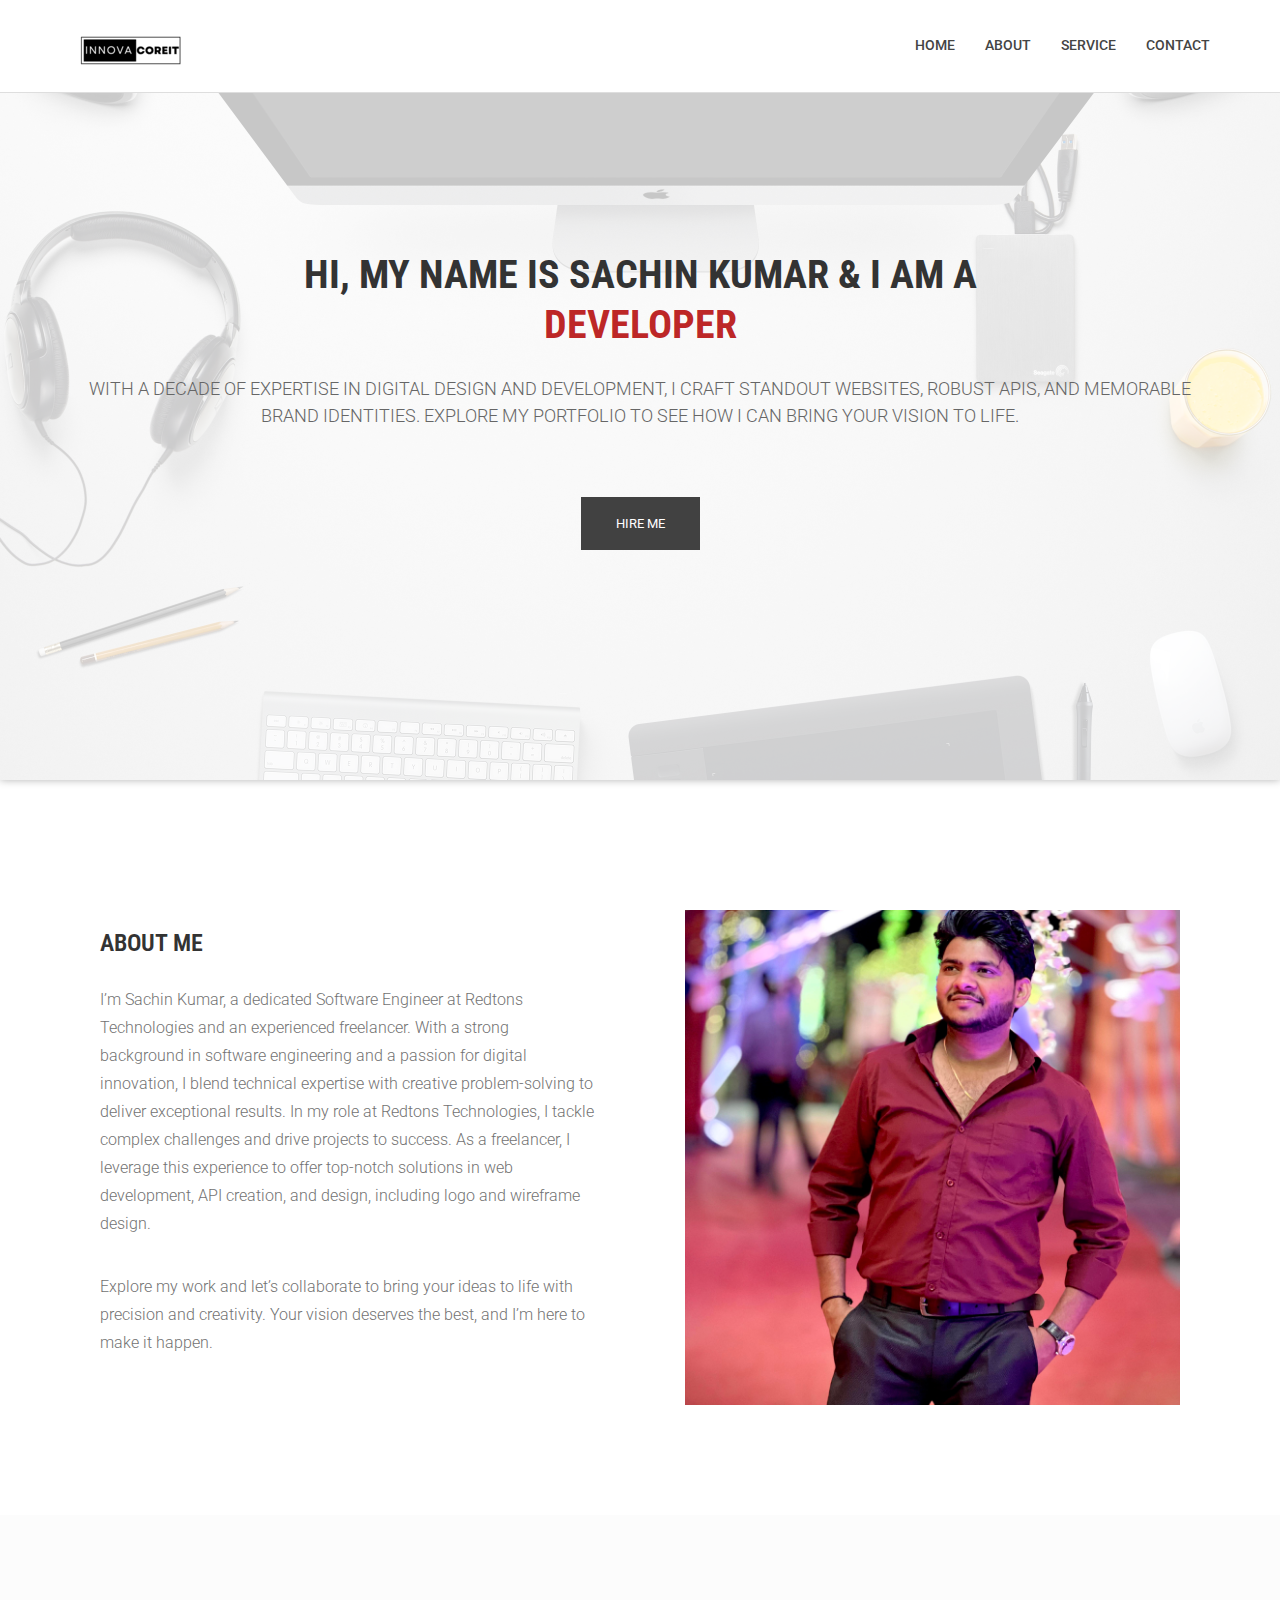
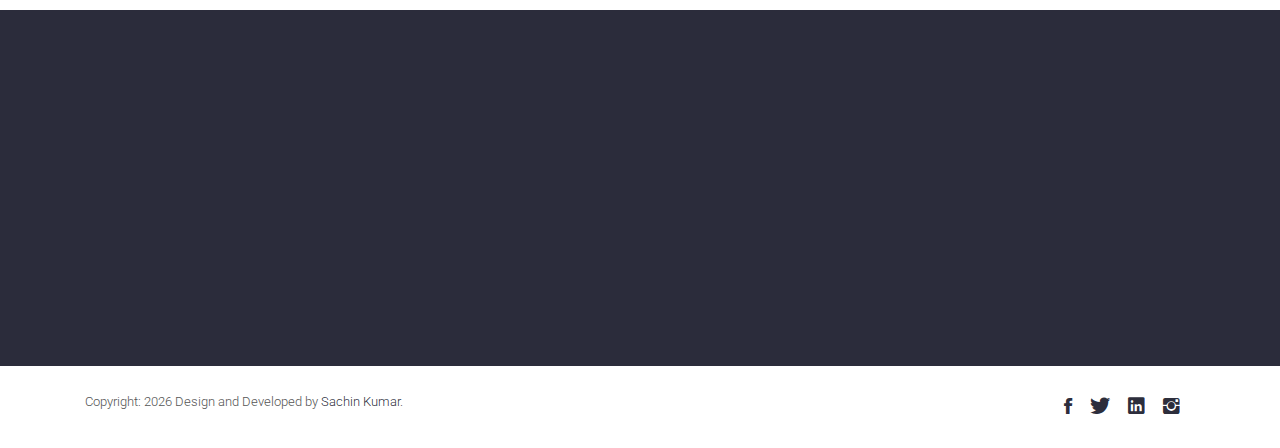
<file: index.html>
<!DOCTYPE html>
<html class="no-js">
    <head>
        <!-- Basic Page Needs
        ================================================== -->
        <meta charset="utf-8">
        <meta http-equiv="Content-Type" content="text/html; charset=utf-8">
        <link rel="icon" href="favicon.ico">
        <title>Innova Core IT</title>
        <meta name="description" content="">
        <meta name="keywords" content="">
        <meta name="author" content="">
        <!-- Mobile Specific Metas
        ================================================== -->
        <meta name="format-detection" content="telephone=no">
        <meta name="viewport" content="width=device-width, initial-scale=1">

        
        <!-- Template CSS Files
        ================================================== -->
        <!-- Twitter Bootstrs CSS -->
        <link rel="stylesheet" href="plugins/bootstrap/bootstrap.min.css">
        <!-- Ionicons Fonts Css -->
        <link rel="stylesheet" href="plugins/ionicons/ionicons.min.css">
        <!-- animate css -->
        <link rel="stylesheet" href="plugins/animate-css/animate.css">
        <!-- Hero area slider css-->
        <link rel="stylesheet" href="plugins/slider/slider.css">
        <!-- owl craousel css -->
        <link rel="stylesheet" href="plugins/owl-carousel/owl.carousel.css">
        <link rel="stylesheet" href="plugins/owl-carousel/owl.theme.css">
        <!-- Fancybox -->
        <link rel="stylesheet" href="plugins/facncybox/jquery.fancybox.css">
        <!-- template main css file -->
        <link rel="stylesheet" href="css/style.css">
    </head>
    <body>


        <!--
        ==================================================
        Header Section Start
        ================================================== -->
        <header id="top-bar" class="navbar-fixed-top animated-header">
            <div class="container">
                <div class="navbar-header">
                    <!-- responsive nav button -->
                    <button type="button" class="navbar-toggle" data-toggle="collapse" data-target=".navbar-collapse">
                    <span class="sr-only">Toggle navigation</span>
                    <span class="icon-bar"></span>
                    <span class="icon-bar"></span>
                    <span class="icon-bar"></span>
                    </button>
                    <!-- /responsive nav button -->
                    
                    <!-- logo -->
                    <div class="navbar-brand">
                        <a href="index.html" >
                            <img src="images/logo.png" alt="">
                        </a>
                    </div>
                    <!-- /logo -->
                </div>
                <!-- main menu -->
                <nav class="collapse navbar-collapse navbar-right" role="navigation">
                    <div class="main-menu">
                        <ul class="nav navbar-nav navbar-right">
                            <li>
                                <a href="index.html" >Home</a>
                            </li>
                            <li><a href="about.html">About</a></li>
                            <li><a href="service.html">Service</a></li>
                            <!-- <li class="dropdown">
                                <a href="#" class="dropdown-toggle" data-toggle="dropdown">Pages <span class="caret"></span></a>
                                <div class="dropdown-menu">
                                    <ul>
                                        <li><a href="404.html">404 Page</a></li>
                                        <li><a href="gallery.html">Gallery</a></li>
                                    </ul>
                                </div>
                            </li> -->
                            <!-- <li class="dropdown">
                                <a href="#" class="dropdown-toggle" data-toggle="dropdown">Blog <span class="caret"></span></a>
                                <div class="dropdown-menu">
                                    <ul>
                                        <li><a href="blog-fullwidth.html">Blog Full</a></li>
                                        <li><a href="blog-left-sidebar.html">Blog Left sidebar</a></li>
                                        <li><a href="blog-right-sidebar.html">Blog Right sidebar</a></li>
                                    </ul>
                                </div>
                            </li> -->
                            <li><a href="contact.html">Contact</a></li>
                        </ul>
                    </div>
                </nav>
                <!-- /main nav -->
            </div>
        </header>
        

<!--
==================================================
Slider Section Start
================================================== -->
<section id="hero-area" >
<div class="container">
    <div class="row">
        <div class="col-md-12 text-center">
            <div class="block wow fadeInUp" data-wow-delay=".3s">
                <!-- Slider -->
                <section class="cd-intro">
                    <h1 class="wow fadeInUp animated cd-headline slide" data-wow-delay=".4s" >
                    <span>HI, MY NAME IS SACHIN KUMAR & I AM A</span><br>
                    <span class="cd-words-wrapper">
                        <b class="is-visible">DEVELOPER</b>
                        <b>FREELANCER</b>
                        <b>SOFTWARE ENGINEER</b>
                    </span>
                    </h1>
                    </section> <!-- cd-intro -->
                    <!-- /.slider -->
                    <h2 class="wow fadeInUp animated" data-wow-delay=".6s" >
                        With a decade of expertise in digital design and development, I craft standout websites, robust APIs, and memorable brand identities. Explore my portfolio to see how I can bring your vision to life.
                    </h2>
                    <a class="btn-lines dark light wow fadeInUp animated btn btn-default btn-green" 
                    data-wow-delay=".9s" 
                    href="mailto:sachins.kumar11@gmail.com?subject=Hiring Inquiry&body=Hello Sachin,">
                    Hire Me
                 </a>
                 
                </div>
            </div>
        </div>
    </div>
</section><!--/#main-slider-->

<!--
==================================================
About Section Start
================================================== -->
<section id="about">
    <div class="container">
        <div class="row">
            <div class="col-md-6 col-sm-6">
                <div class="block wow fadeInLeft" data-wow-delay=".3s" data-wow-duration="500ms">
                    <h2>
                    ABOUT ME
                    </h2>
                    <p>
                        I’m Sachin Kumar, a dedicated Software Engineer at Redtons Technologies and an experienced freelancer. With a strong background in software engineering and a passion for digital innovation, I blend technical expertise with creative problem-solving to deliver exceptional results.
                        In my role at Redtons Technologies, I tackle complex challenges and drive projects to success. As a freelancer, I leverage this experience to offer top-notch solutions in web development, API creation, and design, including logo and wireframe design.                      
                    </p>
                    <p>
                        Explore my work and let’s collaborate to bring your ideas to life with precision and creativity. Your vision deserves the best, and I’m here to make it happen.
                    </p>
                </div>
                
            </div>
            <div class="col-md-6 col-sm-6">
                <div class="block wow fadeInRight" data-wow-delay=".3s" data-wow-duration="500ms">
                    <img src="images/about/about.jpg" alt="">
                </div>
            </div>
        </div>
    </div>
</section> <!-- /#about -->


<!--
==================================================
Portfolio Section Start
================================================== -->
<section id="works" class="works">
    <div class="container">
        <div class="section-heading">
            <h1 class="title wow fadeInDown" data-wow-delay=".3s">Latest Works</h1>
            <p class="wow fadeInDown" data-wow-delay=".5s">
                Work Done by Me
            </p>
        </div>
        <div class="row">
            <div class="col-sm-4 col-xs-12">
                <figure class="wow fadeInLeft animated portfolio-item" data-wow-duration="500ms" data-wow-delay="0ms">
                    <div class="img-wrapper">
                        <img src="images/portfolio/item-1.jpg" class="img-responsive" alt="this is a title" >
                        <div class="overlay">
                            <div class="buttons">
                                <a rel="gallery" class="fancybox" href="images/portfolio/item-1.jpg">Demo</a>
                                <a target="_blank" href="single-portfolio.html">Details</a>
                            </div>
                        </div>
                    </div>
                    <figcaption>
                    <h4>
                    <a href="#">
                        Customer Relationship Managment
                    </a>
                    </h4>
                    <!-- <p>
                        Redesigne UI Concept
                    </p> -->
                    </figcaption>
                </figure>
            </div>
            <div class="col-sm-4 col-xs-12">
                <figure class="wow fadeInLeft animated" data-wow-duration="500ms" data-wow-delay="300ms">
                    <div class="img-wrapper">
                        <img src="images/portfolio/item-2.jpg" class="img-responsive" alt="this is a title" >
                        <div class="overlay">
                            <div class="buttons">
                                <a rel="gallery" class="fancybox" href="images/portfolio/item-2.jpg">Demo</a>
                                <a target="_blank" href="404.html">Details</a>
                            </div>
                        </div>
                    </div>
                    <figcaption>
                    <h4>
                    <a href="#">
                        E-Commerce CMS
                    </a>
                    </h4>
                    <!-- <p>
                        Lorem ipsum dolor sit.
                    </p> -->
                    </figcaption>
                </figure>
            </div>
            <div class="col-sm-4 col-xs-12">
                <figure class="wow fadeInLeft animated" data-wow-duration="500ms" data-wow-delay="300ms">
                    <div class="img-wrapper">
                        <img src="images/portfolio/item-3.jpg" class="img-responsive" alt="" >
                        <div class="overlay">
                            <div class="buttons">
                                <a rel="gallery" class="fancybox" href="images/portfolio/item-3.jpg">Demo</a>
                                <a target="_blank" href="404.html">Details</a>
                            </div>
                        </div>
                    </div>
                    <figcaption>
                    <h4>
                    <a href="#">
                        Project Managment Api Development
                    </a>
                    </h4>
                    <!-- <p>
                        Lorem ipsum dolor sit amet.
                    </p> -->
                    </figcaption>
                </figure>
            </div>
            <div class="col-sm-4 col-xs-12">
                <figure class="wow fadeInLeft animated" data-wow-duration="500ms" data-wow-delay="600ms">
                    <div class="img-wrapper">
                        <img src="images/portfolio/item-4.jpg" class="img-responsive" alt="" >
                        <div class="overlay">
                            <div class="buttons">
                                <a rel="gallery" class="fancybox" href="images/portfolio/item-4.jpg">Demo</a>
                                <a target="_blank" href="404.html">Details</a>
                            </div>
                        </div>
                    </div>
                    <figcaption>
                    <h4>
                    <a href="#">
                        Dating App Api Development
                    </a>
                    </h4>
                    <!-- <p>
                        Lorem ipsum dolor.
                    </p> -->
                    </figcaption>
                </figure>
            </div>
            <div class="col-sm-4 col-xs-12">
                <figure class="wow fadeInLeft animated" data-wow-duration="500ms" data-wow-delay="900ms">
                    <div class="img-wrapper">
                        <img src="images/portfolio/item-5.jpg" class="img-responsive" alt="" >
                        <div class="overlay">
                            <div class="buttons">
                                <a rel="gallery" class="fancybox" href="images/portfolio/item-5.jpg">Demo</a>
                                <a target="_blank" href="404.html">Details</a>
                            </div>
                        </div>
                    </div>
                    <figcaption>
                    <h4>
                    <a href="#">
                        Cloud Telephony System
                    </a>
                    </h4>
                    <!-- <p>
                        Lorem ipsum dolor.
                    </p> -->
                    </figcaption>
                </figure>
            </div>
            <div class="col-sm-4 col-xs-12">
                <figure class="wow fadeInLeft animated" data-wow-duration="500ms" data-wow-delay="1200ms">
                    <div class="img-wrapper">
                        <img src="images/portfolio/item-6.jpg" class="img-responsive" alt="" >
                        <div class="overlay">
                            <div class="buttons">
                                <a rel="gallery" class="fancybox" href="images/portfolio/item-6.jpg">Demo</a>
                                <a target="_blank" href="404.html">Details</a>
                            </div>
                        </div>
                    </div>
                    <figcaption>
                    <h4>
                    <a href="#">
                        Astrology Api Development
                    </a>
                    </h4>
                    <!-- <p>
                        Lorem ipsum dolor.
                    </p> -->
                    </figcaption>
                </figure>
            </div>
        </div>
    </div>
</section> <!-- #works -->
<!--
==================================================
Portfolio Section Start
================================================== -->
<section id="feature">
    <div class="container">
        <div class="section-heading">
            <h1 class="title wow fadeInDown" data-wow-delay=".3s">Offer From Me</h1>
            <!-- <p class="wow fadeInDown" data-wow-delay=".5s">
                Lorem ipsum dolor sit amet, consectetur adipisicing elit. Sed,<br> quasi dolores numquam dolor vero ex, tempora commodi repellendus quod laborum.
            </p> -->
        </div>
        <div class="row">
            <div class="col-md-4 col-lg-4 col-xs-12">
                <div class="media wow fadeInUp animated" data-wow-duration="500ms" data-wow-delay="300ms">
                    <div class="media-left">
                        <div class="icon">
                            <i class="ion-ios-flask-outline"></i>
                        </div>
                    </div>
                    <div class="media-body">
                        <h4 class="media-heading">Comprehensive Solutions</h4>
                        <p>Transform your digital presence with tailored services that cater to your unique needs, from web development to design.                        </p>
                    </div>
                </div>
            </div>
            <div class="col-md-4 col-lg-4 col-xs-12">
                <div class="media wow fadeInDown animated" data-wow-duration="500ms" data-wow-delay="600ms">
                    <div class="media-left">
                        <div class="icon">
                            <i class="ion-ios-lightbulb-outline"></i>
                        </div>
                    </div>
                    <div class="media-body">
                        <h4 class="media-heading">Media Expertise</h4>
                        <p>Delivering high-quality media solutions that enhance your brand’s visibility and impact across various platforms.</p>
                    </div>
                </div>
            </div>
            <div class="col-md-4 col-lg-4 col-xs-12">
                <div class="media wow fadeInDown animated" data-wow-duration="500ms" data-wow-delay="900ms">
                    <div class="media-left">
                        <div class="icon">
                            <i class="ion-ios-lightbulb-outline"></i>
                        </div>
                    </div>
                    <div class="media-body">
                        <h4 class="media-heading">Well-Documented Projects</h4>
                        <p>Benefit from clear, detailed documentation that ensures transparency and smooth project execution.
                        </p>
                    </div>
                </div>
            </div>
            <div class="col-md-4 col-lg-4 col-xs-12">
                <div class="media wow fadeInDown animated" data-wow-duration="500ms" data-wow-delay="1200ms">
                    <div class="media-left">
                        <div class="icon">
                            <i class="ion-ios-americanfootball-outline"></i>
                        </div>
                    </div>
                    <div class="media-body">
                        <h4 class="media-heading">Free Updates</h4>
                        <p>Enjoy complimentary updates and enhancements to keep your project current and effective.
                        </p>
                    </div>
                </div>
            </div>
            <div class="col-md-4 col-lg-4 col-xs-12">
                <div class="media wow fadeInDown animated" data-wow-duration="500ms" data-wow-delay="1500ms">
                    <div class="media-left">
                        <div class="icon">
                            <i class="ion-ios-keypad-outline"></i>
                        </div>
                    </div>
                    <div class="media-body">
                        <h4 class="media-heading">Solid Support</h4>
                        <p>Count on dedicated support to address any issues and provide ongoing assistance throughout our collaboration.</p>
                    </div>
                </div>
            </div>
            <div class="col-md-4 col-lg-4 col-xs-12">
                <div class="media wow fadeInDown animated" data-wow-duration="500ms" data-wow-delay="1800ms">
                    <div class="media-left">
                        <div class="icon">
                            <i class="ion-ios-barcode-outline"></i>
                        </div>
                    </div>
                    <div class="media-body">
                        <h4 class="media-heading">Simple Installation</h4>
                        <p>Experience effortless implementation with user-friendly setups and straightforward integration.
                        </p>
                    </div>
                </div>
            </div>
        </div>
    </div>
</section> <!-- /#feature -->


            <!--
            ==================================================
            Call To Action Section Start
            ================================================== -->
            <section id="call-to-action">
                <div class="container">
                    <div class="row">
                        <div class="col-md-12">
                            <div class="block">
                                <h2 class="title wow fadeInDown" data-wow-delay=".3s" data-wow-duration="500ms">Ready to Transform Your Vision?                              </h1>
                                <p class="wow fadeInDown" data-wow-delay=".5s" data-wow-duration="500ms">Let’s turn your ideas into reality. <br>Contact me today to bring your digital projects to life with creativity and precision.</p>
                                <a href="contact.html" class="btn btn-default btn-contact wow fadeInDown" data-wow-delay=".7s" data-wow-duration="500ms">Contact With Me</a>
                            </div>
                        </div>
                        
                    </div>
                </div>
            </section>

            <!--
            ==================================================
            Footer Section Start
            ================================================== -->
            <footer id="footer">
                <div class="container">
                    <div class="col-md-8">
                        <p class="copyright">Copyright: <span><script>document.write(new Date().getFullYear())</script></span> Design and Developed by <a href="http://www.linkedin.com/in/sachinkumar79/" target="_blank">Sachin Kumar</a>. <br> 
                            <!-- Get More 
                            <a href="https://themefisher.com/free-bootstrap-templates/" target="_blank">
                                Free Bootstrap Templates
                            </a> -->
                        </p>
                    </div>
                    <div class="col-md-4">
                        <!-- Social Media -->
                        <ul class="social">
                            <li>
                                <a href="https://www.facebook.com/sachu7906" class="Facebook">
                                    <i class="ion-social-facebook"></i>
                                </a>
                            </li>
                            <li>
                                <a href="https://x.com/Sachurajput7906" class="Twitter">
                                    <i class="ion-social-twitter"></i>
                                </a>
                            </li>
                            <li>
                                <a href="https://www.linkedin.com/in/sachinkumar79/" class="Linkedin">
                                    <i class="ion-social-linkedin"></i>
                                </a>
                            </li>
                            <li>
                                <a href="https://www.instagram.com/rajputsachin_79/" class="Google Plus">
                                    <i class="ion-social-instagram"></i>

                                </a>
                            </li>
                        </ul>
                    </div>
                </div>
            </footer> <!-- /#footer -->

	<!-- Template Javascript Files
	================================================== -->
	<!-- jquery -->
	<script src="plugins/jQurey/jquery.min.js"></script>
	<!-- Form Validation -->
    <script src="plugins/form-validation/jquery.form.js"></script> 
    <script src="plugins/form-validation/jquery.validate.min.js"></script>
	<!-- owl carouserl js -->
	<script src="plugins/owl-carousel/owl.carousel.min.js"></script>
	<!-- bootstrap js -->
	<script src="plugins/bootstrap/bootstrap.min.js"></script>
	<!-- wow js -->
	<script src="plugins/wow-js/wow.min.js"></script>
	<!-- slider js -->
	<script src="plugins/slider/slider.js"></script>
	<!-- Fancybox -->
	<script src="plugins/facncybox/jquery.fancybox.js"></script>
	<!-- template main js -->
	<script src="js/main.js"></script>
 	</body>
</html>
</file>
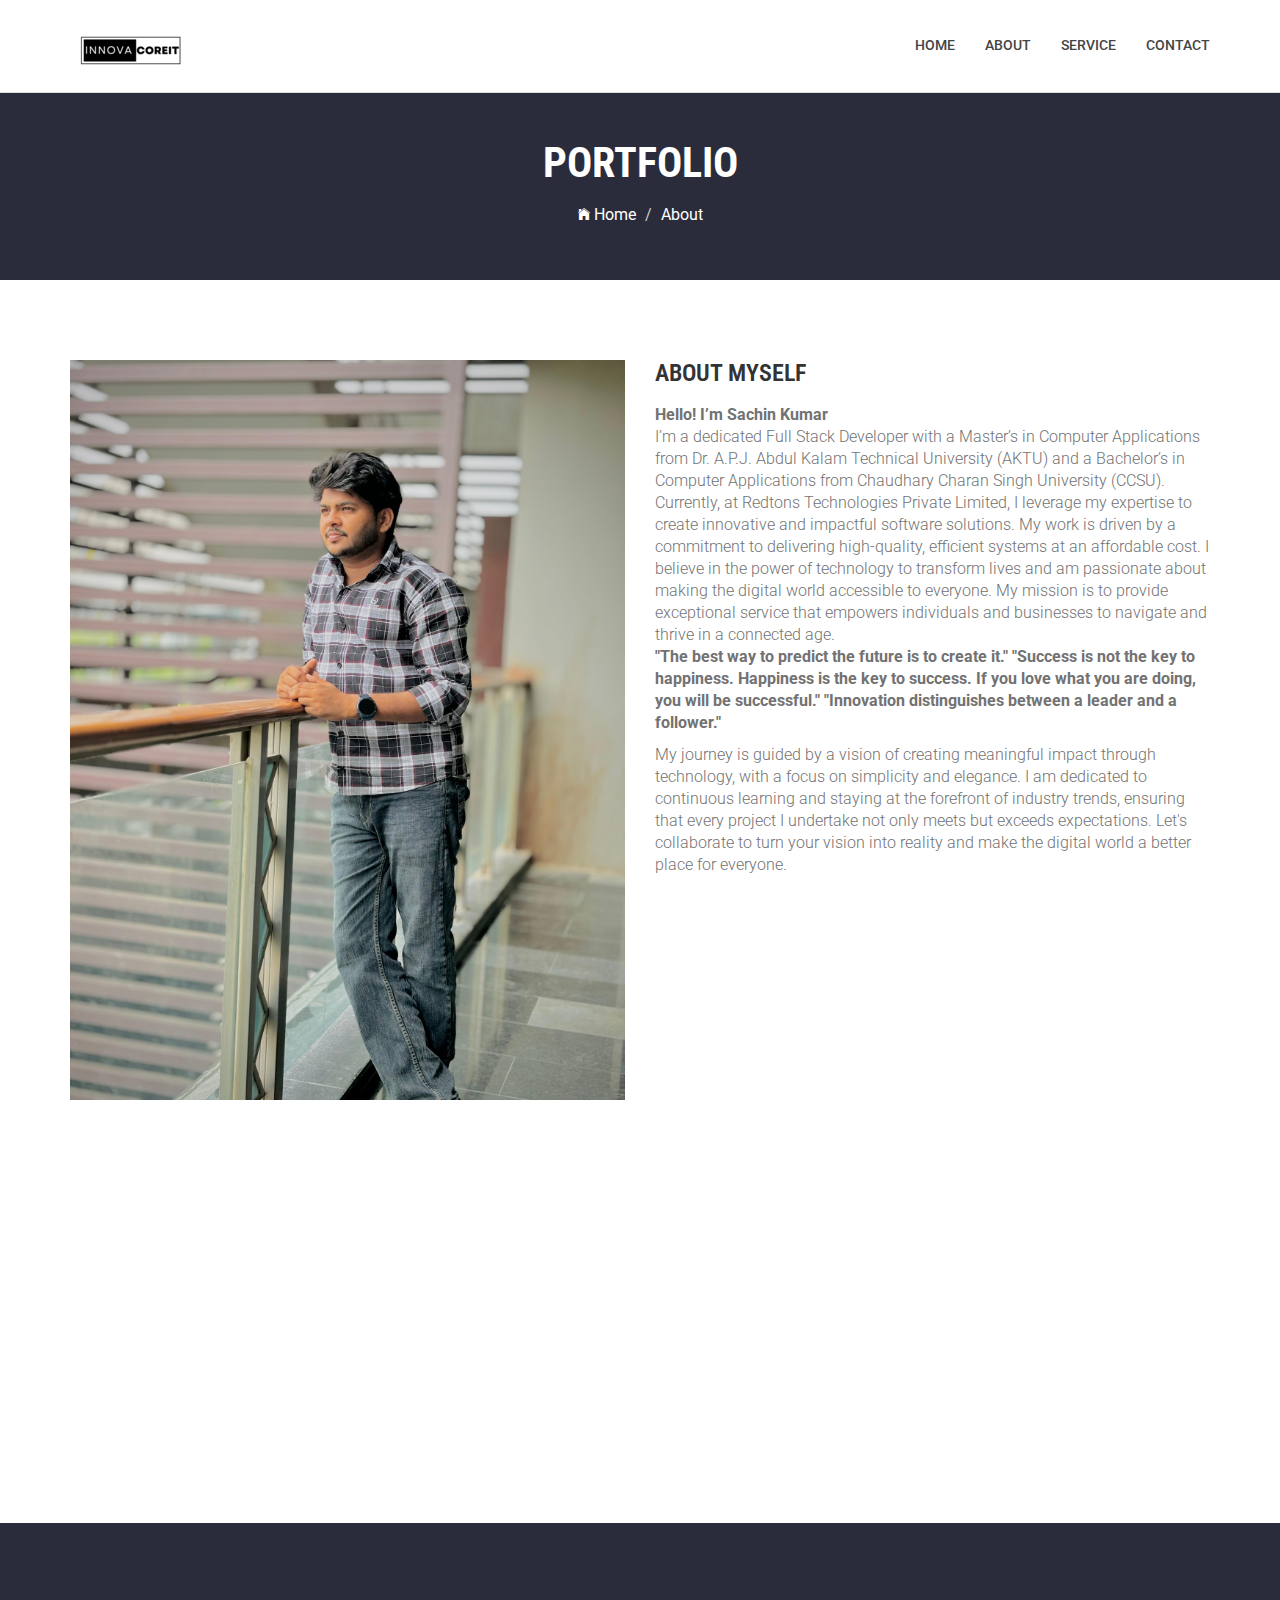
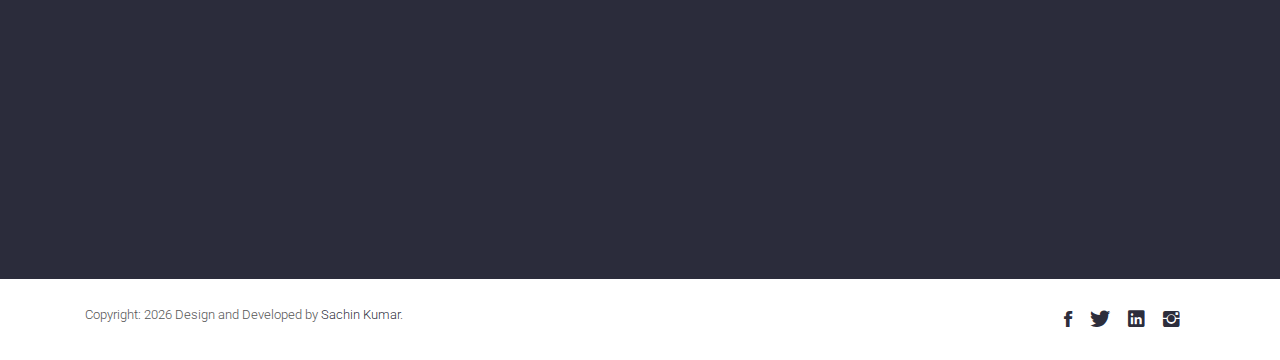
<file: about.html>
<!DOCTYPE html>
<html class="no-js">

<head>
    <!-- Basic Page Needs
        ================================================== -->
    <meta charset="utf-8">
    <meta http-equiv="Content-Type" content="text/html; charset=utf-8">
    <link rel="icon" href="favicon.ico">
    <title>Innova Core IT SOLUTION</title>
    <meta name="description" content="">
    <meta name="keywords" content="">
    <meta name="author" content="">
    <!-- Mobile Specific Metas
        ================================================== -->
    <meta name="format-detection" content="telephone=no">
    <meta name="viewport" content="width=device-width, initial-scale=1">


    <!-- Template CSS Files
        ================================================== -->
    <!-- Twitter Bootstrs CSS -->
    <link rel="stylesheet" href="plugins/bootstrap/bootstrap.min.css">
    <!-- Ionicons Fonts Css -->
    <link rel="stylesheet" href="plugins/ionicons/ionicons.min.css">
    <!-- animate css -->
    <link rel="stylesheet" href="plugins/animate-css/animate.css">
    <!-- Hero area slider css-->
    <link rel="stylesheet" href="plugins/slider/slider.css">
    <!-- owl craousel css -->
    <link rel="stylesheet" href="plugins/owl-carousel/owl.carousel.css">
    <link rel="stylesheet" href="plugins/owl-carousel/owl.theme.css">
    <!-- Fancybox -->
    <link rel="stylesheet" href="plugins/facncybox/jquery.fancybox.css">
    <!-- template main css file -->
    <link rel="stylesheet" href="css/style.css">
</head>

<body>


    <!--
        ==================================================
        Header Section Start
        ================================================== -->
    <header id="top-bar" class="navbar-fixed-top animated-header">
        <div class="container">
            <div class="navbar-header">
                <!-- responsive nav button -->
                <button type="button" class="navbar-toggle" data-toggle="collapse" data-target=".navbar-collapse">
                    <span class="sr-only">Toggle navigation</span>
                    <span class="icon-bar"></span>
                    <span class="icon-bar"></span>
                    <span class="icon-bar"></span>
                </button>
                <!-- /responsive nav button -->

                <!-- logo -->
                <div class="navbar-brand">
                    <a href="index.html">
                        <img src="images/logo.png" alt="">
                    </a>
                </div>
                <!-- /logo -->
            </div>
            <!-- main menu -->
            <nav class="collapse navbar-collapse navbar-right" role="navigation">
                <div class="main-menu">
                    <ul class="nav navbar-nav navbar-right">
                        <li>
                            <a href="index.html">Home</a>
                        </li>
                        <li><a href="about.html">About</a></li>
                        <li><a href="service.html">Service</a></li>
                        <!-- <li class="dropdown">
                            <a href="#" class="dropdown-toggle" data-toggle="dropdown">Pages <span
                                    class="caret"></span></a>
                            <div class="dropdown-menu">
                                <ul>
                                    <li><a href="404.html">404 Page</a></li>
                                    <li><a href="gallery.html">Gallery</a></li>
                                </ul>
                            </div>
                        </li> -->
                        <!-- <li class="dropdown">
                            <a href="#" class="dropdown-toggle" data-toggle="dropdown">Blog <span
                                    class="caret"></span></a>
                            <div class="dropdown-menu">
                                <ul>
                                    <li><a href="blog-fullwidth.html">Blog Full</a></li>
                                    <li><a href="blog-left-sidebar.html">Blog Left sidebar</a></li>
                                    <li><a href="blog-right-sidebar.html">Blog Right sidebar</a></li>
                                </ul>
                            </div>
                        </li> -->
                        <li><a href="contact.html">Contact</a></li>
                    </ul>
                </div>
            </nav>
            <!-- /main nav -->
        </div>
    </header>


    <!-- 
        ================================================== 
            Global Page Section Start
        ================================================== -->
    <section class="global-page-header">
        <div class="container">
            <div class="row">
                <div class="col-md-12">
                    <div class="block">
                        <h2>Portfolio</h2>
                        <ol class="breadcrumb">
                            <li>
                                <a href="index.html">
                                    <i class="ion-ios-home"></i>
                                    Home
                                </a>
                            </li>
                            <li class="active">About</li>
                        </ol>
                    </div>
                </div>
            </div>
        </div>
    </section>


    <!-- 
================================================== 
    Company Description Section Start
================================================== -->
    <section class="company-description">
        <div class="container">
            <div class="row">
                <div class="col-md-6 wow fadeInLeft" data-wow-delay=".3s">
                    <img src="images/about/about-company.jpg" alt="" class="img-responsive">
                </div>
                <div class="col-md-6">
                    <div class="block">
                        <h3 class="subtitle wow fadeInUp" data-wow-delay=".3s" data-wow-duration="500ms">About Myself
                        </h3>
                        <p class="wow fadeInUp" data-wow-delay=".5s" data-wow-duration="500ms">
                            <strong> Hello! I’m Sachin Kumar</strong>
                            <br>
                            I’m a dedicated Full Stack Developer with a Master’s in Computer Applications from Dr.
                            A.P.J. Abdul Kalam Technical University (AKTU) and a Bachelor’s in Computer Applications
                            from Chaudhary Charan Singh University (CCSU). Currently, at Redtons Technologies Private
                            Limited, I leverage my expertise to create innovative and impactful software solutions.

                            My work is driven by a commitment to delivering high-quality, efficient systems at an
                            affordable cost. I believe in the power of technology to transform lives and am passionate
                            about making the digital world accessible to everyone. My mission is to provide exceptional
                            service that empowers individuals and businesses to navigate and thrive in a connected age.
                            <br><strong> 
                            "The best way to predict the future is to create it."
                            "Success is not the key to happiness. Happiness is the key to success. If you love what you
                            are doing, you will be successful."
                            "Innovation distinguishes between a leader and a follower."
                       </strong>



                        </p>
                        <p class="wow fadeInUp" data-wow-delay=".7s" data-wow-duration="500ms">

                            My journey is guided by a vision of creating meaningful impact through technology, with a
                            focus on simplicity and elegance. I am dedicated to continuous learning and staying at the
                            forefront of industry trends, ensuring that every project I undertake not only meets but
                            exceeds expectations. Let's collaborate to turn your vision into reality and make the
                            digital world a better place for everyone.

                        </p>

                    </div>
                </div>
            </div>
        </div>
    </section>


    <!-- 
================================================== 
    Company Feature Section Start
================================================== -->
    <section class="about-feature clearfix">
        <div class="container-fluid">
            <div class="row">
                <div class="block about-feature-1 wow fadeInDown" data-wow-duration="500ms" data-wow-delay=".3s">
                    <h2>
                        Why Choose Me
                    </h2>
                    <p>
                        Choosing my services means getting a tailored, end-to-end approach. From initial concept to
                        final delivery, I leverage the latest technologies and best practices. Expect clear
                        communication, meticulous attention to detail, and results that surpass expectations.
                    </p>
                </div>
                <div class="block about-feature-2 wow fadeInDown" data-wow-duration="500ms" data-wow-delay=".5s">
                    <h2 class="item_title">
                        What You Get
                    </h2>
                    <p>
                        By choosing my services, you receive a tailored approach with end-to-end solutions. From concept
                        to delivery, I ensure your project benefits from the latest technologies and best practices.
                        Expect clear communication, meticulous attention to detail, and results that exceed
                        expectations.

                    </p>
                </div>
                <div class="block about-feature-3 wow fadeInDown" data-wow-duration="500ms" data-wow-delay=".7s">
                    <h2 class="item_title">
                        Meet Me

                    </h2>
                    <p>
                        As a solo freelancer, I offer a personal touch and a commitment to excellence. My passion drives
                        me to stay current with industry trends, ensuring a seamless experience. Work directly with me
                        to bring your vision to life with creativity and expertise.
                    </p>
                </div>
            </div>
        </div>
    </section>


    <!-- 
================================================== 
    Team Section Start
================================================== -->
    <!-- <section id="team">
        <div class="container">
            <div class="row">
                <h2 class="subtitle text-center">Meet The Team</h2>
                <div class="col-md-3">
                    <div class="team-member wow fadeInLeft" data-wow-duration="500ms" data-wow-delay=".3s">
                        <div class="team-img">
                            <img src="images/team/team-1.jpg" class="team-pic" alt="">
                        </div>
                        <h3 class="team_name">Jonathon Andrew</h3>
                        <p class="team_designation">CEO, Project Manager</p>
                        <p class="team_text">Lorem ipsum dolor sit amet, consectetur adipisicing elit, sed do eiusmod
                            tempor incididunt ut labore et dolore </p>
                        <p class="social-icons">
                            <a href="#" class="facebook" target="_blank"><i class="ion-social-facebook-outline"></i></a>
                            <a href="#" target="_blank"><i class="ion-social-twitter-outline"></i></a>
                            <a href="#" target="_blank"><i class="ion-social-linkedin-outline"></i></a>
                            <a href="#" target="_blank"><i class="ion-social-googleplus-outline"></i></a>
                        </p>
                    </div>
                </div>
                <div class="col-md-3">
                    <div class="team-member wow fadeInLeft" data-wow-duration="500ms" data-wow-delay=".5s">
                        <div class="team-img">
                            <img src="images/team/team-2.jpg" class="team-pic" alt="">
                        </div>
                        <h3 class="team_name">Jesmin Martina</h3>
                        <p class="team_designation">CEO, Project Manager</p>
                        <p class="team_text">Lorem ipsum dolor sit amet, consectetur adipisicing elit, sed do eiusmod
                            tempor incididunt ut labore et dolore .</p>
                        <p class="social-icons">
                            <a href="#" class="facebook" target="_blank"><i class="ion-social-facebook-outline"></i></a>
                            <a href="#" target="_blank"><i class="ion-social-twitter-outline"></i></a>
                            <a href="#" target="_blank"><i class="ion-social-linkedin-outline"></i></a>
                            <a href="#" target="_blank"><i class="ion-social-googleplus-outline"></i></a>
                        </p>
                    </div>
                </div>
                <div class="col-md-3">
                    <div class="team-member wow fadeInLeft" data-wow-duration="500ms" data-wow-delay=".7s">
                        <div class="team-img">
                            <img src="images/team/team-3.jpg" class="team-pic" alt="">
                        </div>
                        <h3 class="team_name">Deu John</h3>
                        <p class="team_designation">CEO, Project Manager</p>
                        <p class="team_text">Lorem ipsum dolor sit amet, consectetur adipisicing elit, sed do eiusmod
                            tempor incididunt ut labore et dolore .</p>
                        <p class="social-icons">
                            <a href="#" class="facebook" target="_blank"><i class="ion-social-facebook-outline"></i></a>
                            <a href="#" target="_blank"><i class="ion-social-twitter-outline"></i></a>
                            <a href="#" target="_blank"><i class="ion-social-linkedin-outline"></i></a>
                            <a href="#" target="_blank"><i class="ion-social-googleplus-outline"></i></a>
                        </p>
                    </div>
                </div>
                <div class="col-md-3">
                    <div class="team-member wow fadeInLeft" data-wow-duration="500ms" data-wow-delay=".9s">
                        <div class="team-img">
                            <img src="images/team/team-4.jpg" class="team-pic" alt="">
                        </div>
                        <h3 class="team_name">Anderson Martin</h3>
                        <p class="team_designation">CEO, Project Manager</p>
                        <p class="team_text">Lorem ipsum dolor sit amet, consectetur adipisicing elit, sed do eiusmod
                            tempor incididunt ut labore et dolore .</p>
                        <p class="social-icons">
                            <a href="#" class="facebook" target="_blank"><i class="ion-social-facebook-outline"></i></a>
                            <a href="#" target="_blank"><i class="ion-social-twitter-outline"></i></a>
                            <a href="#" target="_blank"><i class="ion-social-linkedin-outline"></i></a>
                            <a href="#" target="_blank"><i class="ion-social-googleplus-outline"></i></a>
                        </p>
                    </div>
                </div>
            </div>
        </div>
    </section> -->

    <!-- 
        ================================================== 
            Clients Section Start
        ================================================== -->
    <!-- <section id="clients">
        <div class="container">
            <div class="row">
                <div class="col-md-12">
                    <h2 class="subtitle text-center wow fadeInUp animated" data-wow-duration="500ms"
                        data-wow-delay=".3s">Our Happy Clinets</h2>
                    <p class="subtitle-des text-center wow fadeInUp animated" data-wow-duration="500ms"
                        data-wow-delay=".5s">Lorem ipsum dolor sit amet, consectetur adipisicing elit. Labore, error.
                    </p>
                    <div id="clients-logo" class="owl-carousel">
                        <div>
                            <img src="images/clients/logo-1.jpg" alt="">
                        </div>
                        <div>
                            <img src="images/clients/logo-2.jpg" alt="">
                        </div>
                        <div>
                            <img src="images/clients/logo-3.jpg" alt="">
                        </div>
                        <div>
                            <img src="images/clients/logo-4.jpg" alt="">
                        </div>
                        <div>
                            <img src="images/clients/logo-5.jpg" alt="">
                        </div>
                        <div>
                            <img src="images/clients/logo-1.jpg" alt="">
                        </div>
                        <div>
                            <img src="images/clients/logo-2.jpg" alt="">
                        </div>
                        <div>
                            <img src="images/clients/logo-3.jpg" alt="">
                        </div>
                        <div>
                            <img src="images/clients/logo-4.jpg" alt="">
                        </div>
                        <div>
                            <img src="images/clients/logo-5.jpg" alt="">
                        </div>
                    </div>
                </div>
            </div>
        </div>
    </section> -->





    <!--
            ==================================================
            Call To Action Section Start
            ================================================== -->
    <section id="call-to-action">
        <div class="container">
            <div class="row">
                <div class="col-md-12">
                    <div class="block">
                        <h2 class="title wow fadeInDown" data-wow-delay=".3s" data-wow-duration="500ms">Ready to
                            Transform Your Vision?</h1>
                            <p class="wow fadeInDown" data-wow-delay=".5s" data-wow-duration="500ms">Let’s turn your
                                ideas into reality. <br>Contact me today to bring your digital projects to life with
                                creativity and precision.</p>
                            <a href="mailto:sachins.kumar11@gmail.com?subject=Hiring Inquiry&body=Hello Sachin," class="btn btn-default btn-contact wow fadeInDown"
                                data-wow-delay=".7s" data-wow-duration="500ms">Contact With Me</a>
                    </div>
                </div>

            </div>
        </div>
    </section>
    <!--
            ==================================================
            Footer Section Start
            ================================================== -->
    <footer id="footer">
        <div class="container">
            <div class="col-md-8">
                <p class="copyright">Copyright: <span>
                        <script>document.write(new Date().getFullYear())</script>
                    </span> Design and Developed by <a href="http://www.linkedin.com/in/sachinkumar79/"
                        target="_blank">Sachin Kumar</a>. <br>
                    <!-- Get More 
                            <a href="https://themefisher.com/free-bootstrap-templates/" target="_blank">
                                Free Bootstrap Templates
                            </a> -->
                </p>
            </div>
            <div class="col-md-4">
                <!-- Social Media -->
                <ul class="social">
                    <li>
                        <a href="https://www.facebook.com/sachu7906" class="Facebook">
                            <i class="ion-social-facebook"></i>
                        </a>
                    </li>
                    <li>
                        <a href="https://x.com/Sachurajput7906" class="Twitter">
                            <i class="ion-social-twitter"></i>
                        </a>
                    </li>
                    <li>
                        <a href="https://www.linkedin.com/in/sachinkumar79/" class="Linkedin">
                            <i class="ion-social-linkedin"></i>
                        </a>
                    </li>
                    <li>
                        <a href="https://www.instagram.com/rajputsachin_79/" class="Google Plus">
                            <i class="ion-social-instagram"></i>

                        </a>
                    </li>
                </ul>
            </div>
        </div>
    </footer> <!-- /#footer -->

    <!-- Template Javascript Files
	================================================== -->
    <!-- jquery -->
    <script src="plugins/jQurey/jquery.min.js"></script>
    <!-- Form Validation -->
    <script src="plugins/form-validation/jquery.form.js"></script>
    <script src="plugins/form-validation/jquery.validate.min.js"></script>
    <!-- owl carouserl js -->
    <script src="plugins/owl-carousel/owl.carousel.min.js"></script>
    <!-- bootstrap js -->
    <script src="plugins/bootstrap/bootstrap.min.js"></script>
    <!-- wow js -->
    <script src="plugins/wow-js/wow.min.js"></script>
    <!-- slider js -->
    <script src="plugins/slider/slider.js"></script>
    <!-- Fancybox -->
    <script src="plugins/facncybox/jquery.fancybox.js"></script>
    <!-- template main js -->
    <script src="js/main.js"></script>
</body>

</html>
</file>
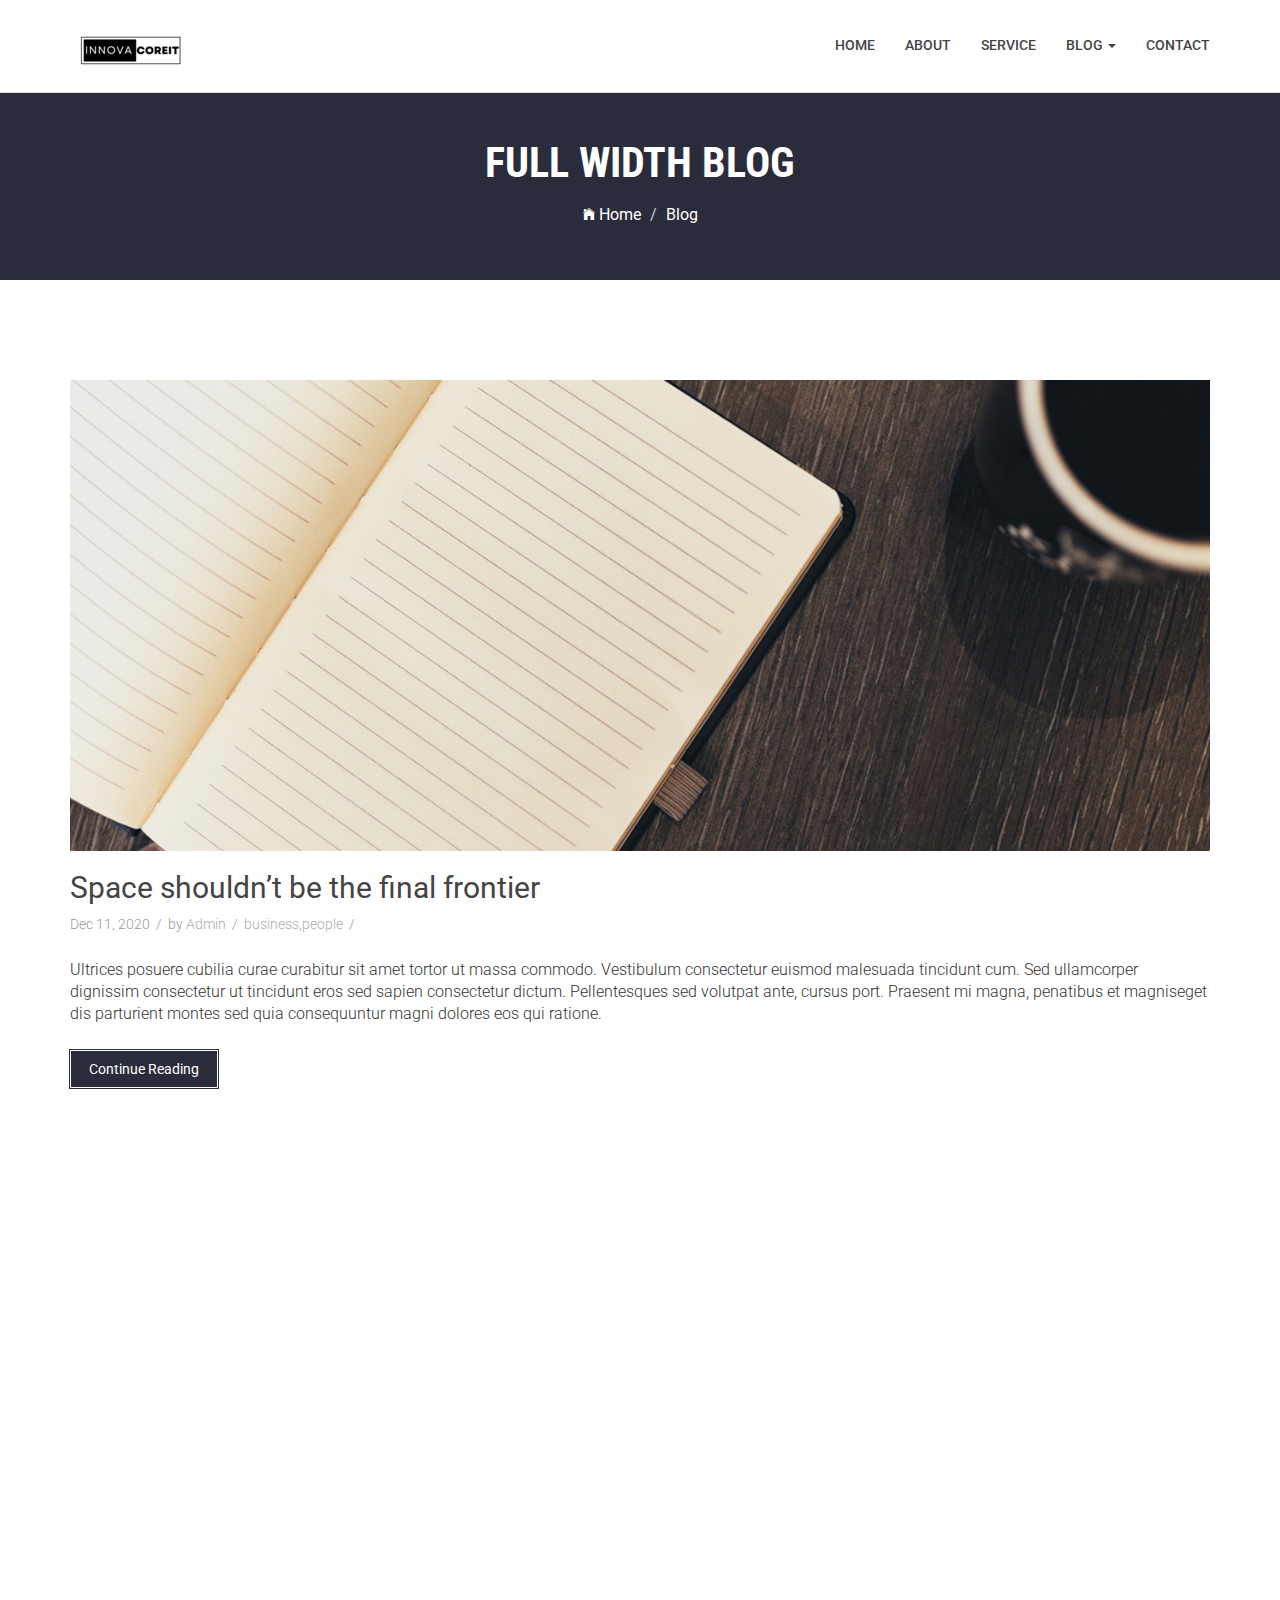
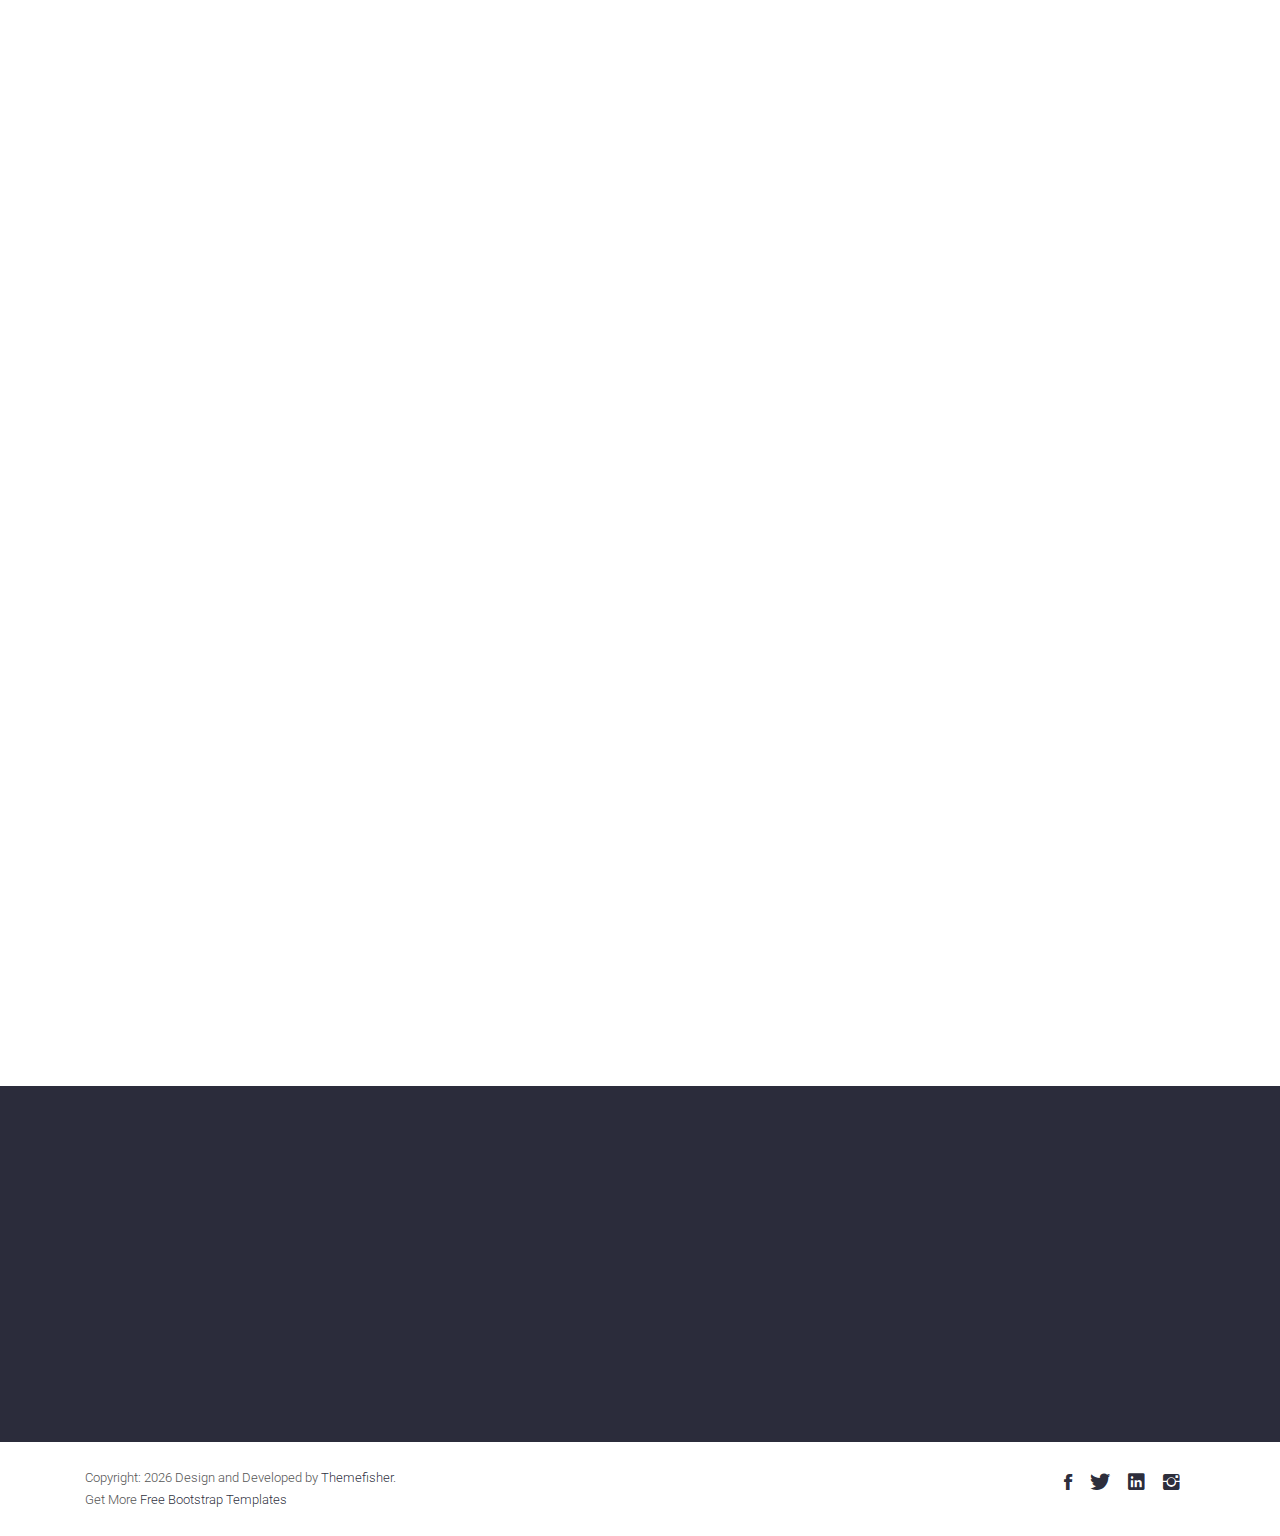
<file: blog-fullwidth.html>
<!DOCTYPE html>
<html class="no-js">
    <head>
        <!-- Basic Page Needs
        ================================================== -->
        <meta charset="utf-8">
        <meta http-equiv="Content-Type" content="text/html; charset=utf-8">
        <link rel="icon" href="favicon.ico">
        <title>Innova Core IT</title>
        <meta name="description" content="">
        <meta name="keywords" content="">
        <meta name="author" content="">
        <!-- Mobile Specific Metas
        ================================================== -->
        <meta name="format-detection" content="telephone=no">
        <meta name="viewport" content="width=device-width, initial-scale=1">

        
        <!-- Template CSS Files
        ================================================== -->
        <!-- Twitter Bootstrs CSS -->
        <link rel="stylesheet" href="plugins/bootstrap/bootstrap.min.css">
        <!-- Ionicons Fonts Css -->
        <link rel="stylesheet" href="plugins/ionicons/ionicons.min.css">
        <!-- animate css -->
        <link rel="stylesheet" href="plugins/animate-css/animate.css">
        <!-- Hero area slider css-->
        <link rel="stylesheet" href="plugins/slider/slider.css">
        <!-- owl craousel css -->
        <link rel="stylesheet" href="plugins/owl-carousel/owl.carousel.css">
        <link rel="stylesheet" href="plugins/owl-carousel/owl.theme.css">
        <!-- Fancybox -->
        <link rel="stylesheet" href="plugins/facncybox/jquery.fancybox.css">
        <!-- template main css file -->
        <link rel="stylesheet" href="css/style.css">
    </head>
    <body>


        <!--
        ==================================================
        Header Section Start
        ================================================== -->
        <header id="top-bar" class="navbar-fixed-top animated-header">
            <div class="container">
                <div class="navbar-header">
                    <!-- responsive nav button -->
                    <button type="button" class="navbar-toggle" data-toggle="collapse" data-target=".navbar-collapse">
                    <span class="sr-only">Toggle navigation</span>
                    <span class="icon-bar"></span>
                    <span class="icon-bar"></span>
                    <span class="icon-bar"></span>
                    </button>
                    <!-- /responsive nav button -->
                    
                    <!-- logo -->
                    <div class="navbar-brand">
                        <a href="index.html" >
                            <img src="images/logo.png" alt="">
                        </a>
                    </div>
                    <!-- /logo -->
                </div>
                <!-- main menu -->
                <nav class="collapse navbar-collapse navbar-right" role="navigation">
                    <div class="main-menu">
                        <ul class="nav navbar-nav navbar-right">
                            <li>
                                <a href="index.html" >Home</a>
                            </li>
                            <li><a href="about.html">About</a></li>
                            <li><a href="service.html">Service</a></li>
                            <!-- <li class="dropdown">
                                <a href="#" class="dropdown-toggle" data-toggle="dropdown">Pages <span class="caret"></span></a>
                                <div class="dropdown-menu">
                                    <ul>
                                        <li><a href="404.html">404 Page</a></li>
                                        <li><a href="gallery.html">Gallery</a></li>
                                    </ul>
                                </div>
                            </li> -->
                            <li class="dropdown">
                                <a href="#" class="dropdown-toggle" data-toggle="dropdown">Blog <span class="caret"></span></a>
                                <div class="dropdown-menu">
                                    <ul>
                                        <li><a href="blog-fullwidth.html">Blog Full</a></li>
                                        <li><a href="blog-left-sidebar.html">Blog Left sidebar</a></li>
                                        <li><a href="blog-right-sidebar.html">Blog Right sidebar</a></li>
                                    </ul>
                                </div>
                            </li>
                            <li><a href="contact.html">Contact</a></li>
                        </ul>
                    </div>
                </nav>
                <!-- /main nav -->
            </div>
        </header>
        

        <!-- 
        ================================================== 
            Global Page Section Start
        ================================================== -->
        <section class="global-page-header">
            <div class="container">
                <div class="row">
                    <div class="col-md-12">
                        <div class="block">
                            <h2>Full width blog</h2>
                            <ol class="breadcrumb">
                                <li>
                                    <a href="index.html">
                                        <i class="ion-ios-home"></i>
                                        Home
                                    </a>
                                </li>
                                <li class="active">Blog</li>
                            </ol>
                        </div>
                    </div>
                </div>
            </div>
        </section>


<!--=====================================
=            Full Width Blog            =
======================================-->
<section id="blog-full-width">
    <div class="container">
        <div class="row">
            <div class="col-md-12">
                <article class="wow fadeInDown" data-wow-delay=".3s" data-wow-duration="500ms">
                    <div class="blog-post-image">
                        <a href="post-fullwidth.html"><img class="img-responsive" src="images/blog/post-1.jpg" alt="" /></a>
                    </div>
                    <div class="blog-content">
                        <h2 class="blogpost-title">
                        <a href="post-fullwidth.html">Space shouldn’t be the final frontier</a>
                        </h2>
                        <div class="blog-meta">
                            <span>Dec 11, 2020</span>
                            <span>by <a href="">Admin</a></span>
                            <span><a href="">business</a>,<a href="">people</a></span>
                        </div>
                        <p>Ultrices posuere cubilia curae curabitur sit amet tortor ut massa commodo. Vestibulum consectetur euismod malesuada tincidunt cum. Sed ullamcorper dignissim consectetur ut tincidunt eros sed sapien consectetur dictum. Pellentesques sed volutpat ante, cursus port. Praesent mi magna, penatibus et magniseget dis parturient montes sed quia consequuntur magni dolores eos qui ratione.
                        </p>
                        <a href="single-post.html" class="btn btn-dafault btn-details">Continue Reading</a>
                    </div>
                    
                </article>
                <article class="wow fadeInDown" data-wow-delay=".5s" data-wow-duration="500ms">
                    <div class="blog-post-image">
                        <a href="post-fullwidth.html"><img class="img-responsive" src="images/blog/post-2.jpg" alt="" /></a>
                    </div>
                    <div class="blog-content">
                        <h2 class="blogpost-title">
                        <a href="post-fullwidth.html">Space shouldn’t be the final frontier</a>
                        </h2>
                        <div class="blog-meta">
                            <span>Dec 11, 2020</span>
                            <span>by <a href="">Admin</a></span>
                            <span><a href="">business</a>,<a href="">people</a></span>
                        </div>
                        <p>Ultrices posuere cubilia curae curabitur sit amet tortor ut massa commodo. Vestibulum consectetur euismod malesuada tincidunt cum. Sed ullamcorper dignissim consectetur ut tincidunt eros sed sapien consectetur dictum. Pellentesques sed volutpat ante, cursus port. Praesent mi magna, penatibus et magniseget dis parturient montes sed quia consequuntur magni dolores eos qui ratione.
                        </p>
                        <a href="single-post.html" class="btn btn-dafault btn-details">Continue Reading</a>
                    </div>
                    
                </article>
                <article class="wow fadeInDown" data-wow-delay=".7s" data-wow-duration="500ms">
                    <div class="blog-post-image">
                        <a href="post-fullwidth.html"><img class="img-responsive" src="images/blog/post-3.jpg" alt="" /></a>
                    </div>
                    <div class="blog-content">
                        <h2 class="blogpost-title">
                        <a href="post-fullwidth.html">Space shouldn’t be the final frontier</a>
                        </h2>
                        <div class="blog-meta">
                            <span>Dec 11, 2020</span>
                            <span>by <a href="">Admin</a></span>
                            <span><a href="">business</a>,<a href="">people</a></span>
                        </div>
                        <p>Ultrices posuere cubilia curae curabitur sit amet tortor ut massa commodo. Vestibulum consectetur euismod malesuada tincidunt cum. Sed ullamcorper dignissim consectetur ut tincidunt eros sed sapien consectetur dictum. Pellentesques sed volutpat ante, cursus port. Praesent mi magna, penatibus et magniseget dis parturient montes sed quia consequuntur magni dolores eos qui ratione.
                        </p>
                        <a href="single-post.html" class="btn btn-dafault btn-details">Continue Reading</a>
                    </div>
                    
                </article>
            </div>
        </div>
    </div>
</section>




            <!--
            ==================================================
            Call To Action Section Start
            ================================================== -->
            <section id="call-to-action">
                <div class="container">
                    <div class="row">
                        <div class="col-md-12">
                            <div class="block">
                                <h2 class="title wow fadeInDown" data-wow-delay=".3s" data-wow-duration="500ms">SO WHAT YOU THINK ?</h1>
                                <p class="wow fadeInDown" data-wow-delay=".5s" data-wow-duration="500ms">Lorem ipsum dolor sit amet, consectetur adipisicing elit. Nobis,<br>possimus commodi, fugiat magnam temporibus vero magni recusandae? Dolore, maxime praesentium.</p>
                                <a href="contact.html" class="btn btn-default btn-contact wow fadeInDown" data-wow-delay=".7s" data-wow-duration="500ms">Contact With Me</a>
                            </div>
                        </div>
                        
                    </div>
                </div>
            </section>

            <!--
            ==================================================
            Footer Section Start
            ================================================== -->
            <footer id="footer">
                <div class="container">
                    <div class="col-md-8">
                        <p class="copyright">Copyright: <span><script>document.write(new Date().getFullYear())</script></span> Design and Developed by <a href="http://www.Themefisher.com" target="_blank">Themefisher</a>. <br> 
                            Get More 
                            <a href="https://themefisher.com/free-bootstrap-templates/" target="_blank">
                                Free Bootstrap Templates
                            </a>
                        </p>
                    </div>
                    <div class="col-md-4">
                        <!-- Social Media -->
                        <ul class="social">
                            <li>
                                <a href="https://www.facebook.com/sachu7906" class="Facebook">
                                    <i class="ion-social-facebook"></i>
                                </a>
                            </li>
                            <li>
                                <a href="https://x.com/Sachurajput7906" class="Twitter">
                                    <i class="ion-social-twitter"></i>
                                </a>
                            </li>
                            <li>
                                <a href="https://www.linkedin.com/in/sachinkumar79/" class="Linkedin">
                                    <i class="ion-social-linkedin"></i>
                                </a>
                            </li>
                            <li>
                                <a href="https://www.instagram.com/rajputsachin_79/" class="Google Plus">
                                    <i class="ion-social-instagram"></i>

                                </a>
                            </li>
                        </ul>
                    </div>
                </div>
            </footer> <!-- /#footer -->

	<!-- Template Javascript Files
	================================================== -->
	<!-- jquery -->
	<script src="plugins/jQurey/jquery.min.js"></script>
	<!-- Form Validation -->
    <script src="plugins/form-validation/jquery.form.js"></script> 
    <script src="plugins/form-validation/jquery.validate.min.js"></script>
	<!-- owl carouserl js -->
	<script src="plugins/owl-carousel/owl.carousel.min.js"></script>
	<!-- bootstrap js -->
	<script src="plugins/bootstrap/bootstrap.min.js"></script>
	<!-- wow js -->
	<script src="plugins/wow-js/wow.min.js"></script>
	<!-- slider js -->
	<script src="plugins/slider/slider.js"></script>
	<!-- Fancybox -->
	<script src="plugins/facncybox/jquery.fancybox.js"></script>
	<!-- template main js -->
	<script src="js/main.js"></script>
 	</body>
</html>
</file>
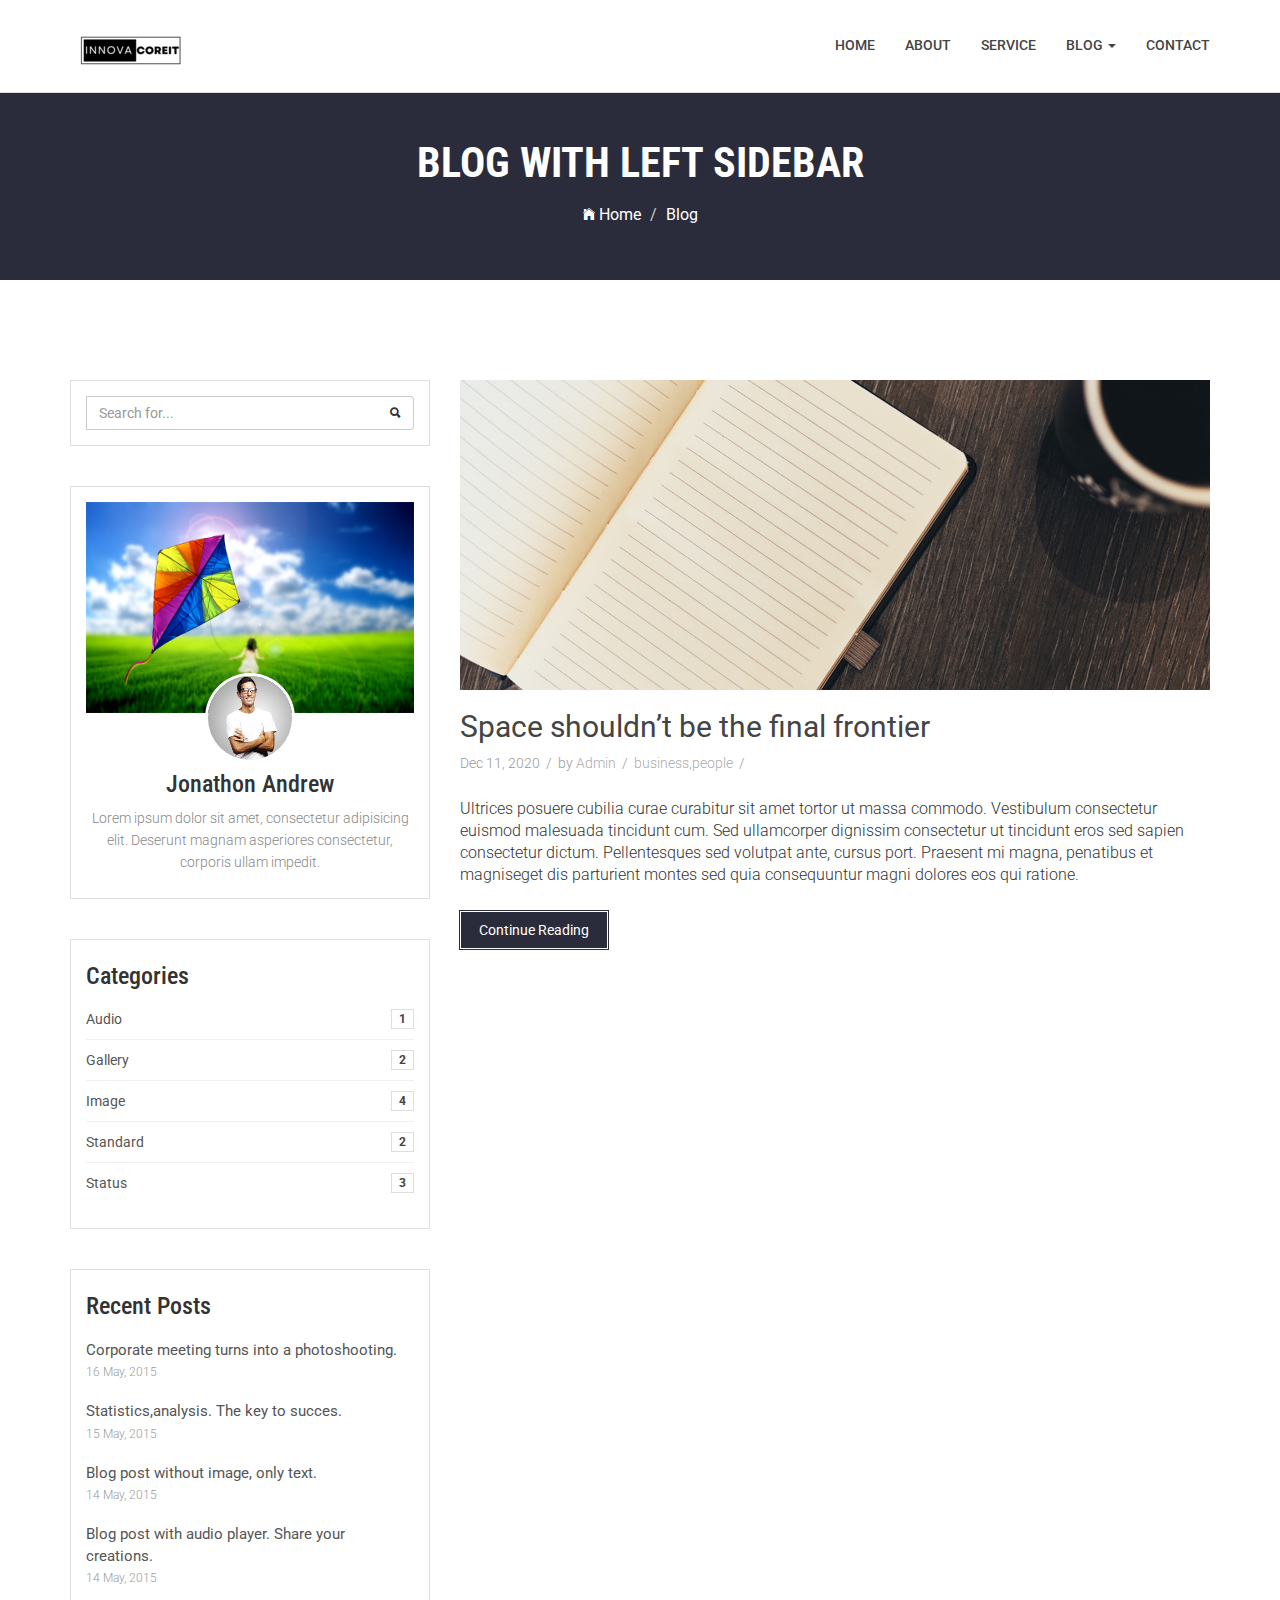
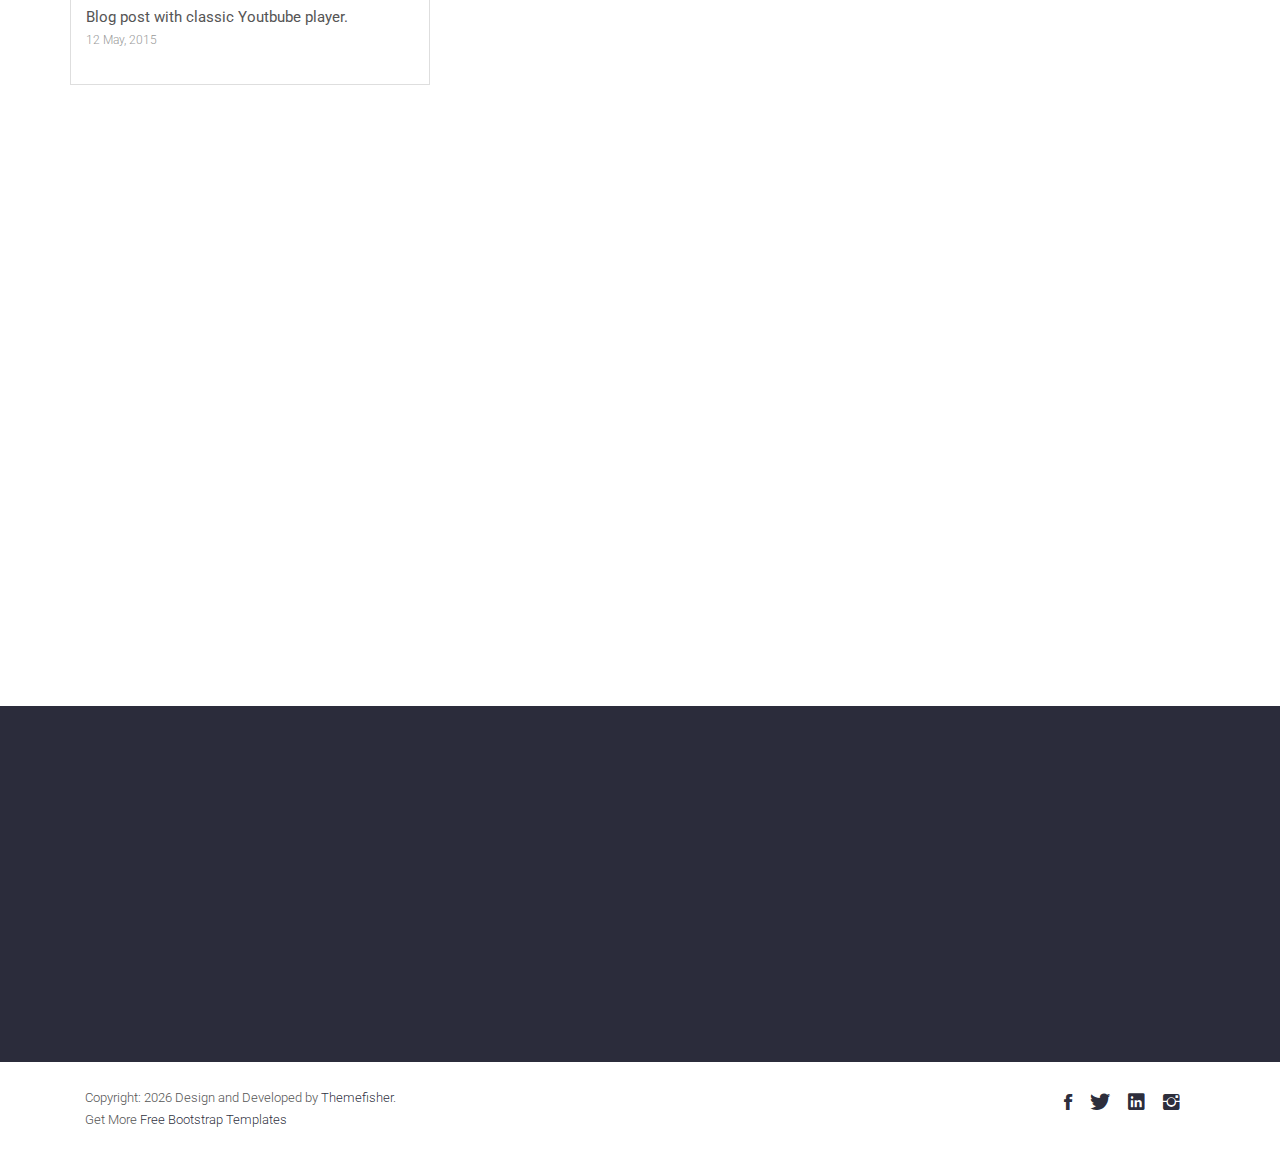
<file: blog-left-sidebar.html>
<!DOCTYPE html>
<html class="no-js">
    <head>
        <!-- Basic Page Needs
        ================================================== -->
        <meta charset="utf-8">
        <meta http-equiv="Content-Type" content="text/html; charset=utf-8">
        <link rel="icon" href="favicon.ico">
        <title>Innova Core IT</title>
        <meta name="description" content="">
        <meta name="keywords" content="">
        <meta name="author" content="">
        <!-- Mobile Specific Metas
        ================================================== -->
        <meta name="format-detection" content="telephone=no">
        <meta name="viewport" content="width=device-width, initial-scale=1">

        
        <!-- Template CSS Files
        ================================================== -->
        <!-- Twitter Bootstrs CSS -->
        <link rel="stylesheet" href="plugins/bootstrap/bootstrap.min.css">
        <!-- Ionicons Fonts Css -->
        <link rel="stylesheet" href="plugins/ionicons/ionicons.min.css">
        <!-- animate css -->
        <link rel="stylesheet" href="plugins/animate-css/animate.css">
        <!-- Hero area slider css-->
        <link rel="stylesheet" href="plugins/slider/slider.css">
        <!-- owl craousel css -->
        <link rel="stylesheet" href="plugins/owl-carousel/owl.carousel.css">
        <link rel="stylesheet" href="plugins/owl-carousel/owl.theme.css">
        <!-- Fancybox -->
        <link rel="stylesheet" href="plugins/facncybox/jquery.fancybox.css">
        <!-- template main css file -->
        <link rel="stylesheet" href="css/style.css">
    </head>
    <body>


        <!--
        ==================================================
        Header Section Start
        ================================================== -->
        <header id="top-bar" class="navbar-fixed-top animated-header">
            <div class="container">
                <div class="navbar-header">
                    <!-- responsive nav button -->
                    <button type="button" class="navbar-toggle" data-toggle="collapse" data-target=".navbar-collapse">
                    <span class="sr-only">Toggle navigation</span>
                    <span class="icon-bar"></span>
                    <span class="icon-bar"></span>
                    <span class="icon-bar"></span>
                    </button>
                    <!-- /responsive nav button -->
                    
                    <!-- logo -->
                    <div class="navbar-brand">
                        <a href="index.html" >
                            <img src="images/logo.png" alt="">
                        </a>
                    </div>
                    <!-- /logo -->
                </div>
                <!-- main menu -->
                <nav class="collapse navbar-collapse navbar-right" role="navigation">
                    <div class="main-menu">
                        <ul class="nav navbar-nav navbar-right">
                            <li>
                                <a href="index.html" >Home</a>
                            </li>
                            <li><a href="about.html">About</a></li>
                            <li><a href="service.html">Service</a></li>
                            <!-- <li class="dropdown">
                                <a href="#" class="dropdown-toggle" data-toggle="dropdown">Pages <span class="caret"></span></a>
                                <div class="dropdown-menu">
                                    <ul>
                                        <li><a href="404.html">404 Page</a></li>
                                        <li><a href="gallery.html">Gallery</a></li>
                                    </ul>
                                </div>
                            </li> -->
                            <li class="dropdown">
                                <a href="#" class="dropdown-toggle" data-toggle="dropdown">Blog <span class="caret"></span></a>
                                <div class="dropdown-menu">
                                    <ul>
                                        <li><a href="blog-fullwidth.html">Blog Full</a></li>
                                        <li><a href="blog-left-sidebar.html">Blog Left sidebar</a></li>
                                        <li><a href="blog-right-sidebar.html">Blog Right sidebar</a></li>
                                    </ul>
                                </div>
                            </li>
                            <li><a href="contact.html">Contact</a></li>
                        </ul>
                    </div>
                </nav>
                <!-- /main nav -->
            </div>
        </header>
        

        <!-- 
        ================================================== 
            Global Page Section Start
        ================================================== -->
        <section class="global-page-header">
            <div class="container">
                <div class="row">
                    <div class="col-md-12">
                        <div class="block">
                            <h2>Blog with left sidebar</h2>
                            <ol class="breadcrumb">
                                <li>
                                    <a href="index.html">
                                        <i class="ion-ios-home"></i>
                                        Home
                                    </a>
                                </li>
                                <li class="active">Blog</li>
                            </ol>
                        </div>
                    </div>
                </div>
            </div>
        </section>


<!--=======================================
=            Blog Left sidebar            =
========================================-->

<section id="blog-full-width">
    <div class="container">
        <div class="row">
            <div class="col-md-4">
                <div class="sidebar">
                    <div class="search widget">
                        <form action="" method="get" class="searchform" role="search">
                            <div class="input-group">
                                <input type="text" class="form-control" placeholder="Search for...">
                                <span class="input-group-btn">
                                    <button class="btn btn-default" type="button"> <i class="ion-search"></i> </button>
                                </span>
                                </div><!-- /input-group -->
                            </form>
                        </div>
                        <div class="author widget">
                            <img class="img-responsive" src="images/author/author-bg.jpg">
                            <div class="author-body text-center">
                                <div class="author-img">
                                    <img src="images/author/author.jpg">
                                </div>
                                <div class="author-bio">
                                    <h3>Jonathon Andrew</h3>
                                    <p>Lorem ipsum dolor sit amet, consectetur adipisicing elit. Deserunt magnam asperiores consectetur, corporis ullam impedit.</p>
                                </div>
                            </div>
                        </div>
                        <div class="categories widget">
                            <h3 class="widget-head">Categories</h3>
                            <ul>
                                <li>
                                    <a href="">Audio</a> <span class="badge">1</span>
                                </li>
                                <li>
                                    <a href="">Gallery</a> <span class="badge">2</span>
                                </li>
                                <li>
                                    <a href="">Image</a> <span class="badge">4</span>
                                </li>
                                <li>
                                    <a href="">Standard</a> <span class="badge">2</span>
                                </li>
                                <li>
                                    <a href="">Status</a> <span class="badge">3</span>
                                </li>
                            </ul>
                        </div>
                        
                        <div class="recent-post widget">
                            <h3>Recent Posts</h3>
                            <ul>
                                <li>
                                    <a href="#">Corporate meeting turns into a photoshooting.</a><br>
                                    <time>16 May, 2015</time>
                                </li>
                                <li>
                                    <a href="#">Statistics,analysis. The key to succes.</a><br>
                                    <time>15 May, 2015</time>
                                </li>
                                <li>
                                    <a href="#">Blog post without image, only text.</a><br>
                                    <time>14 May, 2015</time>
                                </li>
                                <li>
                                    <a href="#">Blog post with audio player. Share your creations.</a><br>
                                    <time>14 May, 2015</time>
                                </li>
                                <li>
                                    <a href="#">Blog post with classic Youtbube player.</a><br>
                                    <time>12 May, 2015</time>
                                </li>
                            </ul>
                        </div>
                    </div>
                </div>
                <div class="col-md-8">
                    <article class="wow fadeInDown" data-wow-delay=".3s" data-wow-duration="500ms">
                        <div class="blog-post-image">
                            <a href="post-fullwidth.html"><img class="img-responsive" src="images/blog/post-1.jpg" alt="" /></a>
                        </div>
                        <div class="blog-content">
                            <h2 class="blogpost-title">
                            <a href="post-fullwidth.html">Space shouldn’t be the final frontier</a>
                            </h2>
                            <div class="blog-meta">
                                <span>Dec 11, 2020</span>
                                <span>by <a href="">Admin</a></span>
                                <span><a href="">business</a>,<a href="">people</a></span>
                            </div>
                            <p>Ultrices posuere cubilia curae curabitur sit amet tortor ut massa commodo. Vestibulum consectetur euismod malesuada tincidunt cum. Sed ullamcorper dignissim consectetur ut tincidunt eros sed sapien consectetur dictum. Pellentesques sed volutpat ante, cursus port. Praesent mi magna, penatibus et magniseget dis parturient montes sed quia consequuntur magni dolores eos qui ratione.
                            </p>
                            <a href="single-post.html" class="btn btn-dafault btn-details">Continue Reading</a>
                        </div>
                    </article>
                    <article class="wow fadeInDown" data-wow-delay=".5s" data-wow-duration="500ms">
                        <div class="blog-post-image">
                            <a href="post-fullwidth.html"><img class="img-responsive" src="images/blog/post-2.jpg" alt="" /></a>
                        </div>
                        <div class="blog-content">
                            <h2 class="blogpost-title">
                            <a href="post-fullwidth.html">Space shouldn’t be the final frontier</a>
                            </h2>
                            <div class="blog-meta">
                                <span>Dec 11, 2020</span>
                                <span>by <a href="">Admin</a></span>
                                <span><a href="">business</a>,<a href="">people</a></span>
                            </div>
                            <p>Ultrices posuere cubilia curae curabitur sit amet tortor ut massa commodo. Vestibulum consectetur euismod malesuada tincidunt cum. Sed ullamcorper dignissim consectetur ut tincidunt eros sed sapien consectetur dictum. Pellentesques sed volutpat ante, cursus port. Praesent mi magna, penatibus et magniseget dis parturient montes sed quia consequuntur magni dolores eos qui ratione.
                            </p>
                            <a href="single-post.html" class="btn btn-dafault btn-details">Continue Reading</a>
                        </div>
                    </article>
                    <article class="wow fadeInDown" data-wow-delay=".7s" data-wow-duration="500ms">
                        <div class="blog-post-image">
                            <a href="post-fullwidth.html"><img class="img-responsive" src="images/blog/post-3.jpg" alt="" /></a>
                        </div>
                        <div class="blog-content">
                            <h2 class="blogpost-title">
                            <a href="post-fullwidth.html">Space shouldn’t be the final frontier</a>
                            </h2>
                            <div class="blog-meta">
                                <span>Dec 11, 2020</span>
                                <span>by <a href="">Admin</a></span>
                                <span><a href="">business</a>,<a href="">people</a></span>
                            </div>
                            <p>Ultrices posuere cubilia curae curabitur sit amet tortor ut massa commodo. Vestibulum consectetur euismod malesuada tincidunt cum. Sed ullamcorper dignissim consectetur ut tincidunt eros sed sapien consectetur dictum. Pellentesques sed volutpat ante, cursus port. Praesent mi magna, penatibus et magniseget dis parturient montes sed quia consequuntur magni dolores eos qui ratione.
                            </p>
                            <a href="single-post.html" class="btn btn-dafault btn-details">Continue Reading</a>
                        </div>
                    </article>
                </div>
            </div>
        </div>
</section>

<!--====  End of Blog Left sidebar  ====--> 





            <!--
            ==================================================
            Call To Action Section Start
            ================================================== -->
            <section id="call-to-action">
                <div class="container">
                    <div class="row">
                        <div class="col-md-12">
                            <div class="block">
                                <h2 class="title wow fadeInDown" data-wow-delay=".3s" data-wow-duration="500ms">SO WHAT YOU THINK ?</h1>
                                <p class="wow fadeInDown" data-wow-delay=".5s" data-wow-duration="500ms">Lorem ipsum dolor sit amet, consectetur adipisicing elit. Nobis,<br>possimus commodi, fugiat magnam temporibus vero magni recusandae? Dolore, maxime praesentium.</p>
                                <a href="contact.html" class="btn btn-default btn-contact wow fadeInDown" data-wow-delay=".7s" data-wow-duration="500ms">Contact With Me</a>
                            </div>
                        </div>
                        
                    </div>
                </div>
            </section>

            <!--
            ==================================================
            Footer Section Start
            ================================================== -->
            <footer id="footer">
                <div class="container">
                    <div class="col-md-8">
                        <p class="copyright">Copyright: <span><script>document.write(new Date().getFullYear())</script></span> Design and Developed by <a href="http://www.Themefisher.com" target="_blank">Themefisher</a>. <br> 
                            Get More 
                            <a href="https://themefisher.com/free-bootstrap-templates/" target="_blank">
                                Free Bootstrap Templates
                            </a>
                        </p>
                    </div>
                    <div class="col-md-4">
                        <!-- Social Media -->
                        <ul class="social">
                            <li>
                                <a href="https://www.facebook.com/sachu7906" class="Facebook">
                                    <i class="ion-social-facebook"></i>
                                </a>
                            </li>
                            <li>
                                <a href="https://x.com/Sachurajput7906" class="Twitter">
                                    <i class="ion-social-twitter"></i>
                                </a>
                            </li>
                            <li>
                                <a href="https://www.linkedin.com/in/sachinkumar79/" class="Linkedin">
                                    <i class="ion-social-linkedin"></i>
                                </a>
                            </li>
                            <li>
                                <a href="https://www.instagram.com/rajputsachin_79/" class="Google Plus">
                                    <i class="ion-social-instagram"></i>

                                </a>
                            </li>
                        </ul>
                    </div>
                </div>
            </footer> <!-- /#footer -->

	<!-- Template Javascript Files
	================================================== -->
	<!-- jquery -->
	<script src="plugins/jQurey/jquery.min.js"></script>
	<!-- Form Validation -->
    <script src="plugins/form-validation/jquery.form.js"></script> 
    <script src="plugins/form-validation/jquery.validate.min.js"></script>
	<!-- owl carouserl js -->
	<script src="plugins/owl-carousel/owl.carousel.min.js"></script>
	<!-- bootstrap js -->
	<script src="plugins/bootstrap/bootstrap.min.js"></script>
	<!-- wow js -->
	<script src="plugins/wow-js/wow.min.js"></script>
	<!-- slider js -->
	<script src="plugins/slider/slider.js"></script>
	<!-- Fancybox -->
	<script src="plugins/facncybox/jquery.fancybox.js"></script>
	<!-- template main js -->
	<script src="js/main.js"></script>
 	</body>
</html>
</file>
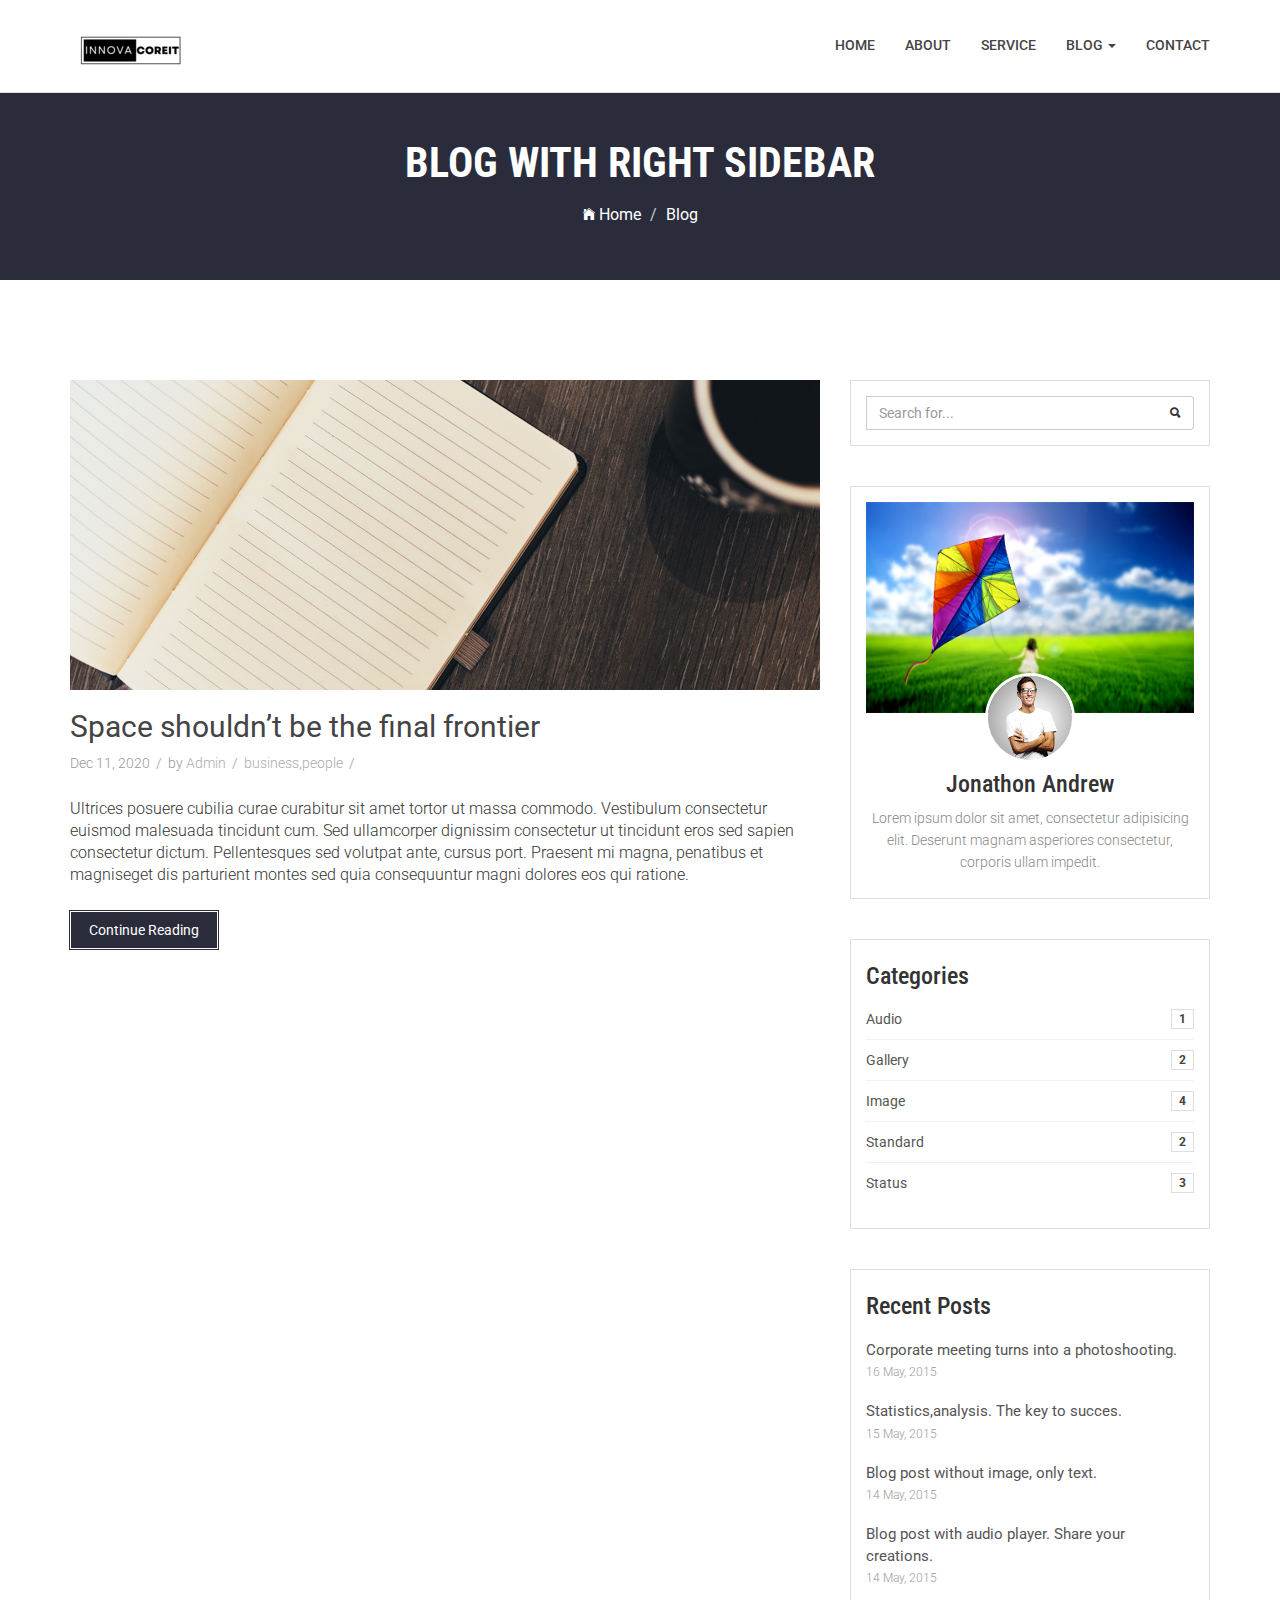
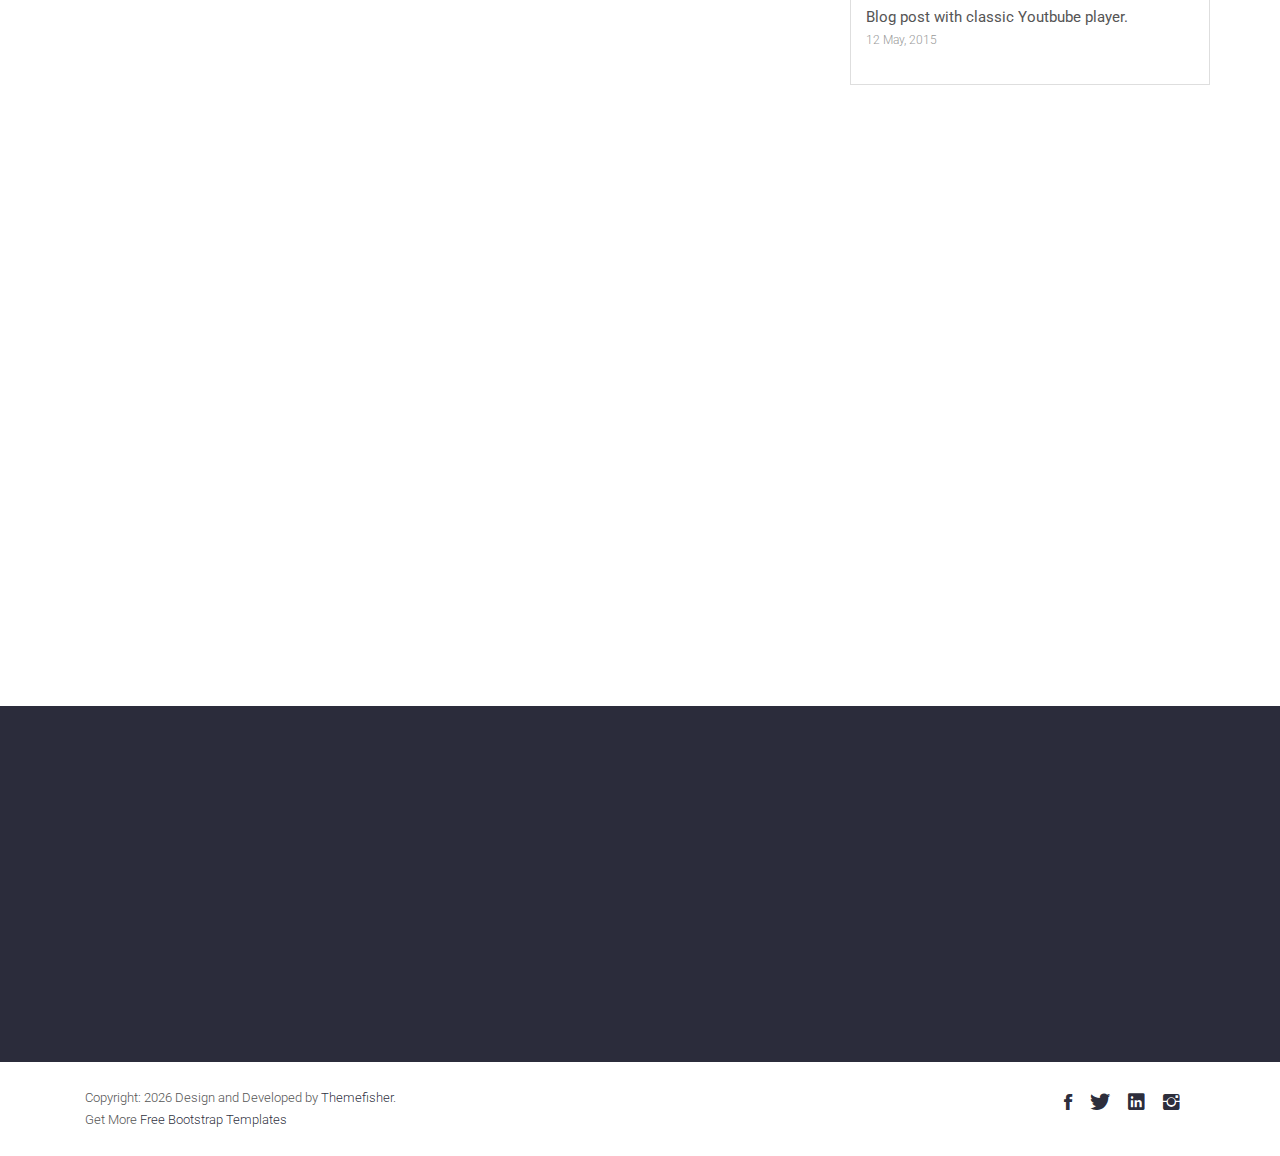
<file: blog-right-sidebar.html>
<!DOCTYPE html>
<html class="no-js">
    <head>
        <!-- Basic Page Needs
        ================================================== -->
        <meta charset="utf-8">
        <meta http-equiv="Content-Type" content="text/html; charset=utf-8">
        <link rel="icon" href="favicon.ico">
        <title>Innova Core IT</title>
        <meta name="description" content="">
        <meta name="keywords" content="">
        <meta name="author" content="">
        <!-- Mobile Specific Metas
        ================================================== -->
        <meta name="format-detection" content="telephone=no">
        <meta name="viewport" content="width=device-width, initial-scale=1">

        
        <!-- Template CSS Files
        ================================================== -->
        <!-- Twitter Bootstrs CSS -->
        <link rel="stylesheet" href="plugins/bootstrap/bootstrap.min.css">
        <!-- Ionicons Fonts Css -->
        <link rel="stylesheet" href="plugins/ionicons/ionicons.min.css">
        <!-- animate css -->
        <link rel="stylesheet" href="plugins/animate-css/animate.css">
        <!-- Hero area slider css-->
        <link rel="stylesheet" href="plugins/slider/slider.css">
        <!-- owl craousel css -->
        <link rel="stylesheet" href="plugins/owl-carousel/owl.carousel.css">
        <link rel="stylesheet" href="plugins/owl-carousel/owl.theme.css">
        <!-- Fancybox -->
        <link rel="stylesheet" href="plugins/facncybox/jquery.fancybox.css">
        <!-- template main css file -->
        <link rel="stylesheet" href="css/style.css">
    </head>
    <body>


        <!--
        ==================================================
        Header Section Start
        ================================================== -->
        <header id="top-bar" class="navbar-fixed-top animated-header">
            <div class="container">
                <div class="navbar-header">
                    <!-- responsive nav button -->
                    <button type="button" class="navbar-toggle" data-toggle="collapse" data-target=".navbar-collapse">
                    <span class="sr-only">Toggle navigation</span>
                    <span class="icon-bar"></span>
                    <span class="icon-bar"></span>
                    <span class="icon-bar"></span>
                    </button>
                    <!-- /responsive nav button -->
                    
                    <!-- logo -->
                    <div class="navbar-brand">
                        <a href="index.html" >
                            <img src="images/logo.png" alt="">
                        </a>
                    </div>
                    <!-- /logo -->
                </div>
                <!-- main menu -->
                <nav class="collapse navbar-collapse navbar-right" role="navigation">
                    <div class="main-menu">
                        <ul class="nav navbar-nav navbar-right">
                            <li>
                                <a href="index.html" >Home</a>
                            </li>
                            <li><a href="about.html">About</a></li>
                            <li><a href="service.html">Service</a></li>
                            <!-- <li class="dropdown">
                                <a href="#" class="dropdown-toggle" data-toggle="dropdown">Pages <span class="caret"></span></a>
                                <div class="dropdown-menu">
                                    <ul>
                                        <li><a href="404.html">404 Page</a></li>
                                        <li><a href="gallery.html">Gallery</a></li>
                                    </ul>
                                </div>
                            </li> -->
                            <li class="dropdown">
                                <a href="#" class="dropdown-toggle" data-toggle="dropdown">Blog <span class="caret"></span></a>
                                <div class="dropdown-menu">
                                    <ul>
                                        <li><a href="blog-fullwidth.html">Blog Full</a></li>
                                        <li><a href="blog-left-sidebar.html">Blog Left sidebar</a></li>
                                        <li><a href="blog-right-sidebar.html">Blog Right sidebar</a></li>
                                    </ul>
                                </div>
                            </li>
                            <li><a href="contact.html">Contact</a></li>
                        </ul>
                    </div>
                </nav>
                <!-- /main nav -->
            </div>
        </header>
        

        <!-- 
        ================================================== 
            Global Page Section Start
        ================================================== -->
        <section class="global-page-header">
            <div class="container">
                <div class="row">
                    <div class="col-md-12">
                        <div class="block">
                            <h2>Blog with right sidebar</h2>
                            <ol class="breadcrumb">
                                <li>
                                    <a href="index.html">
                                        <i class="ion-ios-home"></i>
                                        Home
                                    </a>
                                </li>
                                <li class="active">Blog</li>
                            </ol>
                        </div>
                    </div>
                </div>
            </div>
        </section>


<!--=============================================
=            Blog With Right Sidebar            =
==============================================-->
<section id="blog-full-width">
    <div class="container">
        <div class="row">
            <div class="col-md-8">
                <article class="wow fadeInDown" data-wow-delay=".3s" data-wow-duration="500ms">
                    <div class="blog-post-image">
                        <a href="post-fullwidth.html"><img class="img-responsive" src="images/blog/post-1.jpg" alt="" /></a>
                    </div>
                    <div class="blog-content">
                        <h2 class="blogpost-title">
                        <a href="post-fullwidth.html">Space shouldn’t be the final frontier</a>
                        </h2>
                        <div class="blog-meta">
                            <span>Dec 11, 2020</span>
                            <span>by <a href="">Admin</a></span>
                            <span><a href="">business</a>,<a href="">people</a></span>
                        </div>
                        <p>Ultrices posuere cubilia curae curabitur sit amet tortor ut massa commodo. Vestibulum consectetur euismod malesuada tincidunt cum. Sed ullamcorper dignissim consectetur ut tincidunt eros sed sapien consectetur dictum. Pellentesques sed volutpat ante, cursus port. Praesent mi magna, penatibus et magniseget dis parturient montes sed quia consequuntur magni dolores eos qui ratione.
                        </p>
                        <a href="single-post.html" class="btn btn-dafault btn-details">Continue Reading</a>
                    </div>
                    
                </article>
                <article class="wow fadeInDown" data-wow-delay=".5s" data-wow-duration="500ms">
                    <div class="blog-post-image">
                        <a href="post-fullwidth.html"><img class="img-responsive" src="images/blog/post-2.jpg" alt="" /></a>
                    </div>
                    <div class="blog-content">
                        <h2 class="blogpost-title">
                        <a href="post-fullwidth.html">Space shouldn’t be the final frontier</a>
                        </h2>
                        <div class="blog-meta">
                            <span>Dec 11, 2020</span>
                            <span>by <a href="">Admin</a></span>
                            <span><a href="">business</a>,<a href="">people</a></span>
                        </div>
                        <p>Ultrices posuere cubilia curae curabitur sit amet tortor ut massa commodo. Vestibulum consectetur euismod malesuada tincidunt cum. Sed ullamcorper dignissim consectetur ut tincidunt eros sed sapien consectetur dictum. Pellentesques sed volutpat ante, cursus port. Praesent mi magna, penatibus et magniseget dis parturient montes sed quia consequuntur magni dolores eos qui ratione.
                        </p>
                        <a href="single-post.html" class="btn btn-dafault btn-details">Continue Reading</a>
                    </div>
                    
                </article>
                <article class="wow fadeInDown" data-wow-delay=".7s" data-wow-duration="500ms">
                    <div class="blog-post-image">
                        <a href="post-fullwidth.html"><img class="img-responsive" src="images/blog/post-3.jpg" alt="" /></a>
                    </div>
                    <div class="blog-content">
                        <h2 class="blogpost-title">
                        <a href="post-fullwidth.html">Space shouldn’t be the final frontier</a>
                        </h2>
                        <div class="blog-meta">
                            <span>Dec 11, 2020</span>
                            <span>by <a href="">Admin</a></span>
                            <span><a href="">business</a>,<a href="">people</a></span>
                        </div>
                        <p>Ultrices posuere cubilia curae curabitur sit amet tortor ut massa commodo. Vestibulum consectetur euismod malesuada tincidunt cum. Sed ullamcorper dignissim consectetur ut tincidunt eros sed sapien consectetur dictum. Pellentesques sed volutpat ante, cursus port. Praesent mi magna, penatibus et magniseget dis parturient montes sed quia consequuntur magni dolores eos qui ratione.
                        </p>
                        <a href="single-post.html" class="btn btn-dafault btn-details">Continue Reading</a>
                    </div>
                    
                </article>
            </div>
            <!-- Sidebar -->
            <div class="col-md-4">
                <div class="sidebar">
                    <div class="search widget">
                        <form action="" method="get" class="searchform" role="search">
                            <div class="input-group">
                                <input type="text" class="form-control" placeholder="Search for...">
                                <span class="input-group-btn">
                                    <button class="btn btn-default" type="button"> <i class="ion-search"></i> </button>
                                </span>
                                </div><!-- /input-group -->
                            </form>
                        </div>
                        <div class="author widget">
                            <img class="img-responsive" src="images/author/author-bg.jpg">
                            <div class="author-body text-center">
                                <div class="author-img">
                                    <img src="images/author/author.jpg">
                                </div>
                                <div class="author-bio">
                                    <h3>Jonathon Andrew</h3>
                                    <p>Lorem ipsum dolor sit amet, consectetur adipisicing elit. Deserunt magnam asperiores consectetur, corporis ullam impedit.</p>
                                </div>
                            </div>
                        </div>
                        <div class="categories widget">
                            <h3 class="widget-head">Categories</h3>
                            <ul>
                                <li>
                                    <a href="">Audio</a> <span class="badge">1</span>
                                </li>
                                <li>
                                    <a href="">Gallery</a> <span class="badge">2</span>
                                </li>
                                <li>
                                    <a href="">Image</a> <span class="badge">4</span>
                                </li>
                                <li>
                                    <a href="">Standard</a> <span class="badge">2</span>
                                </li>
                                <li>
                                    <a href="">Status</a> <span class="badge">3</span>
                                </li>
                            </ul>
                        </div>
                        
                        <div class="recent-post widget">
                            <h3>Recent Posts</h3>
                            
                            <ul>
                                <li>
                                    <a href="#">Corporate meeting turns into a photoshooting.</a><br>
                                    <time>16 May, 2015</time>
                                </li>
                                <li>
                                    <a href="#">Statistics,analysis. The key to succes.</a><br>
                                    <time>15 May, 2015</time>
                                </li>
                                <li>
                                    <a href="#">Blog post without image, only text.</a><br>
                                    <time>14 May, 2015</time>
                                </li>
                                <li>
                                    <a href="#">Blog post with audio player. Share your creations.</a><br>
                                    <time>14 May, 2015</time>
                                </li>
                                <li>
                                    <a href="#">Blog post with classic Youtbube player.</a><br>
                                    <time>12 May, 2015</time>
                                </li>
                            </ul>
                            
                        </div>
                        
                    </div>
                </div>
            </div>
        </div>
</section>    




            <!--
            ==================================================
            Call To Action Section Start
            ================================================== -->
            <section id="call-to-action">
                <div class="container">
                    <div class="row">
                        <div class="col-md-12">
                            <div class="block">
                                <h2 class="title wow fadeInDown" data-wow-delay=".3s" data-wow-duration="500ms">SO WHAT YOU THINK ?</h1>
                                <p class="wow fadeInDown" data-wow-delay=".5s" data-wow-duration="500ms">Lorem ipsum dolor sit amet, consectetur adipisicing elit. Nobis,<br>possimus commodi, fugiat magnam temporibus vero magni recusandae? Dolore, maxime praesentium.</p>
                                <a href="contact.html" class="btn btn-default btn-contact wow fadeInDown" data-wow-delay=".7s" data-wow-duration="500ms">Contact With Me</a>
                            </div>
                        </div>
                        
                    </div>
                </div>
            </section>

            <!--
            ==================================================
            Footer Section Start
            ================================================== -->
            <footer id="footer">
                <div class="container">
                    <div class="col-md-8">
                        <p class="copyright">Copyright: <span><script>document.write(new Date().getFullYear())</script></span> Design and Developed by <a href="http://www.Themefisher.com" target="_blank">Themefisher</a>. <br> 
                            Get More 
                            <a href="https://themefisher.com/free-bootstrap-templates/" target="_blank">
                                Free Bootstrap Templates
                            </a>
                        </p>
                    </div>
                    <div class="col-md-4">
                        <!-- Social Media -->
                        <ul class="social">
                            <li>
                                <a href="https://www.facebook.com/sachu7906" class="Facebook">
                                    <i class="ion-social-facebook"></i>
                                </a>
                            </li>
                            <li>
                                <a href="https://x.com/Sachurajput7906" class="Twitter">
                                    <i class="ion-social-twitter"></i>
                                </a>
                            </li>
                            <li>
                                <a href="https://www.linkedin.com/in/sachinkumar79/" class="Linkedin">
                                    <i class="ion-social-linkedin"></i>
                                </a>
                            </li>
                            <li>
                                <a href="https://www.instagram.com/rajputsachin_79/" class="Google Plus">
                                    <i class="ion-social-instagram"></i>

                                </a>
                            </li>
                        </ul>
                    </div>
                </div>
            </footer> <!-- /#footer -->

	<!-- Template Javascript Files
	================================================== -->
	<!-- jquery -->
	<script src="plugins/jQurey/jquery.min.js"></script>
	<!-- Form Validation -->
    <script src="plugins/form-validation/jquery.form.js"></script> 
    <script src="plugins/form-validation/jquery.validate.min.js"></script>
	<!-- owl carouserl js -->
	<script src="plugins/owl-carousel/owl.carousel.min.js"></script>
	<!-- bootstrap js -->
	<script src="plugins/bootstrap/bootstrap.min.js"></script>
	<!-- wow js -->
	<script src="plugins/wow-js/wow.min.js"></script>
	<!-- slider js -->
	<script src="plugins/slider/slider.js"></script>
	<!-- Fancybox -->
	<script src="plugins/facncybox/jquery.fancybox.js"></script>
	<!-- template main js -->
	<script src="js/main.js"></script>
 	</body>
</html>
</file>
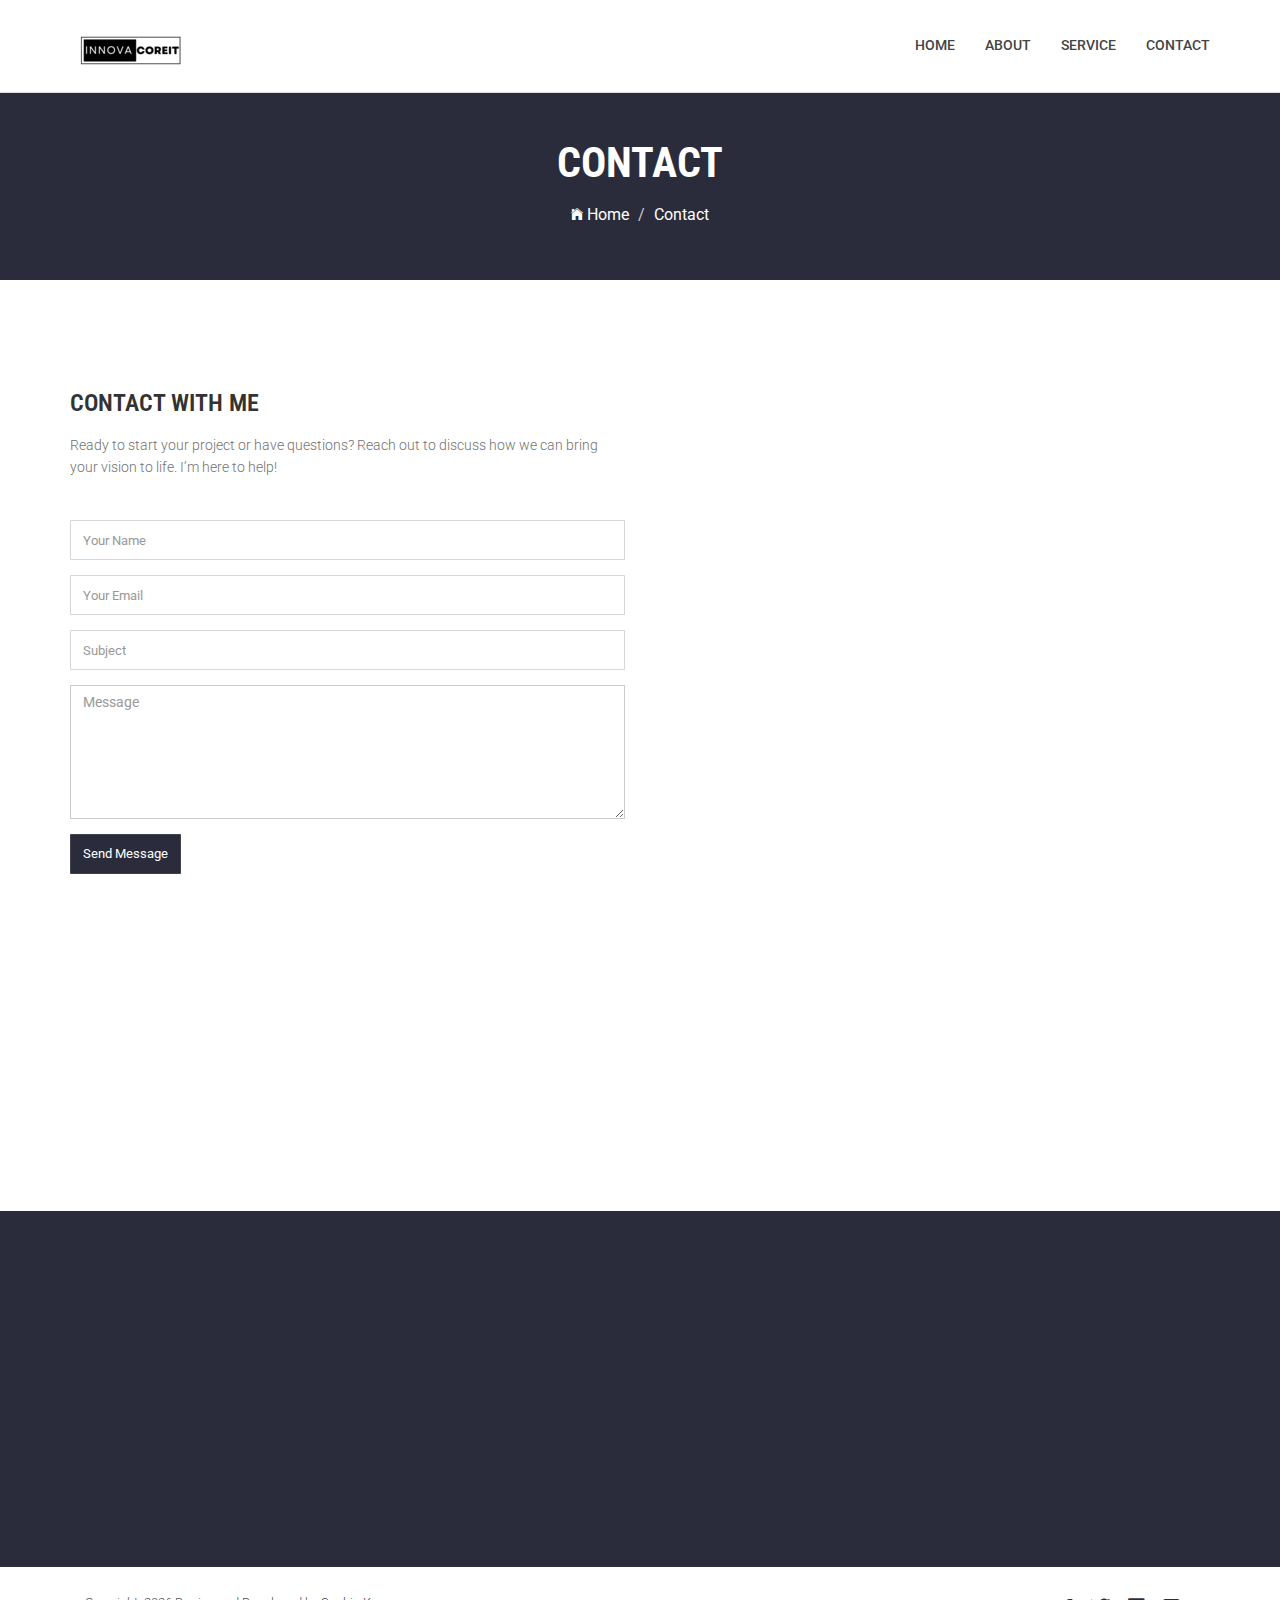
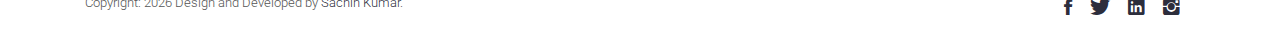
<file: contact.html>
<!DOCTYPE html>
<html class="no-js">
    <head>
        <!-- Basic Page Needs
        ================================================== -->
        <meta charset="utf-8">
        <meta http-equiv="Content-Type" content="text/html; charset=utf-8">
        <link rel="icon" href="favicon.ico">
        <title>Innova Core IT</title>
        <meta name="description" content="">
        <meta name="keywords" content="">
        <meta name="author" content="">
        <!-- Mobile Specific Metas
        ================================================== -->
        <meta name="format-detection" content="telephone=no">
        <meta name="viewport" content="width=device-width, initial-scale=1">

        
        <!-- Template CSS Files
        ================================================== -->
        <!-- Twitter Bootstrs CSS -->
        <link rel="stylesheet" href="plugins/bootstrap/bootstrap.min.css">
        <!-- Ionicons Fonts Css -->
        <link rel="stylesheet" href="plugins/ionicons/ionicons.min.css">
        <!-- animate css -->
        <link rel="stylesheet" href="plugins/animate-css/animate.css">
        <!-- Hero area slider css-->
        <link rel="stylesheet" href="plugins/slider/slider.css">
        <!-- owl craousel css -->
        <link rel="stylesheet" href="plugins/owl-carousel/owl.carousel.css">
        <link rel="stylesheet" href="plugins/owl-carousel/owl.theme.css">
        <!-- Fancybox -->
        <link rel="stylesheet" href="plugins/facncybox/jquery.fancybox.css">
        <!-- template main css file -->
        <link rel="stylesheet" href="css/style.css">
    </head>
    <body>


        <!--
        ==================================================
        Header Section Start
        ================================================== -->
        <header id="top-bar" class="navbar-fixed-top animated-header">
            <div class="container">
                <div class="navbar-header">
                    <!-- responsive nav button -->
                    <button type="button" class="navbar-toggle" data-toggle="collapse" data-target=".navbar-collapse">
                    <span class="sr-only">Toggle navigation</span>
                    <span class="icon-bar"></span>
                    <span class="icon-bar"></span>
                    <span class="icon-bar"></span>
                    </button>
                    <!-- /responsive nav button -->
                    
                    <!-- logo -->
                    <div class="navbar-brand">
                        <a href="index.html" >
                            <img src="images/logo.png" alt="">
                        </a>
                    </div>
                    <!-- /logo -->
                </div>
                <!-- main menu -->
                <nav class="collapse navbar-collapse navbar-right" role="navigation">
                    <div class="main-menu">
                        <ul class="nav navbar-nav navbar-right">
                            <li>
                                <a href="index.html" >Home</a>
                            </li>
                            <li><a href="about.html">About</a></li>
                            <li><a href="service.html">Service</a></li>
                            <!-- <li class="dropdown">
                                <a href="#" class="dropdown-toggle" data-toggle="dropdown">Pages <span class="caret"></span></a>
                                <div class="dropdown-menu">
                                    <ul>
                                        <li><a href="404.html">404 Page</a></li>
                                        <li><a href="gallery.html">Gallery</a></li>
                                    </ul>
                                </div>
                            </li> -->
                            <!-- <li class="dropdown">
                                <a href="#" class="dropdown-toggle" data-toggle="dropdown">Blog <span class="caret"></span></a>
                                <div class="dropdown-menu">
                                    <ul>
                                        <li><a href="blog-fullwidth.html">Blog Full</a></li>
                                        <li><a href="blog-left-sidebar.html">Blog Left sidebar</a></li>
                                        <li><a href="blog-right-sidebar.html">Blog Right sidebar</a></li>
                                    </ul>
                                </div>
                            </li> -->
                            <li><a href="contact.html">Contact</a></li>
                        </ul>
                    </div>
                </nav>
                <!-- /main nav -->
            </div>
        </header>
        

        <!-- 
        ================================================== 
            Global Page Section Start
        ================================================== -->
        <section class="global-page-header">
            <div class="container">
                <div class="row">
                    <div class="col-md-12">
                        <div class="block">
                            <h2>Contact</h2>
                            <ol class="breadcrumb">
                                <li>
                                    <a href="index.html">
                                        <i class="ion-ios-home"></i>
                                        Home
                                    </a>
                                </li>
                                <li class="active">Contact</li>
                            </ol>
                        </div>
                    </div>
                </div>
            </div>
        </section>


<!-- 
================================================== 
    Contact Section Start
================================================== -->
<section id="contact-section">
    <div class="container">
        <div class="row">
            <div class="col-md-6">
                <div class="block">
                    <h2 class="subtitle wow fadeInDown" data-wow-duration="500ms" data-wow-delay=".3s">Contact With Me</h2>
                    <p class="subtitle-des wow fadeInDown" data-wow-duration="500ms" data-wow-delay=".5s">
                        Ready to start your project or have questions? Reach out to discuss how we can bring your vision to life. I’m here to help!
                    </p>
                    <div class="contact-form">
                        <form id="contact-form" method="POST" action="send-email.php" role="form">
                
                            <div class="form-group wow fadeInDown" data-wow-duration="500ms" data-wow-delay=".6s">
                                <input type="text" placeholder="Your Name" class="form-control" name="name" id="name">
                            </div>
                            
                            <div class="form-group wow fadeInDown" data-wow-duration="500ms" data-wow-delay=".8s">
                                <input type="email" placeholder="Your Email" class="form-control" name="email" id="email" >
                            </div>
                            
                            <div class="form-group wow fadeInDown" data-wow-duration="500ms" data-wow-delay="1s">
                                <input type="text" placeholder="Subject" class="form-control" name="subject" id="subject">
                            </div>
                            
                            <div class="form-group wow fadeInDown" data-wow-duration="500ms" data-wow-delay="1.2s">
                                <textarea rows="6" placeholder="Message" class="form-control" name="message" id="message"></textarea>    
                            </div>
                            
                            <div id="success" class="success">
                                Thank you. The Mailman is on His Way :)
                            </div>
                            
                            <div id="error" class="error">
                                Sorry, don't know what happened. Try later :(
                            </div>
                            
                            <div id="submit" class="wow fadeInDown" data-wow-duration="500ms" data-wow-delay="1.4s">
                                <input type="submit" id="contact-submit" class="btn btn-default btn-send" value="Send Message">
                            </div>                      
                        </form>
                    </div>
                </div>
            </div>
            <!-- <div class="col-md-6">
                 <div class="map-area">
                    <h2 class="subtitle  wow fadeInDown" data-wow-duration="500ms" data-wow-delay=".3s">Find Us</h2>
                    <p class="subtitle-des wow fadeInDown" data-wow-duration="500ms" data-wow-delay=".5s">
                        Si aute quis eu proident o cupidatat ne anim nescius, et est praesentibus, o quorum vidisse expetendis, nostrud eram quibusdam ad nam nostrud ubi.
                        
                    </p>
                    <div class="map">
                        <iframe src="https://www.google.com/maps/embed?pb=!1m18!1m12!1m3!1d3651.277552998015!2d90.3678744!3d23.773128800000002!2m3!1f0!2f0!3f0!3m2!1i1024!2i768!4f13.1!3m3!1m2!1s0x3755c0ae4adf3cb9%3A0x7f2cf443b764e4a4!2sShishu+Mela!5e0!3m2!1sen!2s!4v1435516022247" width="100%" height="400" frameborder="0" style="border:0" allowfullscreen></iframe>
                        
                    </div>
                </div>
            </div> -->
        </div>
        <div class="row address-details">
            <!-- <div class="col-md-3">
                <div class="address wow fadeInLeft" data-wow-duration="500ms" data-wow-delay=".3s">
                    <i class="ion-ios-location-outline"></i>
                    <h5>125 , Kings Street,Melbourne <br>United Kingdom,600562</h5>
                </div>
            </div>
            <div class="col-md-3">
                <div class="address wow fadeInLeft" data-wow-duration="500ms" data-wow-delay=".5s">
                    <i class="ion-ios-location-outline"></i>
                    <h5>125 , Kings Street,Melbourne <br>United Kingdom,600562</h5>
                </div>
            </div> -->
            <div class="col-md-3">
                <div class="email wow fadeInLeft" data-wow-duration="500ms" data-wow-delay=".7s">
                    <i class="ion-ios-email-outline"></i>
                    <p>sachins.kumar11@gmail.com</p>
                </div>
            </div>
            <div class="col-md-3">
                <div class="phone wow fadeInLeft" data-wow-duration="500ms" data-wow-delay=".9s">
                    <i class="ion-ios-telephone-outline"></i>
                    <p>+917906716594</p>
                </div>
            </div>
        </div>
    </div>
</section>  




            <!--
            ==================================================
            Call To Action Section Start
            ================================================== -->
            <section id="call-to-action">
                <div class="container">
                    <div class="row">
                        <div class="col-md-12">
                            <div class="block">
                                <h2 class="title wow fadeInDown" data-wow-delay=".3s" data-wow-duration="500ms">Ready to Transform Your Vision?</h1>
                                <p class="wow fadeInDown" data-wow-delay=".5s" data-wow-duration="500ms">Let’s turn your ideas into reality. <br>Contact me today to bring your digital projects to life with creativity and precision.</p>
                                <a href="contact.html" class="btn btn-default btn-contact wow fadeInDown" data-wow-delay=".7s" data-wow-duration="500ms">Contact With Me</a>
                            </div>
                        </div>
                        
                    </div>
                </div>
            </section>

            <!--
            ==================================================
            Footer Section Start
            ================================================== -->
            <footer id="footer">
                <div class="container">
                    <div class="col-md-8">
                        <p class="copyright">Copyright: <span><script>document.write(new Date().getFullYear())</script></span> Design and Developed by <a href="http://www.linkedin.com/in/sachinkumar79/" target="_blank">Sachin Kumar</a>. <br> 
                            <!-- Get More 
                            <a href="https://themefisher.com/free-bootstrap-templates/" target="_blank">
                                Free Bootstrap Templates
                            </a> -->
                        </p>
                    </div>
                    <div class="col-md-4">
                        <!-- Social Media -->
                        <ul class="social">
                            <li>
                                <a href="https://www.facebook.com/sachu7906" class="Facebook">
                                    <i class="ion-social-facebook"></i>
                                </a>
                            </li>
                            <li>
                                <a href="https://x.com/Sachurajput7906" class="Twitter">
                                    <i class="ion-social-twitter"></i>
                                </a>
                            </li>
                            <li>
                                <a href="https://www.linkedin.com/in/sachinkumar79/" class="Linkedin">
                                    <i class="ion-social-linkedin"></i>
                                </a>
                            </li>
                            <li>
                                <a href="https://www.instagram.com/rajputsachin_79/" class="Google Plus">
                                    <i class="ion-social-instagram"></i>

                                </a>
                            </li>
                        </ul>
                    </div>
                </div>
            </footer> <!-- /#footer -->

	<!-- Template Javascript Files
	================================================== -->
	<!-- jquery -->
	<script src="plugins/jQurey/jquery.min.js"></script>
	<!-- Form Validation -->
    <script src="plugins/form-validation/jquery.form.js"></script> 
    <script src="plugins/form-validation/jquery.validate.min.js"></script>
	<!-- owl carouserl js -->
	<script src="plugins/owl-carousel/owl.carousel.min.js"></script>
	<!-- bootstrap js -->
	<script src="plugins/bootstrap/bootstrap.min.js"></script>
	<!-- wow js -->
	<script src="plugins/wow-js/wow.min.js"></script>
	<!-- slider js -->
	<script src="plugins/slider/slider.js"></script>
	<!-- Fancybox -->
	<script src="plugins/facncybox/jquery.fancybox.js"></script>
	<!-- template main js -->
	<script src="js/main.js"></script>
 	</body>
</html>
</file>
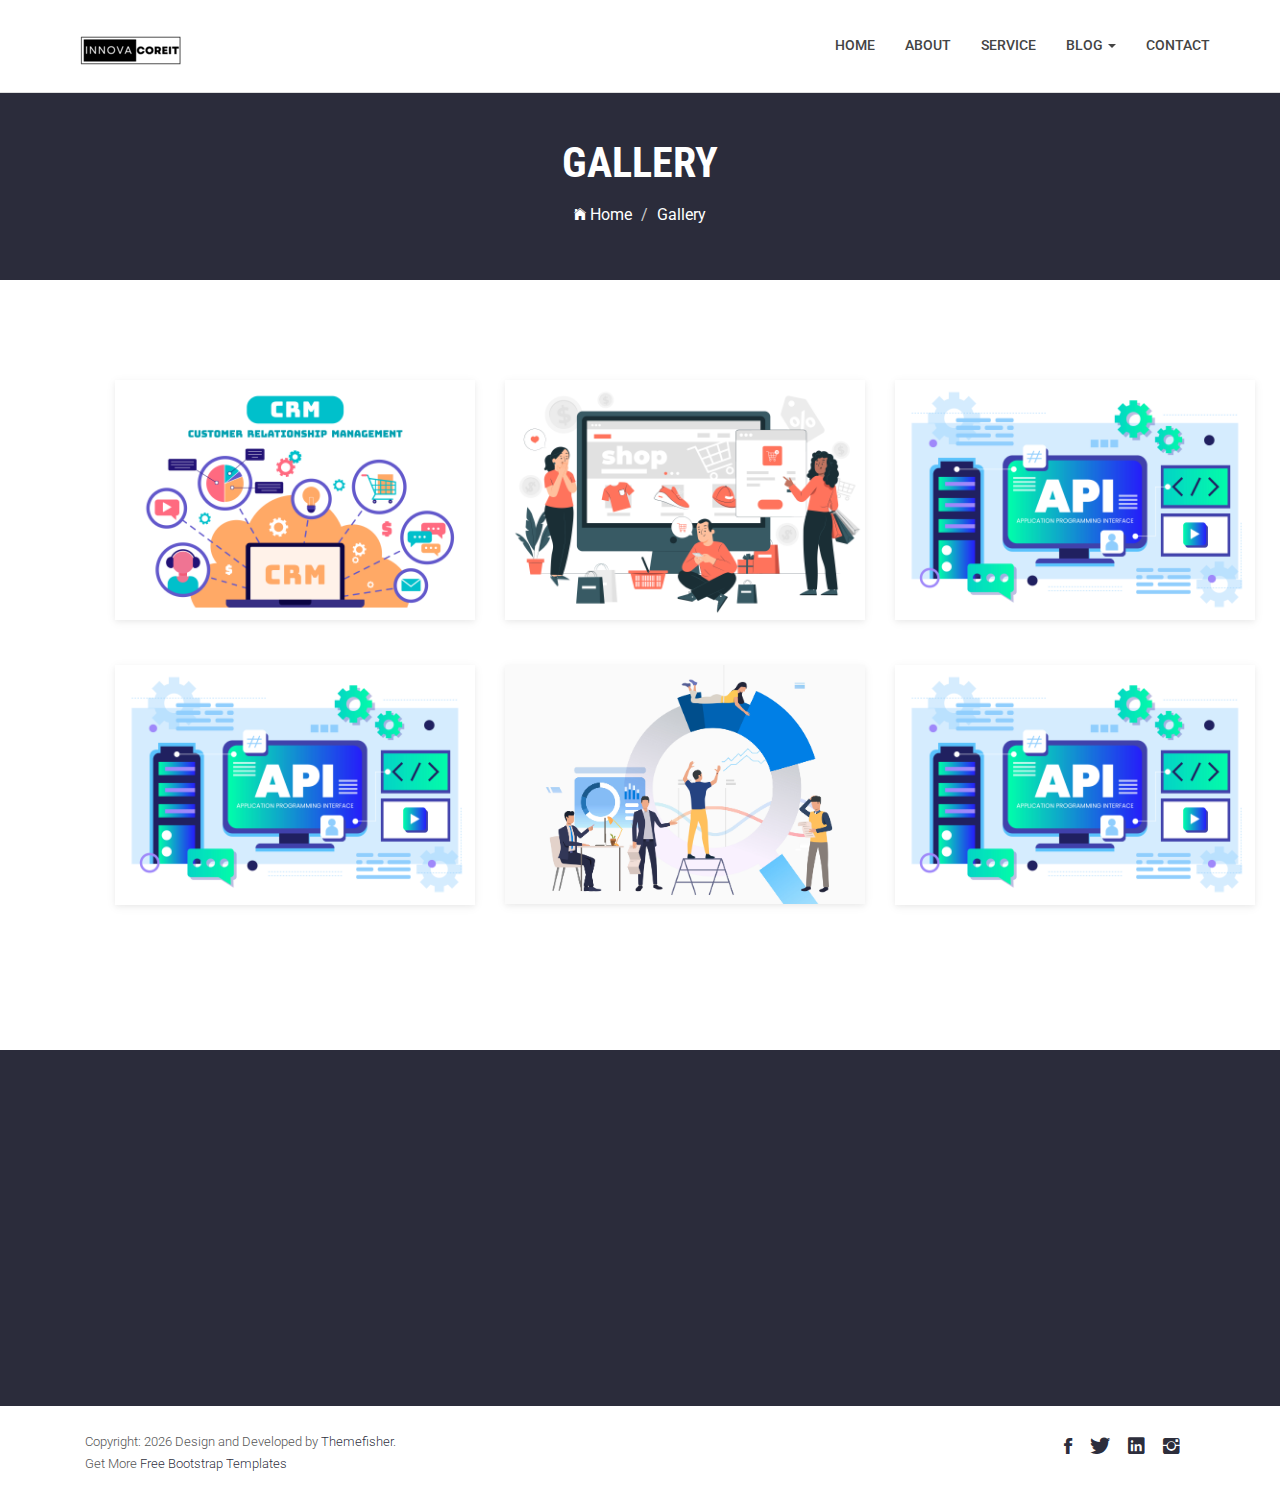
<file: gallery.html>
<!DOCTYPE html>
<html class="no-js">
    <head>
        <!-- Basic Page Needs
        ================================================== -->
        <meta charset="utf-8">
        <meta http-equiv="Content-Type" content="text/html; charset=utf-8">
        <link rel="icon" href="favicon.ico">
        <title>Innova Core IT</title>
        <meta name="description" content="">
        <meta name="keywords" content="">
        <meta name="author" content="">
        <!-- Mobile Specific Metas
        ================================================== -->
        <meta name="format-detection" content="telephone=no">
        <meta name="viewport" content="width=device-width, initial-scale=1">

        
        <!-- Template CSS Files
        ================================================== -->
        <!-- Twitter Bootstrs CSS -->
        <link rel="stylesheet" href="plugins/bootstrap/bootstrap.min.css">
        <!-- Ionicons Fonts Css -->
        <link rel="stylesheet" href="plugins/ionicons/ionicons.min.css">
        <!-- animate css -->
        <link rel="stylesheet" href="plugins/animate-css/animate.css">
        <!-- Hero area slider css-->
        <link rel="stylesheet" href="plugins/slider/slider.css">
        <!-- owl craousel css -->
        <link rel="stylesheet" href="plugins/owl-carousel/owl.carousel.css">
        <link rel="stylesheet" href="plugins/owl-carousel/owl.theme.css">
        <!-- Fancybox -->
        <link rel="stylesheet" href="plugins/facncybox/jquery.fancybox.css">
        <!-- template main css file -->
        <link rel="stylesheet" href="css/style.css">
    </head>
    <body>


        <!--
        ==================================================
        Header Section Start
        ================================================== -->
        <header id="top-bar" class="navbar-fixed-top animated-header">
            <div class="container">
                <div class="navbar-header">
                    <!-- responsive nav button -->
                    <button type="button" class="navbar-toggle" data-toggle="collapse" data-target=".navbar-collapse">
                    <span class="sr-only">Toggle navigation</span>
                    <span class="icon-bar"></span>
                    <span class="icon-bar"></span>
                    <span class="icon-bar"></span>
                    </button>
                    <!-- /responsive nav button -->
                    
                    <!-- logo -->
                    <div class="navbar-brand">
                        <a href="index.html" >
                            <img src="images/logo.png" alt="">
                        </a>
                    </div>
                    <!-- /logo -->
                </div>
                <!-- main menu -->
                <nav class="collapse navbar-collapse navbar-right" role="navigation">
                    <div class="main-menu">
                        <ul class="nav navbar-nav navbar-right">
                            <li>
                                <a href="index.html" >Home</a>
                            </li>
                            <li><a href="about.html">About</a></li>
                            <li><a href="service.html">Service</a></li>
                            <!-- <li class="dropdown">
                                <a href="#" class="dropdown-toggle" data-toggle="dropdown">Pages <span class="caret"></span></a>
                                <div class="dropdown-menu">
                                    <ul>
                                        <li><a href="404.html">404 Page</a></li>
                                        <li><a href="gallery.html">Gallery</a></li>
                                    </ul>
                                </div>
                            </li> -->
                            <li class="dropdown">
                                <a href="#" class="dropdown-toggle" data-toggle="dropdown">Blog <span class="caret"></span></a>
                                <div class="dropdown-menu">
                                    <ul>
                                        <li><a href="blog-fullwidth.html">Blog Full</a></li>
                                        <li><a href="blog-left-sidebar.html">Blog Left sidebar</a></li>
                                        <li><a href="blog-right-sidebar.html">Blog Right sidebar</a></li>
                                    </ul>
                                </div>
                            </li>
                            <li><a href="contact.html">Contact</a></li>
                        </ul>
                    </div>
                </nav>
                <!-- /main nav -->
            </div>
        </header>
        

        <!-- 
        ================================================== 
            Global Page Section Start
        ================================================== -->
        <section class="global-page-header">
            <div class="container">
                <div class="row">
                    <div class="col-md-12">
                        <div class="block">
                            <h2>Gallery</h2>
                            <ol class="breadcrumb">
                                <li>
                                    <a href="index.html">
                                        <i class="ion-ios-home"></i>
                                        Home
                                    </a>
                                </li>
                                <li class="active">Gallery</li>
                            </ol>
                        </div>
                    </div>
                </div>
            </div>
        </section>


<!--=============================
=            Gallery            =
==============================-->
<section id="gallery" class="gallery">
    <div class="container">
        <div class="row">
            <div class="col-sm-4 col-xs-12">
                <figure class="wow fadeInLeft animated portfolio-item animated" data-wow-duration="500ms" data-wow-delay="0ms" style="visibility: visible; animation-duration: 300ms; -webkit-animation-duration: 300ms; animation-delay: 0ms; -webkit-animation-delay: 0ms; animation-name: fadeInLeft; -webkit-animation-name: fadeInLeft;">
                    <div class="img-wrapper">
                        <img src="images/portfolio/item-1.jpg" class="img-responsive" alt="this is a title">
                        <div class="overlay">
                            <div class="buttons">
                                <a rel="gallery" class="fancybox" href="images/portfolio/item-1.jpg">Demo</a>
                            </div>
                        </div>
                    </div>
                </figure>
            </div>
            <div class="col-sm-4 col-xs-12">
                <figure class="wow fadeInLeft animated animated" data-wow-duration="500ms" data-wow-delay="300ms" style="visibility: visible; animation-duration: 300ms; -webkit-animation-duration: 300ms; animation-delay: 300ms; -webkit-animation-delay: 300ms; animation-name: fadeInLeft; -webkit-animation-name: fadeInLeft;">
                    <div class="img-wrapper">
                        <img src="images/portfolio/item-2.jpg" class="img-responsive" alt="this is a title">
                        <div class="overlay">
                            <div class="buttons">
                                <a rel="gallery" class="fancybox" href="images/portfolio/item-2.jpg">Demo</a>
                            </div>
                        </div>
                    </div>
                </figure>
            </div>
            <div class="col-sm-4 col-xs-12">
                <figure class="wow fadeInLeft animated animated" data-wow-duration="500ms" data-wow-delay="500ms" style="visibility: visible; animation-duration: 300ms; -webkit-animation-duration: 300ms; animation-delay: 300ms; -webkit-animation-delay: 300ms; animation-name: fadeInLeft; -webkit-animation-name: fadeInLeft;">
                    <div class="img-wrapper">
                        <img src="images/portfolio/item-3.jpg" class="img-responsive" alt="">
                        <div class="overlay">
                            <div class="buttons">
                                <a rel="gallery" class="fancybox" href="images/portfolio/item-3.jpg">Demo</a>
                            </div>
                        </div>
                    </div>
                </figure>
            </div>
            <div class="col-sm-4 col-xs-12">
                <figure class="wow fadeInLeft animated" data-wow-duration="500ms" data-wow-delay="700ms" style="visibility: hidden; animation-duration: 300ms; -webkit-animation-duration: 300ms; animation-delay: 600ms; -webkit-animation-delay: 600ms; animation-name: none; -webkit-animation-name: none;">
                    <div class="img-wrapper">
                        <img src="images/portfolio/item-4.jpg" class="img-responsive" alt="">
                        <div class="overlay">
                            <div class="buttons">
                                <a rel="gallery" class="fancybox" href="images/portfolio/item-4.jpg">Demo</a>
                            </div>
                        </div>
                    </div>
                </figure>
            </div>
            <div class="col-sm-4 col-xs-12">
                <figure class="wow fadeInLeft animated" data-wow-duration="500ms" data-wow-delay="900ms" style="visibility: hidden; animation-duration: 300ms; -webkit-animation-duration: 300ms; animation-delay: 900ms; -webkit-animation-delay: 900ms; animation-name: none; -webkit-animation-name: none;">
                    <div class="img-wrapper">
                        <img src="images/portfolio/item-5.jpg" class="img-responsive" alt="">
                        <div class="overlay">
                            <div class="buttons">
                                <a rel="gallery" class="fancybox" href="images/portfolio/item-5.jpg">Demo</a>
                            </div>
                        </div>
                    </div>
                </figure>
            </div>
            <div class="col-sm-4 col-xs-12">
                <figure class="wow fadeInLeft animated" data-wow-duration="500ms" data-wow-delay="1100ms" style="visibility: hidden; animation-duration: 300ms; -webkit-animation-duration: 300ms; animation-delay: 1200ms; -webkit-animation-delay: 1200ms; animation-name: none; -webkit-animation-name: none;">
                    <div class="img-wrapper">
                        <img src="images/portfolio/item-6.jpg" class="img-responsive" alt="">
                        <div class="overlay">
                            <div class="buttons">
                                <a rel="gallery" class="fancybox" href="images/portfolio/item-6.jpg">Demo</a>
                            </div>
                        </div>
                    </div>
                </figure>
            </div>
        </div>
    </div>
</section>   



            
            <!--
            ==================================================
            Call To Action Section Start
            ================================================== -->
            <section id="call-to-action">
                <div class="container">
                    <div class="row">
                        <div class="col-md-12">
                            <div class="block">
                                <h2 class="title wow fadeInDown" data-wow-delay=".3s" data-wow-duration="500ms">SO WHAT YOU THINK ?</h1>
                                <p class="wow fadeInDown" data-wow-delay=".5s" data-wow-duration="500ms">Lorem ipsum dolor sit amet, consectetur adipisicing elit. Nobis,<br>possimus commodi, fugiat magnam temporibus vero magni recusandae? Dolore, maxime praesentium.</p>
                                <a href="contact.html" class="btn btn-default btn-contact wow fadeInDown" data-wow-delay=".7s" data-wow-duration="500ms">Contact With Me</a>
                            </div>
                        </div>
                        
                    </div>
                </div>
            </section>

            <!--
            ==================================================
            Footer Section Start
            ================================================== -->
            <footer id="footer">
                <div class="container">
                    <div class="col-md-8">
                        <p class="copyright">Copyright: <span><script>document.write(new Date().getFullYear())</script></span> Design and Developed by <a href="http://www.Themefisher.com" target="_blank">Themefisher</a>. <br> 
                            Get More 
                            <a href="https://themefisher.com/free-bootstrap-templates/" target="_blank">
                                Free Bootstrap Templates
                            </a>
                        </p>
                    </div>
                    <div class="col-md-4">
                        <!-- Social Media -->
                        <ul class="social">
                            <li>
                                <a href="https://www.facebook.com/sachu7906" class="Facebook">
                                    <i class="ion-social-facebook"></i>
                                </a>
                            </li>
                            <li>
                                <a href="https://x.com/Sachurajput7906" class="Twitter">
                                    <i class="ion-social-twitter"></i>
                                </a>
                            </li>
                            <li>
                                <a href="https://www.linkedin.com/in/sachinkumar79/" class="Linkedin">
                                    <i class="ion-social-linkedin"></i>
                                </a>
                            </li>
                            <li>
                                <a href="https://www.instagram.com/rajputsachin_79/" class="Google Plus">
                                    <i class="ion-social-instagram"></i>

                                </a>
                            </li>
                        </ul>
                    </div>
                </div>
            </footer> <!-- /#footer -->

	<!-- Template Javascript Files
	================================================== -->
	<!-- jquery -->
	<script src="plugins/jQurey/jquery.min.js"></script>
	<!-- Form Validation -->
    <script src="plugins/form-validation/jquery.form.js"></script> 
    <script src="plugins/form-validation/jquery.validate.min.js"></script>
	<!-- owl carouserl js -->
	<script src="plugins/owl-carousel/owl.carousel.min.js"></script>
	<!-- bootstrap js -->
	<script src="plugins/bootstrap/bootstrap.min.js"></script>
	<!-- wow js -->
	<script src="plugins/wow-js/wow.min.js"></script>
	<!-- slider js -->
	<script src="plugins/slider/slider.js"></script>
	<!-- Fancybox -->
	<script src="plugins/facncybox/jquery.fancybox.js"></script>
	<!-- template main js -->
	<script src="js/main.js"></script>
 	</body>
</html>
</file>
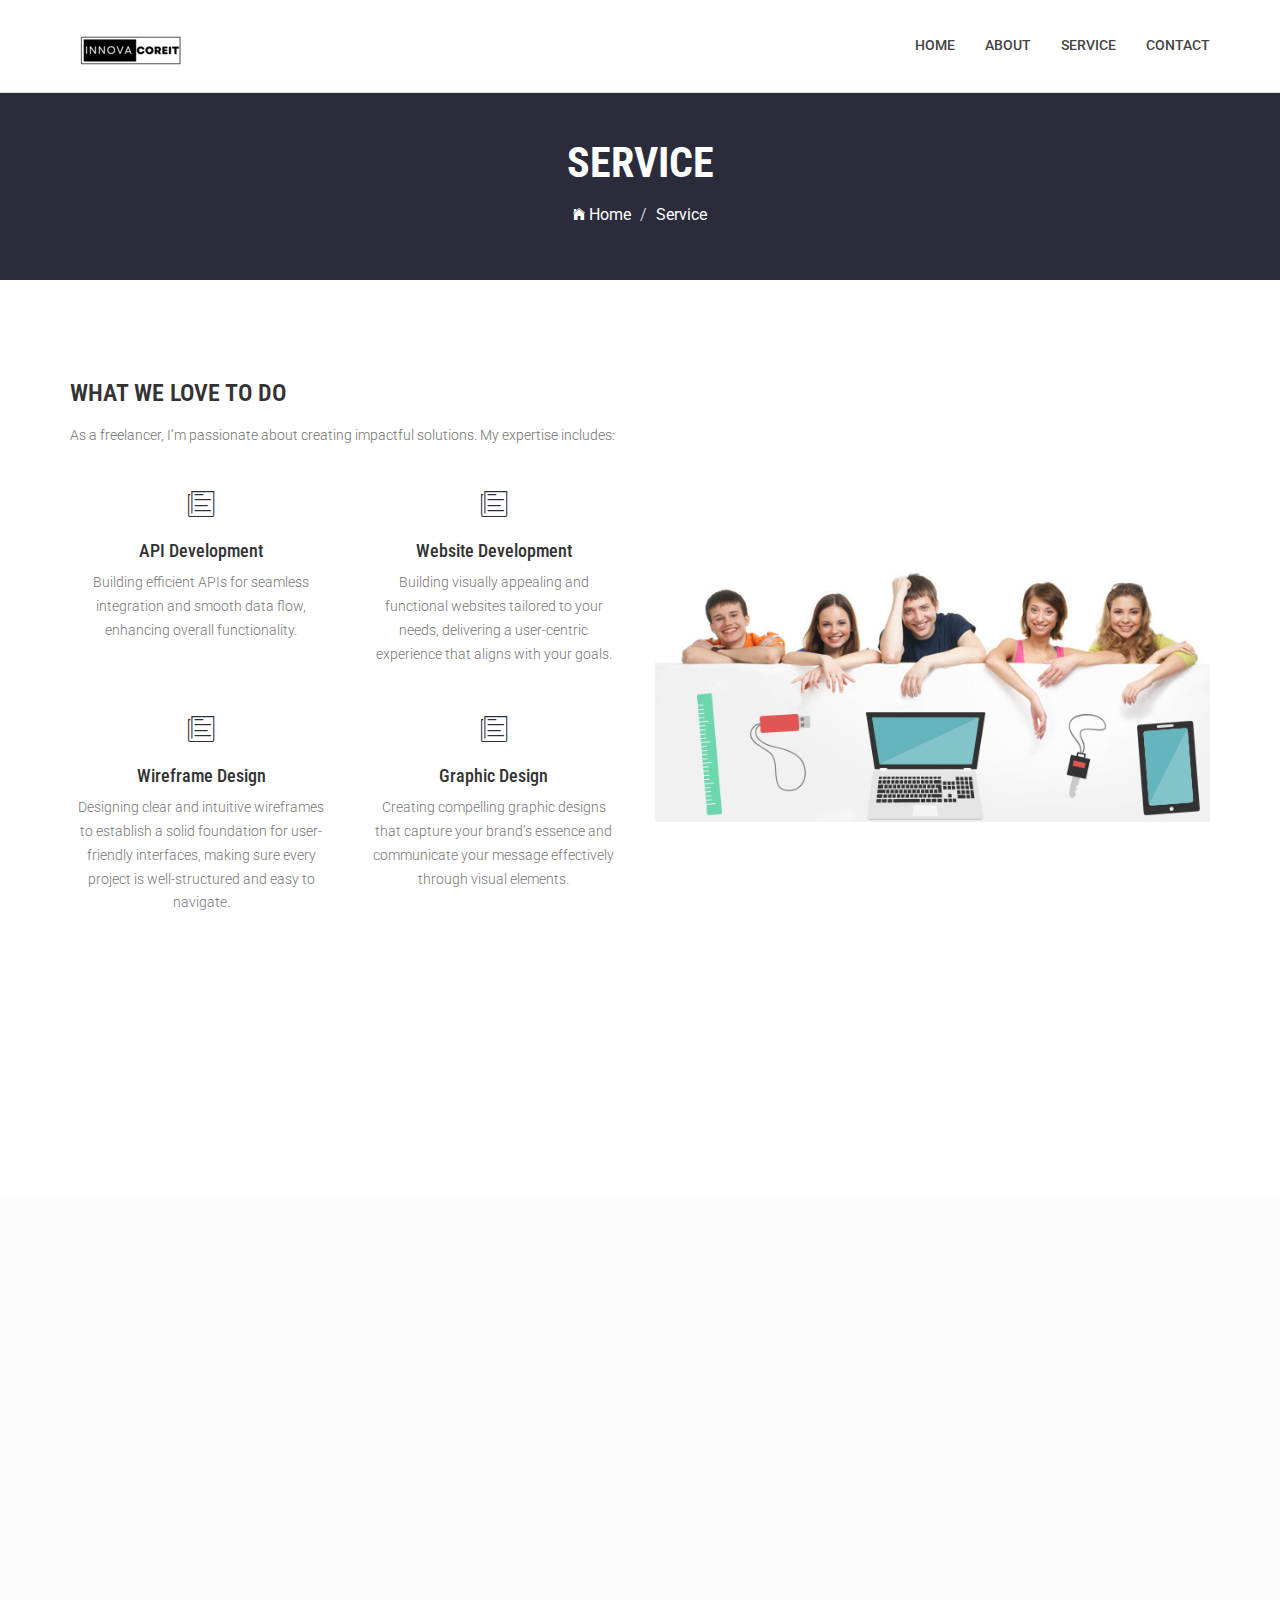
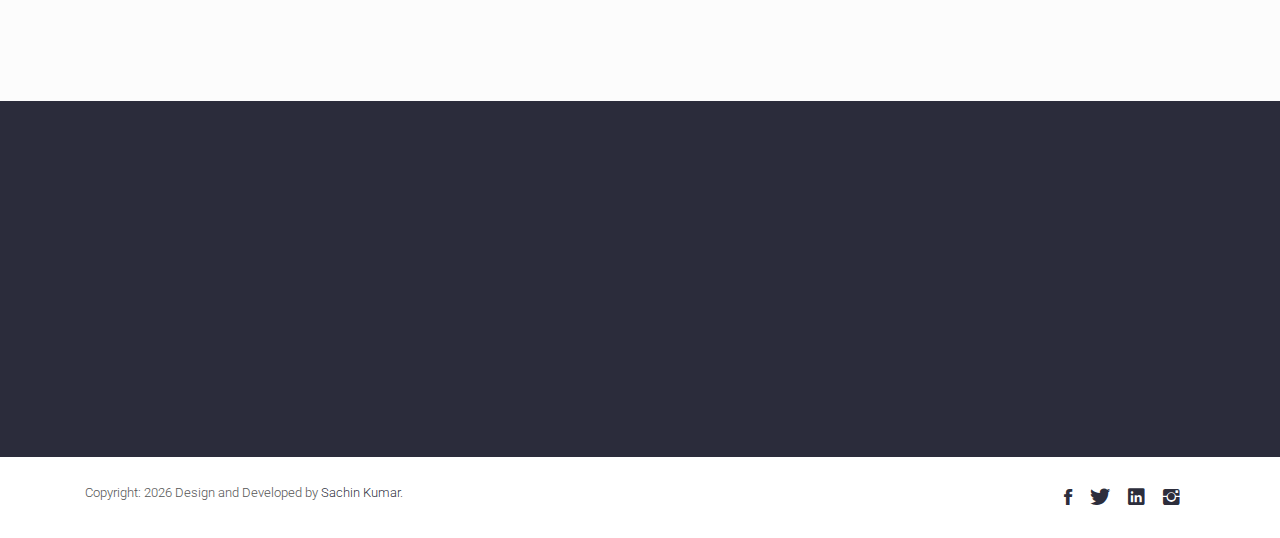
<file: service.html>
<!DOCTYPE html>
<html class="no-js">

<head>
    <!-- Basic Page Needs
        ================================================== -->
    <meta charset="utf-8">
    <meta http-equiv="Content-Type" content="text/html; charset=utf-8">
    <link rel="icon" href="favicon.ico">
    <title>Innova Core IT</title>
    <meta name="description" content="">
    <meta name="keywords" content="">
    <meta name="author" content="">
    <!-- Mobile Specific Metas
        ================================================== -->
    <meta name="format-detection" content="telephone=no">
    <meta name="viewport" content="width=device-width, initial-scale=1">


    <!-- Template CSS Files
        ================================================== -->
    <!-- Twitter Bootstrs CSS -->
    <link rel="stylesheet" href="plugins/bootstrap/bootstrap.min.css">
    <!-- Ionicons Fonts Css -->
    <link rel="stylesheet" href="plugins/ionicons/ionicons.min.css">
    <!-- animate css -->
    <link rel="stylesheet" href="plugins/animate-css/animate.css">
    <!-- Hero area slider css-->
    <link rel="stylesheet" href="plugins/slider/slider.css">
    <!-- owl craousel css -->
    <link rel="stylesheet" href="plugins/owl-carousel/owl.carousel.css">
    <link rel="stylesheet" href="plugins/owl-carousel/owl.theme.css">
    <!-- Fancybox -->
    <link rel="stylesheet" href="plugins/facncybox/jquery.fancybox.css">
    <!-- template main css file -->
    <link rel="stylesheet" href="css/style.css">
</head>

<body>


    <!--
        ==================================================
        Header Section Start
        ================================================== -->
    <header id="top-bar" class="navbar-fixed-top animated-header">
        <div class="container">
            <div class="navbar-header">
                <!-- responsive nav button -->
                <button type="button" class="navbar-toggle" data-toggle="collapse" data-target=".navbar-collapse">
                    <span class="sr-only">Toggle navigation</span>
                    <span class="icon-bar"></span>
                    <span class="icon-bar"></span>
                    <span class="icon-bar"></span>
                </button>
                <!-- /responsive nav button -->

                <!-- logo -->
                <div class="navbar-brand">
                    <a href="index.html">
                        <img src="images/logo.png" alt="">
                    </a>
                </div>
                <!-- /logo -->
            </div>
            <!-- main menu -->
            <nav class="collapse navbar-collapse navbar-right" role="navigation">
                <div class="main-menu">
                    <ul class="nav navbar-nav navbar-right">
                        <li>
                            <a href="index.html">Home</a>
                        </li>
                        <li><a href="about.html">About</a></li>
                        <li><a href="service.html">Service</a></li>
                        <!-- <li class="dropdown">
                            <a href="#" class="dropdown-toggle" data-toggle="dropdown">Pages <span
                                    class="caret"></span></a>
                            <div class="dropdown-menu">
                                <ul>
                                    <li><a href="404.html">404 Page</a></li>
                                    <li><a href="gallery.html">Gallery</a></li>
                                </ul>
                            </div>
                        </li> -->
                        <!-- <li class="dropdown">
                            <a href="#" class="dropdown-toggle" data-toggle="dropdown">Blog <span
                                    class="caret"></span></a>
                            <div class="dropdown-menu">
                                <ul>
                                    <li><a href="blog-fullwidth.html">Blog Full</a></li>
                                    <li><a href="blog-left-sidebar.html">Blog Left sidebar</a></li>
                                    <li><a href="blog-right-sidebar.html">Blog Right sidebar</a></li>
                                </ul>
                            </div>
                        </li> -->
                        <li><a href="contact.html">Contact</a></li>
                    </ul>
                </div>
            </nav>
            <!-- /main nav -->
        </div>
    </header>


    <!-- 
        ================================================== 
            Global Page Section Start
        ================================================== -->
    <section class="global-page-header">
        <div class="container">
            <div class="row">
                <div class="col-md-12">
                    <div class="block">
                        <h2>Service</h2>
                        <ol class="breadcrumb">
                            <li>
                                <a href="index.html">
                                    <i class="ion-ios-home"></i>
                                    Home
                                </a>
                            </li>
                            <li class="active">Service</li>
                        </ol>
                    </div>
                </div>
            </div>
        </div>
    </section>


    <!-- 
================================================== 
    Service Page Section  Start
================================================== -->
    <section id="service-page" class="pages service-page">
        <div class="container">
            <div class="row">
                <div class="col-md-6">
                    <div class="block">
                        <h2 class="subtitle wow fadeInUp animated" data-wow-delay=".3s" data-wow-duration="500ms">What
                            We Love To Do</h2>
                        <p class="subtitle-des wow fadeInUp animated" data-wow-delay=".5s" data-wow-duration="500ms">As
                            a freelancer, I’m passionate about creating impactful solutions. My expertise includes:</p>
                        <div class="row service-parts">
                            <div class="col-md-6">
                                <div class="block wow fadeInUp animated" data-wow-duration="400ms"
                                    data-wow-delay="600ms">
                                    <i class="ion-ios-paper-outline"></i>
                                    <h4>API Development</h4>
                                    <p>Building efficient APIs for seamless integration and smooth data flow, enhancing
                                        overall functionality.

                                    </p>
                                </div>
                            </div>
                            <div class="col-md-6">
                                <div class="block wow fadeInUp animated" data-wow-duration="400ms"
                                    data-wow-delay="800ms">
                                    <i class="ion-ios-paper-outline"></i>
                                    <h4>Website Development</h4>
                                    <p>Building visually appealing and functional websites tailored to your needs,
                                        delivering a user-centric experience that aligns with your goals.
                                    </p>
                                </div>
                            </div>
                            <div class="col-md-6">
                                <div class="block wow fadeInUp animated" data-wow-duration="400ms" data-wow-delay="1s">
                                    <i class="ion-ios-paper-outline"></i>
                                    <h4>Wireframe Design
                                    </h4>
                                    <p>Designing clear and intuitive wireframes to establish a solid foundation for
                                        user-friendly interfaces, making sure every project is well-structured and easy
                                        to navigate.
                                    </p>
                                </div>
                            </div>
                            <div class="col-md-6">
                                <div class="block wow fadeInUp animated" data-wow-duration="400ms"
                                    data-wow-delay="1.1s">
                                    <i class="ion-ios-paper-outline"></i>
                                    <h4>Graphic Design
                                    </h4>
                                    <p>Creating compelling graphic designs that capture your brand’s essence and
                                        communicate your message effectively through visual elements.
                                    </p>
                                </div>
                            </div>
                            <div class="col-md-6">
                                <div class="block wow fadeInUp animated" data-wow-duration="400ms" data-wow-delay="1s">
                                    <i class="ion-ios-paper-outline"></i>
                                    <h4>Digital Marketing/Advertising

                                    </h4>
                                    <p>Developing strategies and campaigns to boost your online presence and drive
                                        targeted traffic, maximizing your brand’s reach and impact.
                                    </p>
                                </div>
                            </div>
                        </div>
                    </div>
                </div>
                <div class="col-md-6">
                    <div class="block">
                        <img class="img-responsive" src="images/team.jpg" alt="">
                    </div>
                </div>
            </div>
        </div>
    </section>


    <!-- 
================================================== 
    Works Section Start
================================================== -->
    <section class="works service-page">
        <div class="container">
            <h2 class="subtitle wow fadeInUp animated" data-wow-delay=".3s" data-wow-duration="500ms">Latest Projects</h2>
            <!-- <p class="subtitle-des wow fadeInUp animated" data-wow-delay=".5s" data-wow-duration="500ms">
                Aliquam lobortis. Maecenas vestibulum mollis diam. Pellentesque auctor neque nec urna. Nulla sit amet
                est. Aenean posuere <br> tortor sed cursus feugiat, nunc augue blandit nunc, eu sollicitudin urna dolor
                sagittis lacus.
            </p> -->
            <div class="row">
                <div class="col-sm-3">
                    <figure class="wow fadeInLeft animated portfolio-item" data-wow-duration="500ms"
                        data-wow-delay="0ms">
                        <div class="img-wrapper">
                            <img src="images/portfolio/item-1.jpg" class="img-responsive" alt="this is a title">
                            <div class="overlay">
                                <div class="buttons">
                                    <a rel="gallery" class="fancybox" href="images/portfolio/item-1.jpg">Demo</a>
                                    <a target="_blank" href="">Details</a>
                                </div>
                            </div>
                        </div>
                        <figcaption>
                            <h4>
                                <a href="#">
                                    CRM API DEVELOPMENT
                                </a>
                            </h4>
                            <!-- <p>
                                Redesigne UI Concept
                            </p> -->
                        </figcaption>
                    </figure>
                </div>

                <div class="col-sm-3">
                    <figure class="wow fadeInLeft animated" data-wow-duration="500ms" data-wow-delay="300ms">
                        <div class="img-wrapper">
                            <img src="images/portfolio/item-2.jpg" class="img-responsive" alt="this is a title">
                            <div class="overlay">
                                <div class="buttons">
                                    <a rel="gallery" class="fancybox" href="images/portfolio/item-2.jpg">Demo</a>
                                    <a target="_blank" href="">Details</a>
                                </div>
                            </div>
                        </div>
                        <figcaption>
                            <h4>
                                <a href="#">
                                    E-COMMERCE CMS
                                </a>
                            </h4>
                            <!-- <p>
                                Lorem ipsum dolor sit.
                            </p> -->
                        </figcaption>
                    </figure>
                </div>

                <div class="col-sm-3">
                    <figure class="wow fadeInLeft animated" data-wow-duration="500ms" data-wow-delay="300ms">
                        <div class="img-wrapper">
                            <img src="images/portfolio/item-3.jpg" class="img-responsive" alt="">
                            <div class="overlay">
                                <div class="buttons">
                                    <a rel="gallery" class="fancybox" href="images/portfolio/item-3.jpg">Demo</a>
                                    <a target="_blank" href="">Details</a>
                                </div>
                            </div>
                        </div>
                        <figcaption>
                            <h4>
                                <a href="#">
                                    CLOUD TELEPHONY SYSTEM
                                </a>
                            </h4>
                            <!-- <p>
                                Lorem ipsum dolor sit amet.
                            </p> -->
                        </figcaption>
                    </figure>
                </div>

                <div class="col-sm-3">
                    <figure class="wow fadeInLeft animated" data-wow-duration="500ms" data-wow-delay="600ms">
                        <div class="img-wrapper">
                            <img src="images/portfolio/item-4.jpg" class="img-responsive" alt="">
                            <div class="overlay">
                                <div class="buttons">
                                    <a rel="gallery" class="fancybox" href="images/portfolio/item-4.jpg">Demo</a>
                                    <a target="_blank" href="">Details</a>
                                </div>
                            </div>
                        </div>
                        <figcaption>
                            <h4>
                                <a href="#">
                                    PROJECT MANAGEMENT
                                </a>
                            </h4>
                            <!-- <p>
                                Lorem ipsum dolor.
                            </p> -->
                        </figcaption>
                    </figure>
                </div>
            </div>
        </div>
    </section>

    <!-- 
        ================================================== 
            Clients Section Start
        ================================================== -->
    <!-- <section id="clients">
        <div class="container">
            <div class="row">
                <div class="col-md-12">
                    <h2 class="subtitle text-center wow fadeInUp animated" data-wow-duration="500ms"
                        data-wow-delay=".3s">Our Happy Clinets</h2>
                    <p class="subtitle-des text-center wow fadeInUp animated" data-wow-duration="500ms"
                        data-wow-delay=".5s">Lorem ipsum dolor sit amet, consectetur adipisicing elit. Labore, error.
                    </p>
                    <div id="clients-logo" class="owl-carousel">
                        <div>
                            <img src="images/clients/logo-1.jpg" alt="">
                        </div>
                        <div>
                            <img src="images/clients/logo-2.jpg" alt="">
                        </div>
                        <div>
                            <img src="images/clients/logo-3.jpg" alt="">
                        </div>
                        <div>
                            <img src="images/clients/logo-4.jpg" alt="">
                        </div>
                        <div>
                            <img src="images/clients/logo-5.jpg" alt="">
                        </div>
                        <div>
                            <img src="images/clients/logo-1.jpg" alt="">
                        </div>
                        <div>
                            <img src="images/clients/logo-2.jpg" alt="">
                        </div>
                        <div>
                            <img src="images/clients/logo-3.jpg" alt="">
                        </div>
                        <div>
                            <img src="images/clients/logo-4.jpg" alt="">
                        </div>
                        <div>
                            <img src="images/clients/logo-5.jpg" alt="">
                        </div>
                    </div>
                </div>
            </div>
        </div>
    </section> -->





    <!--
            ==================================================
            Call To Action Section Start
            ================================================== -->
            <section id="call-to-action">
                <div class="container">
                    <div class="row">
                        <div class="col-md-12">
                            <div class="block">
                                <h2 class="title wow fadeInDown" data-wow-delay=".3s" data-wow-duration="500ms">Ready to
                                    Transform Your Vision?</h1>
                                    <p class="wow fadeInDown" data-wow-delay=".5s" data-wow-duration="500ms">Let’s turn your
                                        ideas into reality. <br>Contact me today to bring your digital projects to life with
                                        creativity and precision.</p>
                                    <a href="contact.html" class="btn btn-default btn-contact wow fadeInDown"
                                        data-wow-delay=".7s" data-wow-duration="500ms">Contact With Me</a>
                            </div>
                        </div>
        
                    </div>
                </div>
            </section>

    <!--
            ==================================================
            Footer Section Start
            ================================================== -->
            <footer id="footer">
                <div class="container">
                    <div class="col-md-8">
                        <p class="copyright">Copyright: <span>
                                <script>document.write(new Date().getFullYear())</script>
                            </span> Design and Developed by <a href="http://www.linkedin.com/in/sachinkumar79/"
                                target="_blank">Sachin Kumar</a>. <br>
                            <!-- Get More 
                                    <a href="https://themefisher.com/free-bootstrap-templates/" target="_blank">
                                        Free Bootstrap Templates
                                    </a> -->
                        </p>
                    </div>
                    <div class="col-md-4">
                        <!-- Social Media -->
                        <ul class="social">
                            <li>
                                <a href="https://www.facebook.com/sachu7906" class="Facebook">
                                    <i class="ion-social-facebook"></i>
                                </a>
                            </li>
                            <li>
                                <a href="https://x.com/Sachurajput7906" class="Twitter">
                                    <i class="ion-social-twitter"></i>
                                </a>
                            </li>
                            <li>
                                <a href="https://www.linkedin.com/in/sachinkumar79/" class="Linkedin">
                                    <i class="ion-social-linkedin"></i>
                                </a>
                            </li>
                            <li>
                                <a href="https://www.instagram.com/rajputsachin_79/" class="Google Plus">
                                    <i class="ion-social-instagram"></i>
        
                                </a>
                            </li>
                        </ul>
                    </div>
                </div>
            </footer> <!-- /#footer -->
    <!-- Template Javascript Files
	================================================== -->
    <!-- jquery -->
    <script src="plugins/jQurey/jquery.min.js"></script>
    <!-- Form Validation -->
    <script src="plugins/form-validation/jquery.form.js"></script>
    <script src="plugins/form-validation/jquery.validate.min.js"></script>
    <!-- owl carouserl js -->
    <script src="plugins/owl-carousel/owl.carousel.min.js"></script>
    <!-- bootstrap js -->
    <script src="plugins/bootstrap/bootstrap.min.js"></script>
    <!-- wow js -->
    <script src="plugins/wow-js/wow.min.js"></script>
    <!-- slider js -->
    <script src="plugins/slider/slider.js"></script>
    <!-- Fancybox -->
    <script src="plugins/facncybox/jquery.fancybox.js"></script>
    <!-- template main js -->
    <script src="js/main.js"></script>
</body>

</html>
</file>
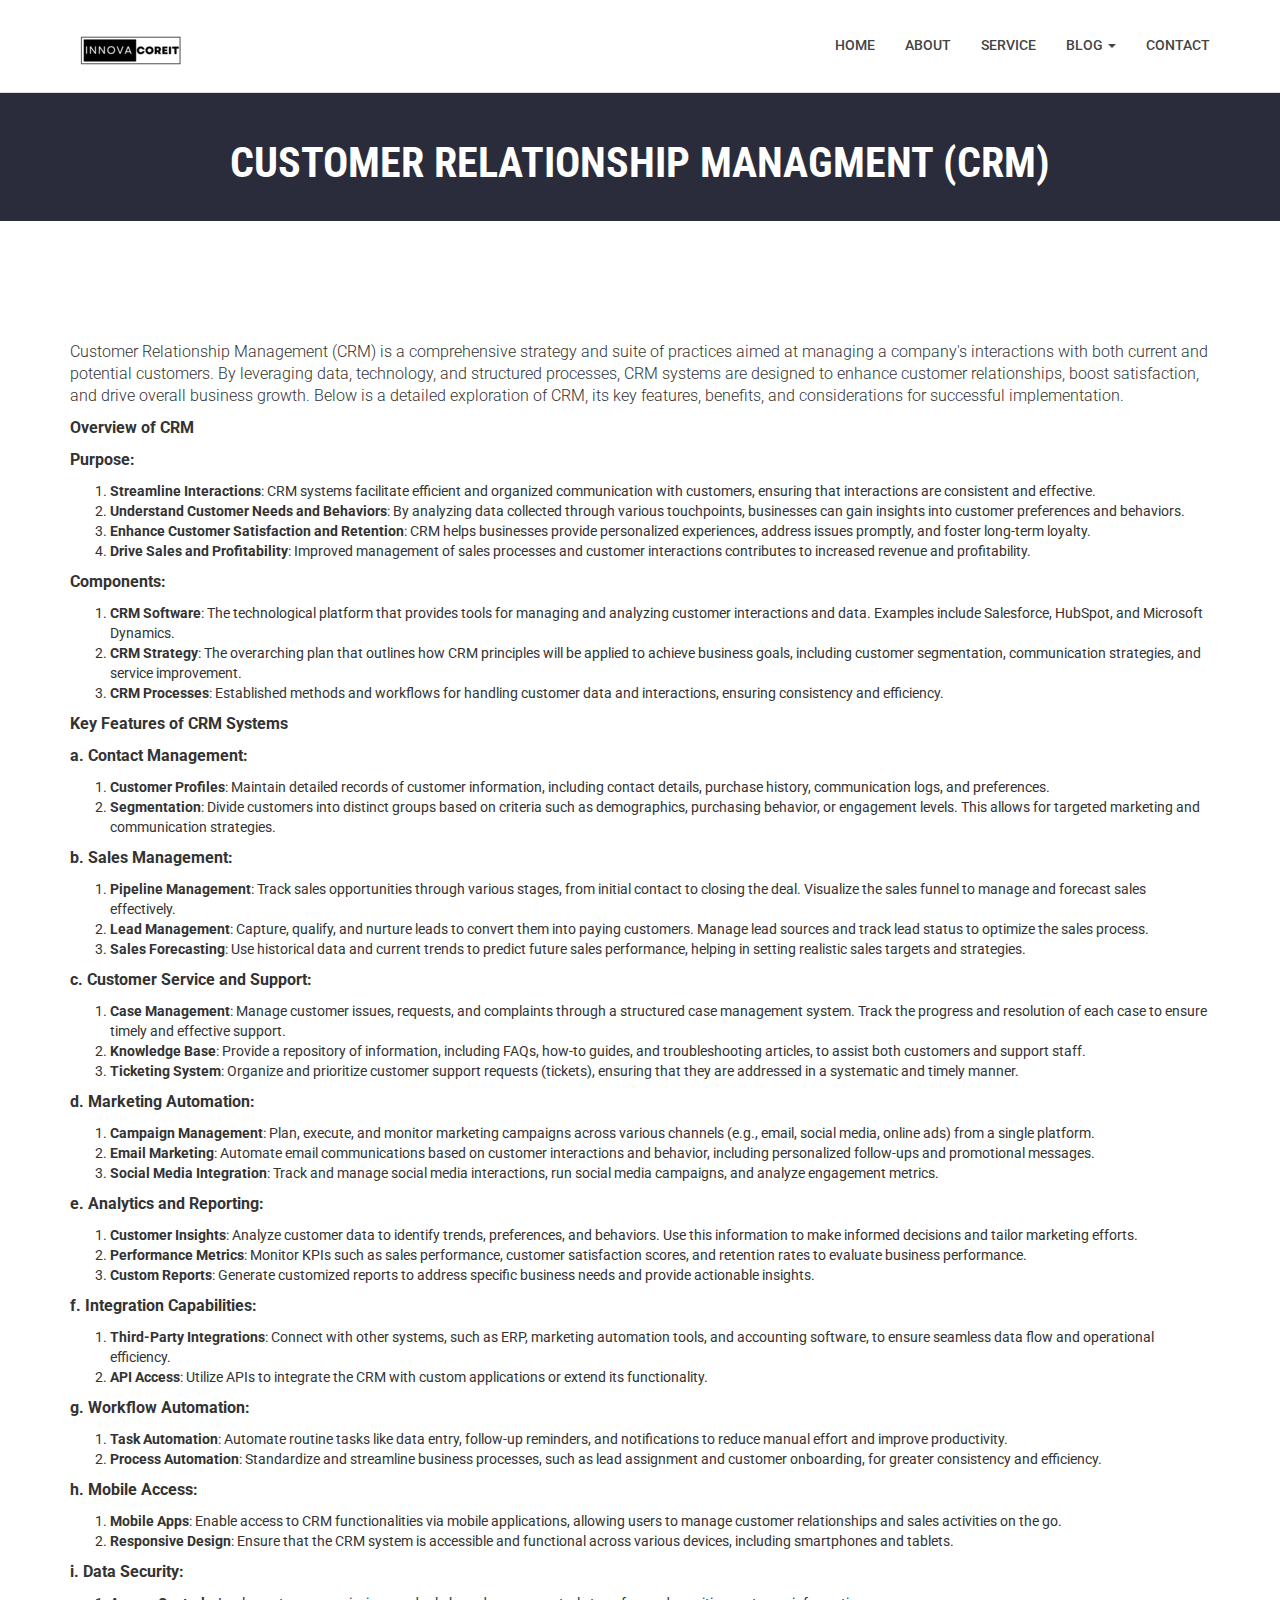
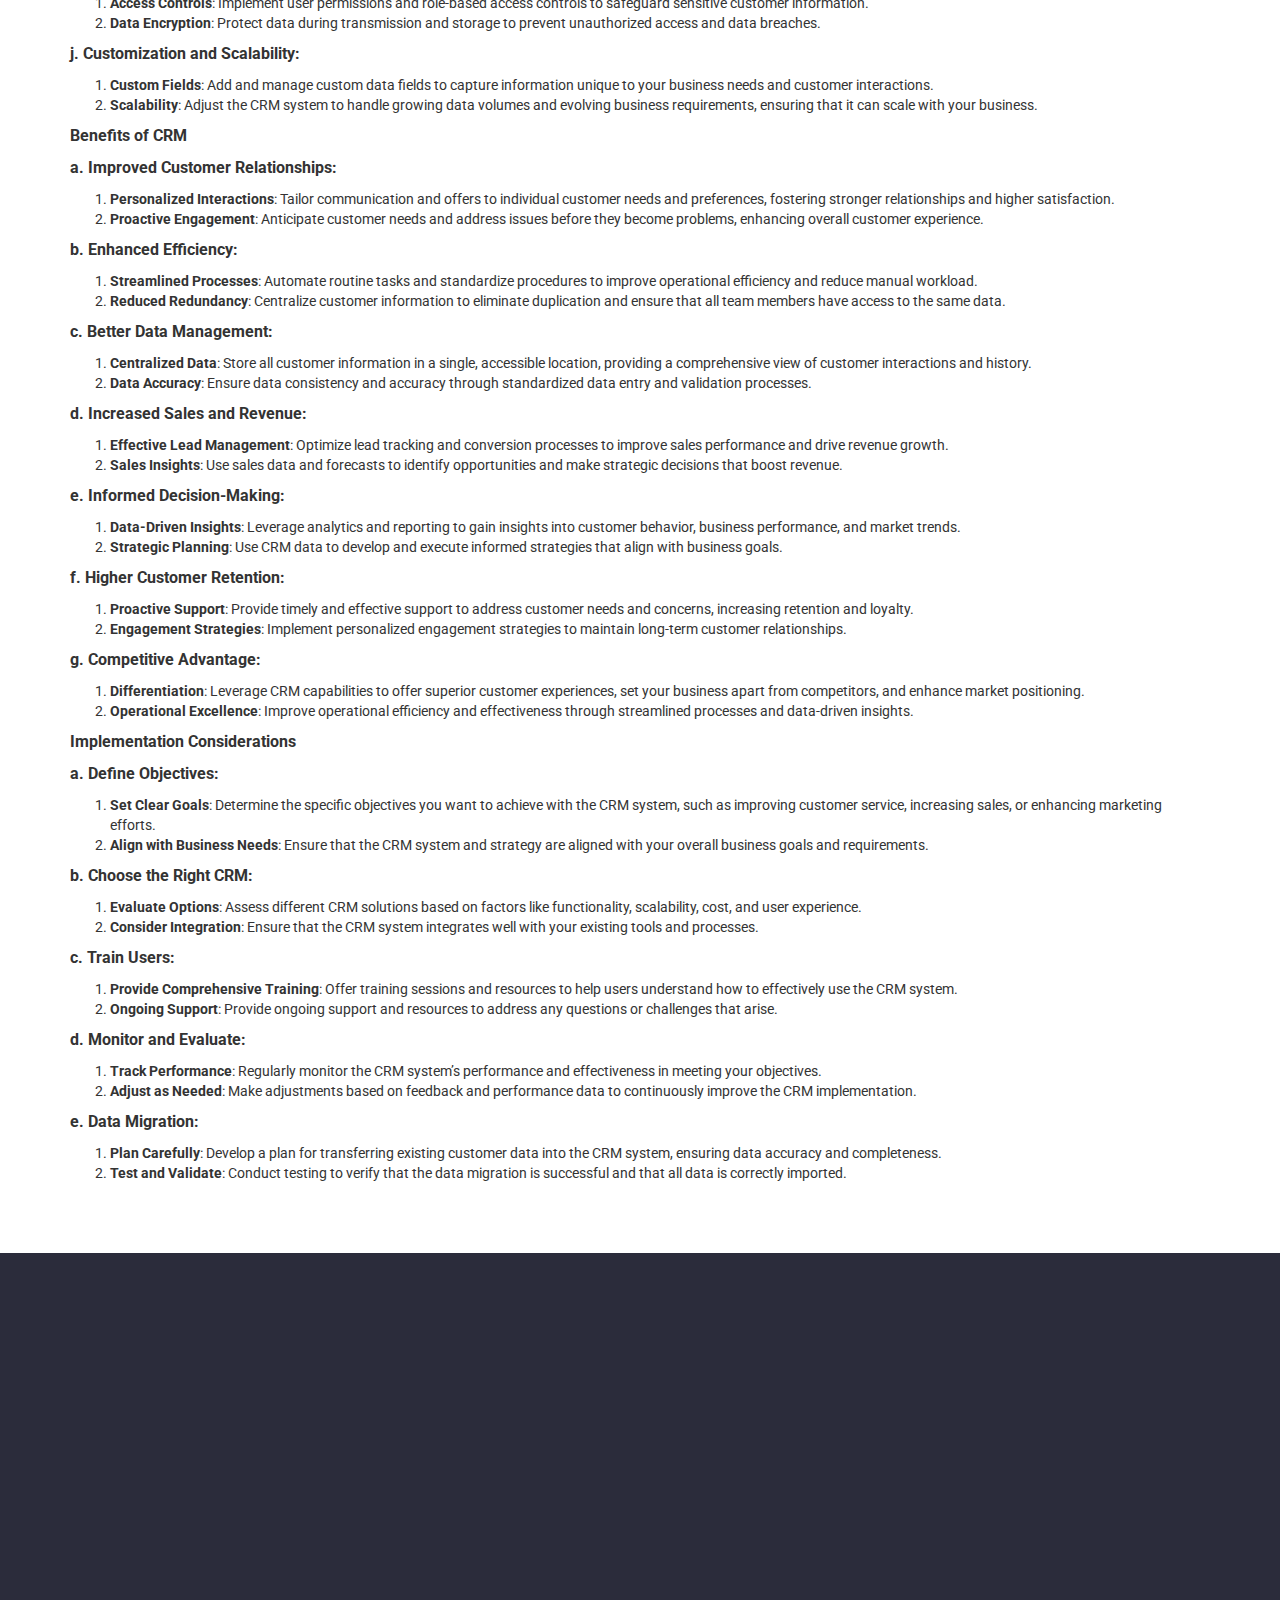
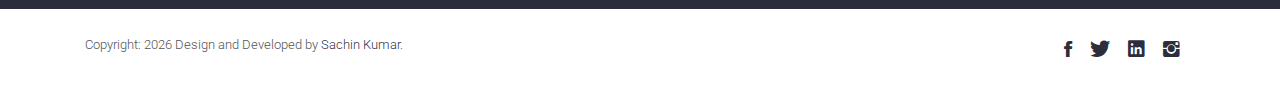
<file: single-portfolio.html>
<!DOCTYPE html>
<html class="no-js">
    <head>
        <!-- Basic Page Needs
        ================================================== -->
        <meta charset="utf-8">
        <meta http-equiv="Content-Type" content="text/html; charset=utf-8">
        <link rel="icon" href="favicon.ico">
        <title>Innova Core IT</title>
        <meta name="description" content="">
        <meta name="keywords" content="">
        <meta name="author" content="">
        <!-- Mobile Specific Metas
        ================================================== -->
        <meta name="format-detection" content="telephone=no">
        <meta name="viewport" content="width=device-width, initial-scale=1">

        
        <!-- Template CSS Files
        ================================================== -->
        <!-- Twitter Bootstrs CSS -->
        <link rel="stylesheet" href="plugins/bootstrap/bootstrap.min.css">
        <!-- Ionicons Fonts Css -->
        <link rel="stylesheet" href="plugins/ionicons/ionicons.min.css">
        <!-- animate css -->
        <link rel="stylesheet" href="plugins/animate-css/animate.css">
        <!-- Hero area slider css-->
        <link rel="stylesheet" href="plugins/slider/slider.css">
        <!-- owl craousel css -->
        <link rel="stylesheet" href="plugins/owl-carousel/owl.carousel.css">
        <link rel="stylesheet" href="plugins/owl-carousel/owl.theme.css">
        <!-- Fancybox -->
        <link rel="stylesheet" href="plugins/facncybox/jquery.fancybox.css">
        <!-- template main css file -->
        <link rel="stylesheet" href="css/style.css">
    </head>
    <body>


        <!--
        ==================================================
        Header Section Start
        ================================================== -->
        <header id="top-bar" class="navbar-fixed-top animated-header">
            <div class="container">
                <div class="navbar-header">
                    <!-- responsive nav button -->
                    <button type="button" class="navbar-toggle" data-toggle="collapse" data-target=".navbar-collapse">
                    <span class="sr-only">Toggle navigation</span>
                    <span class="icon-bar"></span>
                    <span class="icon-bar"></span>
                    <span class="icon-bar"></span>
                    </button>
                    <!-- /responsive nav button -->
                    
                    <!-- logo -->
                    <div class="navbar-brand">
                        <a href="index.html" >
                            <img src="images/logo.png" alt="">
                        </a>
                    </div>
                    <!-- /logo -->
                </div>
                <!-- main menu -->
                <nav class="collapse navbar-collapse navbar-right" role="navigation">
                    <div class="main-menu">
                        <ul class="nav navbar-nav navbar-right">
                            <li>
                                <a href="index.html" >Home</a>
                            </li>
                            <li><a href="about.html">About</a></li>
                            <li><a href="service.html">Service</a></li>
                            <!-- <li class="dropdown">
                                <a href="#" class="dropdown-toggle" data-toggle="dropdown">Pages <span class="caret"></span></a>
                                <div class="dropdown-menu">
                                    <ul>
                                        <li><a href="404.html">404 Page</a></li>
                                        <li><a href="gallery.html">Gallery</a></li>
                                    </ul>
                                </div>
                            </li> -->
                            <li class="dropdown">
                                <a href="#" class="dropdown-toggle" data-toggle="dropdown">Blog <span class="caret"></span></a>
                                <div class="dropdown-menu">
                                    <ul>
                                        <li><a href="blog-fullwidth.html">Blog Full</a></li>
                                        <li><a href="blog-left-sidebar.html">Blog Left sidebar</a></li>
                                        <li><a href="blog-right-sidebar.html">Blog Right sidebar</a></li>
                                    </ul>
                                </div>
                            </li>
                            <li><a href="contact.html">Contact</a></li>
                        </ul>
                    </div>
                </nav>
                <!-- /main nav -->
            </div>
        </header>
        


<!--
==================================================
Global Page Section Start
================================================== -->
<section class="global-page-header">
    <div class="container">
        <div class="row">
            <div class="col-md-12">
                <div class="block">
                    <h2>Customer Relationship Managment (CRM) </h2>
                    <!-- <div class="portfolio-meta">
                       <span>Dec 11, 2024</span>|
                       <span> Category: typography</span>|
                       <span> website: <a href="http://www.themefisher.com">Themefisher</a></span>
                    </div> -->
                </div>
            </div>
        </div>
    </div>
</section><!--/#Page header-->

<section class="portfolio-single">
    <div class="container">
        <div class="row">
            <div class="col-md-12">
                <!-- <div class="portfolio-single-img">
                    <img class="img-responsive" alt="" src="images/portfolio/post-1.jpg">
                </div> -->
                <div class="portfolio-content">
                    <p>
                        Customer Relationship Management (CRM) is a comprehensive strategy and suite of practices aimed at managing a company's interactions with both current and potential customers. By leveraging data, technology, and structured processes, CRM systems are designed to enhance customer relationships, boost satisfaction, and drive overall business growth. Below is a detailed exploration of CRM, its key features, benefits, and considerations for successful implementation.
                    </p>
                    
                    <p><strong>Overview of CRM</strong></p>
                    
                    <p><strong>Purpose:</strong></p>
                    
                    <ol>
                        <li><strong>Streamline Interactions</strong>: CRM systems facilitate efficient and organized communication with customers, ensuring that interactions are consistent and effective.</li>
                        <li><strong>Understand Customer Needs and Behaviors</strong>: By analyzing data collected through various touchpoints, businesses can gain insights into customer preferences and behaviors.</li>
                        <li><strong>Enhance Customer Satisfaction and Retention</strong>: CRM helps businesses provide personalized experiences, address issues promptly, and foster long-term loyalty.</li>
                        <li><strong>Drive Sales and Profitability</strong>: Improved management of sales processes and customer interactions contributes to increased revenue and profitability.</li>
                    </ol>
                    
                    <p><strong>Components:</strong></p>
                    
                    <ol>
                        <li><strong>CRM Software</strong>: The technological platform that provides tools for managing and analyzing customer interactions and data. Examples include Salesforce, HubSpot, and Microsoft Dynamics.</li>
                        <li><strong>CRM Strategy</strong>: The overarching plan that outlines how CRM principles will be applied to achieve business goals, including customer segmentation, communication strategies, and service improvement.</li>
                        <li><strong>CRM Processes</strong>: Established methods and workflows for handling customer data and interactions, ensuring consistency and efficiency.</li>
                    </ol>
                    
                    <p><strong>Key Features of CRM Systems</strong></p>
                    
                    <p><strong>a. Contact Management:</strong></p>
                    
                    <ol>
                        <li><strong>Customer Profiles</strong>: Maintain detailed records of customer information, including contact details, purchase history, communication logs, and preferences.</li>
                        <li><strong>Segmentation</strong>: Divide customers into distinct groups based on criteria such as demographics, purchasing behavior, or engagement levels. This allows for targeted marketing and communication strategies.</li>
                    </ol>
                    
                    <p><strong>b. Sales Management:</strong></p>
                    
                    <ol>
                        <li><strong>Pipeline Management</strong>: Track sales opportunities through various stages, from initial contact to closing the deal. Visualize the sales funnel to manage and forecast sales effectively.</li>
                        <li><strong>Lead Management</strong>: Capture, qualify, and nurture leads to convert them into paying customers. Manage lead sources and track lead status to optimize the sales process.</li>
                        <li><strong>Sales Forecasting</strong>: Use historical data and current trends to predict future sales performance, helping in setting realistic sales targets and strategies.</li>
                    </ol>
                    
                    <p><strong>c. Customer Service and Support:</strong></p>
                    
                    <ol>
                        <li><strong>Case Management</strong>: Manage customer issues, requests, and complaints through a structured case management system. Track the progress and resolution of each case to ensure timely and effective support.</li>
                        <li><strong>Knowledge Base</strong>: Provide a repository of information, including FAQs, how-to guides, and troubleshooting articles, to assist both customers and support staff.</li>
                        <li><strong>Ticketing System</strong>: Organize and prioritize customer support requests (tickets), ensuring that they are addressed in a systematic and timely manner.</li>
                    </ol>
                    
                    <p><strong>d. Marketing Automation:</strong></p>
                    
                    <ol>
                        <li><strong>Campaign Management</strong>: Plan, execute, and monitor marketing campaigns across various channels (e.g., email, social media, online ads) from a single platform.</li>
                        <li><strong>Email Marketing</strong>: Automate email communications based on customer interactions and behavior, including personalized follow-ups and promotional messages.</li>
                        <li><strong>Social Media Integration</strong>: Track and manage social media interactions, run social media campaigns, and analyze engagement metrics.</li>
                    </ol>
                    
                    <p><strong>e. Analytics and Reporting:</strong></p>
                    
                    <ol>
                        <li><strong>Customer Insights</strong>: Analyze customer data to identify trends, preferences, and behaviors. Use this information to make informed decisions and tailor marketing efforts.</li>
                        <li><strong>Performance Metrics</strong>: Monitor KPIs such as sales performance, customer satisfaction scores, and retention rates to evaluate business performance.</li>
                        <li><strong>Custom Reports</strong>: Generate customized reports to address specific business needs and provide actionable insights.</li>
                    </ol>
                    
                    <p><strong>f. Integration Capabilities:</strong></p>
                    
                    <ol>
                        <li><strong>Third-Party Integrations</strong>: Connect with other systems, such as ERP, marketing automation tools, and accounting software, to ensure seamless data flow and operational efficiency.</li>
                        <li><strong>API Access</strong>: Utilize APIs to integrate the CRM with custom applications or extend its functionality.</li>
                    </ol>
                    
                    <p><strong>g. Workflow Automation:</strong></p>
                    
                    <ol>
                        <li><strong>Task Automation</strong>: Automate routine tasks like data entry, follow-up reminders, and notifications to reduce manual effort and improve productivity.</li>
                        <li><strong>Process Automation</strong>: Standardize and streamline business processes, such as lead assignment and customer onboarding, for greater consistency and efficiency.</li>
                    </ol>
                    
                    <p><strong>h. Mobile Access:</strong></p>
                    
                    <ol>
                        <li><strong>Mobile Apps</strong>: Enable access to CRM functionalities via mobile applications, allowing users to manage customer relationships and sales activities on the go.</li>
                        <li><strong>Responsive Design</strong>: Ensure that the CRM system is accessible and functional across various devices, including smartphones and tablets.</li>
                    </ol>
                    
                    <p><strong>i. Data Security:</strong></p>
                    
                    <ol>
                        <li><strong>Access Controls</strong>: Implement user permissions and role-based access controls to safeguard sensitive customer information.</li>
                        <li><strong>Data Encryption</strong>: Protect data during transmission and storage to prevent unauthorized access and data breaches.</li>
                    </ol>
                    
                    <p><strong>j. Customization and Scalability:</strong></p>
                    
                    <ol>
                        <li><strong>Custom Fields</strong>: Add and manage custom data fields to capture information unique to your business needs and customer interactions.</li>
                        <li><strong>Scalability</strong>: Adjust the CRM system to handle growing data volumes and evolving business requirements, ensuring that it can scale with your business.</li>
                    </ol>
                    
                    <p><strong>Benefits of CRM</strong></p>
                    
                    <p><strong>a. Improved Customer Relationships:</strong></p>
                    
                    <ol>
                        <li><strong>Personalized Interactions</strong>: Tailor communication and offers to individual customer needs and preferences, fostering stronger relationships and higher satisfaction.</li>
                        <li><strong>Proactive Engagement</strong>: Anticipate customer needs and address issues before they become problems, enhancing overall customer experience.</li>
                    </ol>
                    
                    <p><strong>b. Enhanced Efficiency:</strong></p>
                    
                    <ol>
                        <li><strong>Streamlined Processes</strong>: Automate routine tasks and standardize procedures to improve operational efficiency and reduce manual workload.</li>
                        <li><strong>Reduced Redundancy</strong>: Centralize customer information to eliminate duplication and ensure that all team members have access to the same data.</li>
                    </ol>
                    
                    <p><strong>c. Better Data Management:</strong></p>
                    
                    <ol>
                        <li><strong>Centralized Data</strong>: Store all customer information in a single, accessible location, providing a comprehensive view of customer interactions and history.</li>
                        <li><strong>Data Accuracy</strong>: Ensure data consistency and accuracy through standardized data entry and validation processes.</li>
                    </ol>
                    
                    <p><strong>d. Increased Sales and Revenue:</strong></p>
                    
                    <ol>
                        <li><strong>Effective Lead Management</strong>: Optimize lead tracking and conversion processes to improve sales performance and drive revenue growth.</li>
                        <li><strong>Sales Insights</strong>: Use sales data and forecasts to identify opportunities and make strategic decisions that boost revenue.</li>
                    </ol>
                    
                    <p><strong>e. Informed Decision-Making:</strong></p>
                    
                    <ol>
                        <li><strong>Data-Driven Insights</strong>: Leverage analytics and reporting to gain insights into customer behavior, business performance, and market trends.</li>
                        <li><strong>Strategic Planning</strong>: Use CRM data to develop and execute informed strategies that align with business goals.</li>
                    </ol>
                    
                    <p><strong>f. Higher Customer Retention:</strong></p>
                    
                    <ol>
                        <li><strong>Proactive Support</strong>: Provide timely and effective support to address customer needs and concerns, increasing retention and loyalty.</li>
                        <li><strong>Engagement Strategies</strong>: Implement personalized engagement strategies to maintain long-term customer relationships.</li>
                    </ol>
                    
                    <p><strong>g. Competitive Advantage:</strong></p>
                    
                    <ol>
                        <li><strong>Differentiation</strong>: Leverage CRM capabilities to offer superior customer experiences, set your business apart from competitors, and enhance market positioning.</li>
                        <li><strong>Operational Excellence</strong>: Improve operational efficiency and effectiveness through streamlined processes and data-driven insights.</li>
                    </ol>
                    
                    <p><strong>Implementation Considerations</strong></p>
                    
                    <p><strong>a. Define Objectives:</strong></p>
                    
                    <ol>
                        <li><strong>Set Clear Goals</strong>: Determine the specific objectives you want to achieve with the CRM system, such as improving customer service, increasing sales, or enhancing marketing efforts.</li>
                        <li><strong>Align with Business Needs</strong>: Ensure that the CRM system and strategy are aligned with your overall business goals and requirements.</li>
                    </ol>
                    
                    <p><strong>b. Choose the Right CRM:</strong></p>
                    
                    <ol>
                        <li><strong>Evaluate Options</strong>: Assess different CRM solutions based on factors like functionality, scalability, cost, and user experience.</li>
                        <li><strong>Consider Integration</strong>: Ensure that the CRM system integrates well with your existing tools and processes.</li>
                    </ol>
                    
                    <p><strong>c. Train Users:</strong></p>
                    
                    <ol>
                        <li><strong>Provide Comprehensive Training</strong>: Offer training sessions and resources to help users understand how to effectively use the CRM system.</li>
                        <li><strong>Ongoing Support</strong>: Provide ongoing support and resources to address any questions or challenges that arise.</li>
                    </ol>
                    
                    <p><strong>d. Monitor and Evaluate:</strong></p>
                    
                    <ol>
                        <li><strong>Track Performance</strong>: Regularly monitor the CRM system’s performance and effectiveness in meeting your objectives.</li>
                        <li><strong>Adjust as Needed</strong>: Make adjustments based on feedback and performance data to continuously improve the CRM implementation.</li>
                    </ol>
                    
                    <p><strong>e. Data Migration:</strong></p>
                    
                    <ol>
                        <li><strong>Plan Carefully</strong>: Develop a plan for transferring existing customer data into the CRM system, ensuring data accuracy and completeness.</li>
                        <li><strong>Test and Validate</strong>: Conduct testing to verify that the data migration is successful and that all data is correctly imported.</li>
                    </ol>
                    

                    
                    
                </div>
             
            </div>
        </div>
    </div>
</section>

<!-- <section class="works works-fit">
    <div class="container">
        <h2 class="subtitle">Some Of Our Features Works</h2>
            <p class="subtitle-des">
                Aliquam lobortis. Maecenas vestibulum mollis diam. Pellentesque auctor neque nec urna. Nulla sit amet est. Aenean posuere <br> tortor sed cursus feugiat, nunc augue blandit nunc, eu sollicitudin urna dolor sagittis lacus.
            </p>
        <div class="row">
            <div class="col-sm-3">
                 <figure class="wow fadeInLeft animated portfolio-item animated" data-wow-duration="300ms" data-wow-delay="0ms" style="visibility: visible; animation-duration: 300ms; -webkit-animation-duration: 300ms; animation-delay: 0ms; -webkit-animation-delay: 0ms; animation-name: fadeInLeft; -webkit-animation-name: fadeInLeft;">
                    <div class="img-wrapper">
                        <img src="images/portfolio/item-1.jpg" class="img-responsive" alt="portfolio items">
                        <div class="overlay">
                            <div class="buttons">
                                <a rel="gallery" title="Proin imperdiet augue et magna interdum hendrerit" class="fancybox" href="images/portfolio/item-1.jpg">Demo</a>        
                                <a target="_blank" href="single-postfolio.html">Details</a>
                            </div>
                        </div>
                    </div>
                    <figcaption>
                        <h4>
                            <a href="#">
                                Dew Drop        
                            </a>
                        </h4>
                        <p>
                            Redesigne UI Concept
                        </p>
                    </figcaption>
                </figure>
            </div>

            <div class="col-sm-3">
                <figure class="wow fadeInLeft animated animated" data-wow-duration="300ms" data-wow-delay="300ms" style="visibility: visible; animation-duration: 300ms; -webkit-animation-duration: 300ms; animation-delay: 300ms; -webkit-animation-delay: 300ms; animation-name: fadeInLeft; -webkit-animation-name: fadeInLeft;">
                    <div class="img-wrapper">
                        <img src="images/portfolio/item-2.jpg" class="img-responsive" alt="portfolio items">
                        <div class="overlay">
                            <div class="buttons">
                                <a rel="gallery" title="Proin imperdiet augue et magna interdum hendrerit" class="fancybox" href="images/portfolio/item-2.jpg">Demo</a>        
                                <a target="_blank" href="single-postfolio.html">Details</a>
                            </div>
                        </div>
                    </div>
                    <figcaption>
                        <h4>
                            <a href="#">
                                Bottle Mockup        
                            </a>
                        </h4>
                        <p>
                            Lorem ipsum dolor sit.
                        </p>
                    </figcaption>
                </figure>
            </div>

            <div class="col-sm-3">
                <figure class="wow fadeInLeft animated animated" data-wow-duration="300ms" data-wow-delay="300ms" style="visibility: visible; animation-duration: 300ms; -webkit-animation-duration: 300ms; animation-delay: 300ms; -webkit-animation-delay: 300ms; animation-name: fadeInLeft; -webkit-animation-name: fadeInLeft;">
                    <div class="img-wrapper">
                        <img src="images/portfolio/item-3.jpg" class="img-responsive" alt="">
                        <div class="overlay">
                            <div class="buttons">
                                <a rel="gallery" title="Proin imperdiet augue et magna interdum hendrerit" class="fancybox" href="images/portfolio/item-3.jpg">Demo</a>        
                                <a target="_blank" href="single-postfolio.html">Details</a>
                            </div>
                        </div>
                    </div>
                    <figcaption>
                        <h4>
                            <a href="#">
                                Table Design        
                            </a>
                        </h4>
                        <p>
                            Lorem ipsum dolor sit amet.
                        </p>
                    </figcaption>
                </figure>
            </div>

            <div class="col-sm-3">
                <figure class="wow fadeInLeft animated animated" data-wow-duration="300ms" data-wow-delay="600ms" style="visibility: visible; animation-duration: 300ms; -webkit-animation-duration: 300ms; animation-delay: 600ms; -webkit-animation-delay: 600ms; animation-name: fadeInLeft; -webkit-animation-name: fadeInLeft;">
                    <div class="img-wrapper">
                        <img src="images/portfolio/item-4.jpg" class="img-responsive" alt="">
                        <div class="overlay">
                            <div class="buttons">
                                <a rel="gallery" title="Proin imperdiet augue et magna interdum hendrerit" class="fancybox" href="images/portfolio/item-4.jpg">Demo</a>        
                                <a target="_blank" href="single-postfolio.html">Details</a>
                            </div>
                        </div>
                    </div>
                    <figcaption>
                        <h4>
                            <a href="#">
                                Make Up elements        
                            </a>
                        </h4>
                        <p>
                            Lorem ipsum dolor.
                        </p>
                    </figcaption>
                </figure>
            </div>
        </div>
    </div>
</section>    -->



        
            <!--
            ==================================================
            Call To Action Section Start
            ================================================== -->
            <section id="call-to-action">
                <div class="container">
                    <div class="row">
                        <div class="col-md-12">
                            <div class="block">
                                <h2 class="title wow fadeInDown" data-wow-delay=".3s" data-wow-duration="500ms">Ready to Transform Your Vision?                              </h1>
                                <p class="wow fadeInDown" data-wow-delay=".5s" data-wow-duration="500ms">Let’s turn your ideas into reality. <br>Contact me today to bring your digital projects to life with creativity and precision.</p>
                                <a href="contact.html" class="btn btn-default btn-contact wow fadeInDown" data-wow-delay=".7s" data-wow-duration="500ms">Contact With Me</a>
                            </div>
                        </div>
                        
                    </div>
                </div>
            </section>

            <!--
            ==================================================
            Footer Section Start
            ================================================== -->
            <footer id="footer">
                <div class="container">
                    <div class="col-md-8">
                        <p class="copyright">Copyright: <span><script>document.write(new Date().getFullYear())</script></span> Design and Developed by <a href="http://www.linkedin.com/in/sachinkumar79/" target="_blank">Sachin Kumar</a>. <br> 
                            <!-- Get More 
                            <a href="https://themefisher.com/free-bootstrap-templates/" target="_blank">
                                Free Bootstrap Templates
                            </a> -->
                        </p>
                    </div>
                    <div class="col-md-4">
                        <!-- Social Media -->
                        <ul class="social">
                            <li>
                                <a href="https://www.facebook.com/sachu7906" class="Facebook">
                                    <i class="ion-social-facebook"></i>
                                </a>
                            </li>
                            <li>
                                <a href="https://x.com/Sachurajput7906" class="Twitter">
                                    <i class="ion-social-twitter"></i>
                                </a>
                            </li>
                            <li>
                                <a href="https://www.linkedin.com/in/sachinkumar79/" class="Linkedin">
                                    <i class="ion-social-linkedin"></i>
                                </a>
                            </li>
                            <li>
                                <a href="https://www.instagram.com/rajputsachin_79/" class="Google Plus">
                                    <i class="ion-social-instagram"></i>

                                </a>
                            </li>
                        </ul>
                    </div>
                </div>
            </footer> <!-- /#footer -->

	<!-- Template Javascript Files
	================================================== -->
	<!-- jquery -->
	<script src="plugins/jQurey/jquery.min.js"></script>
	<!-- Form Validation -->
    <script src="plugins/form-validation/jquery.form.js"></script> 
    <script src="plugins/form-validation/jquery.validate.min.js"></script>
	<!-- owl carouserl js -->
	<script src="plugins/owl-carousel/owl.carousel.min.js"></script>
	<!-- bootstrap js -->
	<script src="plugins/bootstrap/bootstrap.min.js"></script>
	<!-- wow js -->
	<script src="plugins/wow-js/wow.min.js"></script>
	<!-- slider js -->
	<script src="plugins/slider/slider.js"></script>
	<!-- Fancybox -->
	<script src="plugins/facncybox/jquery.fancybox.js"></script>
	<!-- template main js -->
	<script src="js/main.js"></script>
 	</body>
</html>
</file>
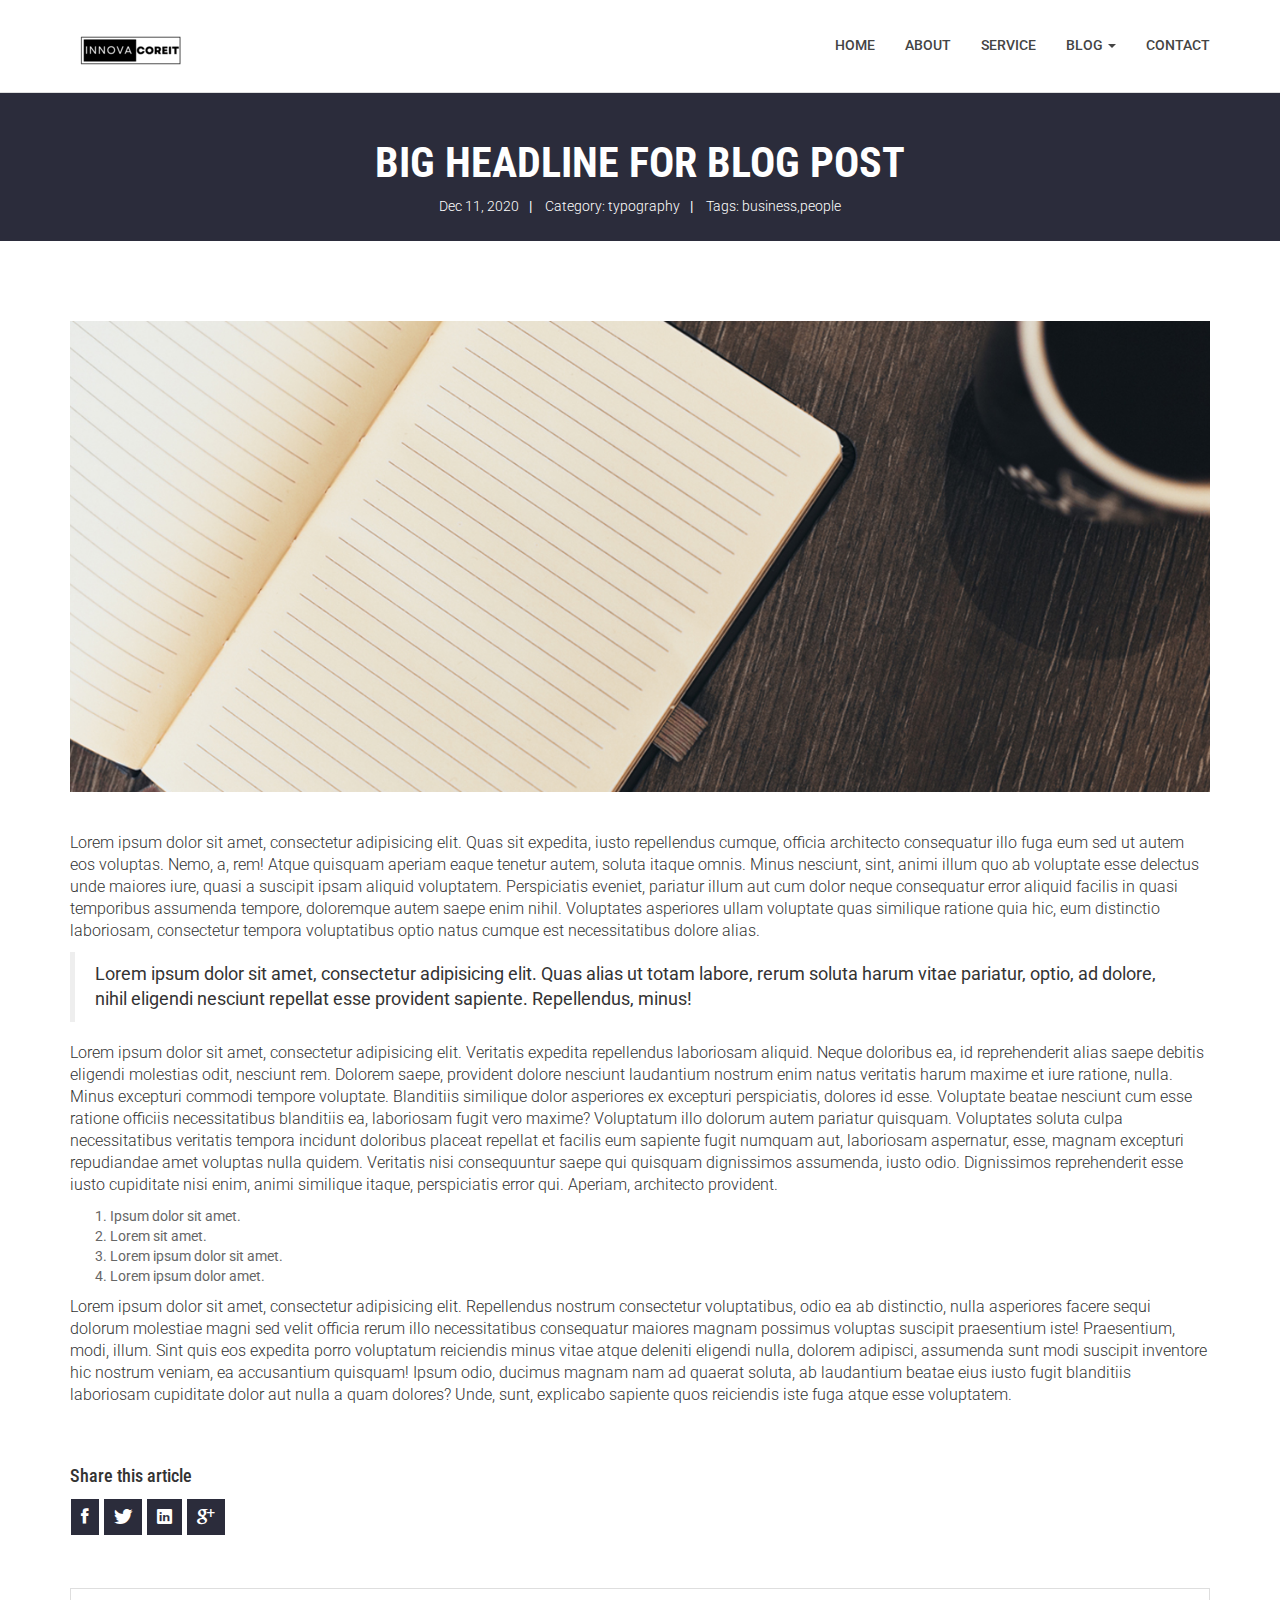
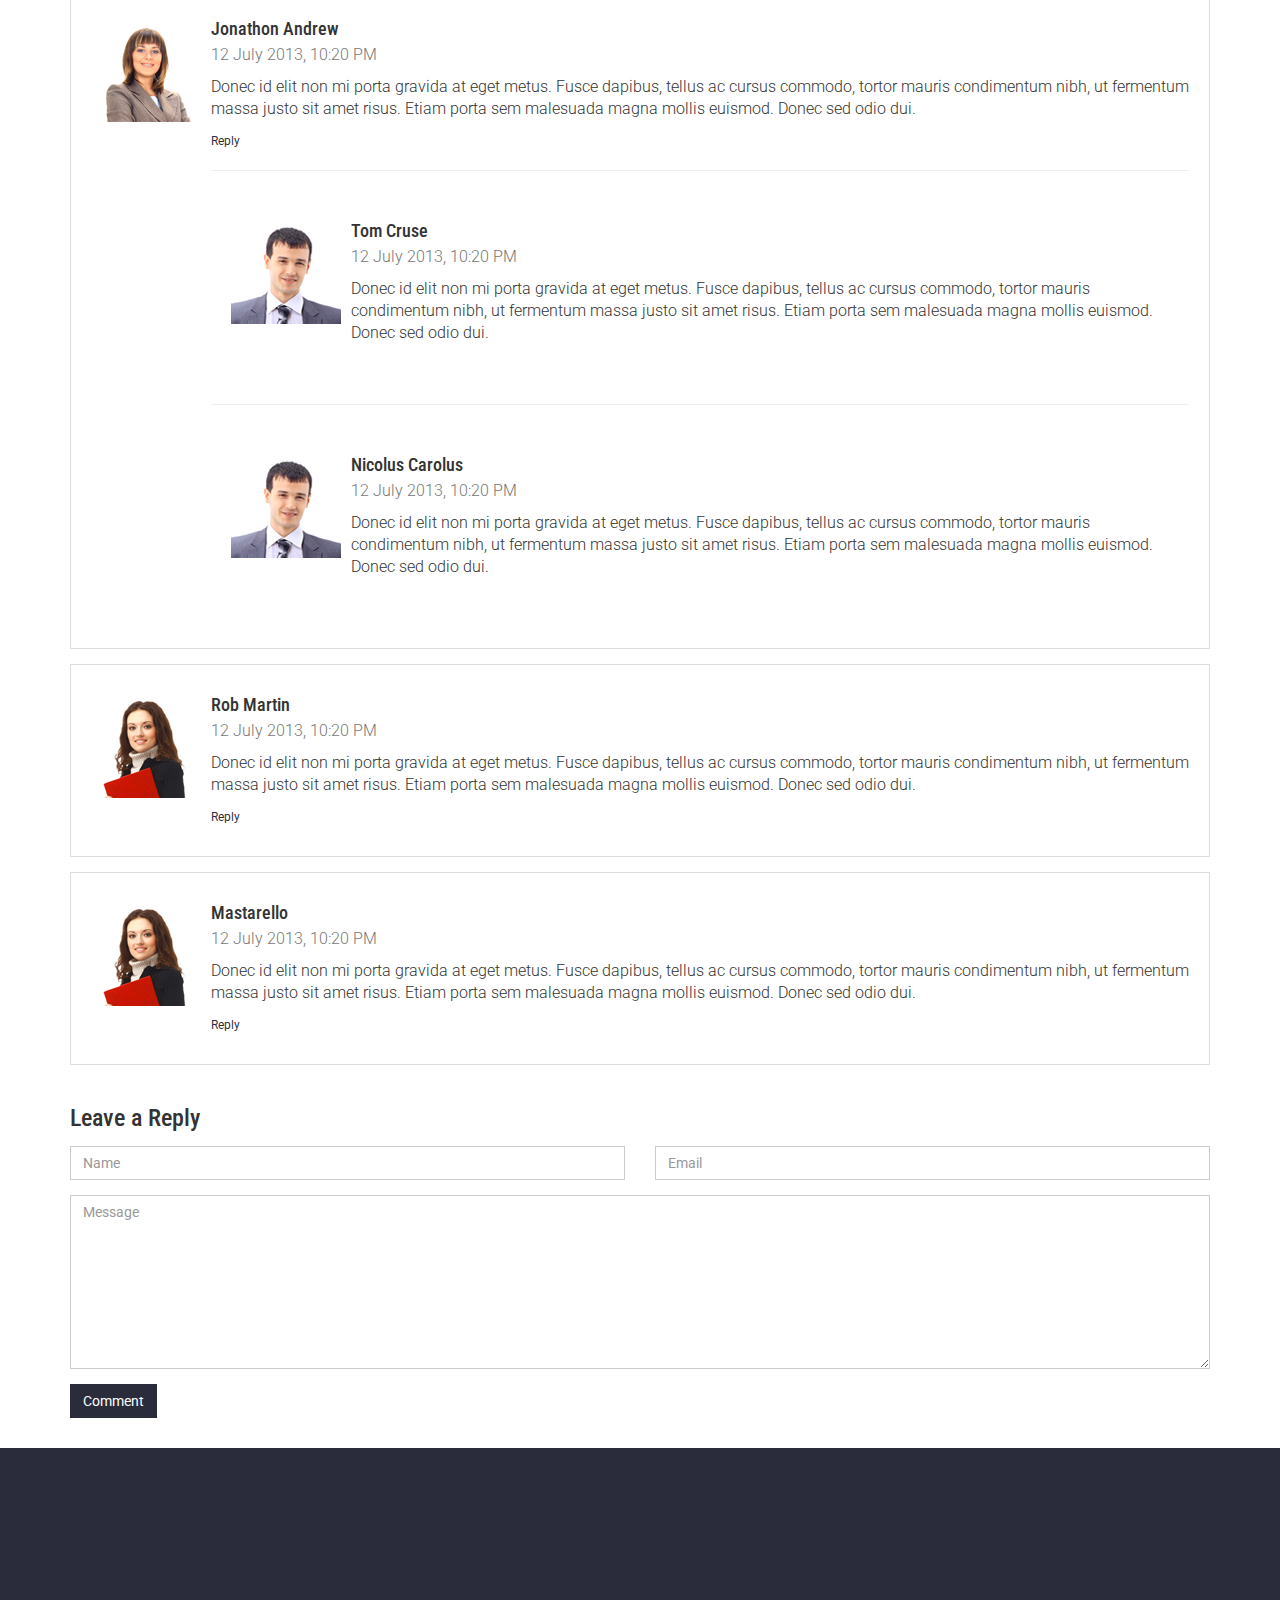
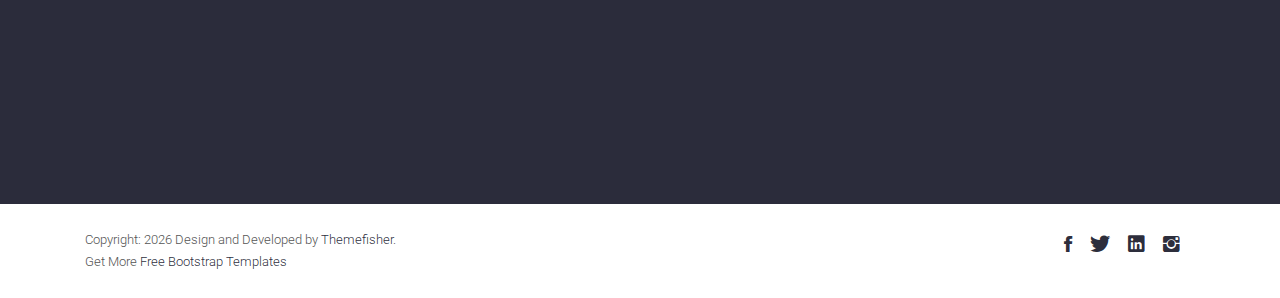
<file: single-post.html>
<!DOCTYPE html>
<html class="no-js">
    <head>
        <!-- Basic Page Needs
        ================================================== -->
        <meta charset="utf-8">
        <meta http-equiv="Content-Type" content="text/html; charset=utf-8">
        <link rel="icon" href="favicon.ico">
        <title>Innova Core IT</title>
        <meta name="description" content="">
        <meta name="keywords" content="">
        <meta name="author" content="">
        <!-- Mobile Specific Metas
        ================================================== -->
        <meta name="format-detection" content="telephone=no">
        <meta name="viewport" content="width=device-width, initial-scale=1">

        
        <!-- Template CSS Files
        ================================================== -->
        <!-- Twitter Bootstrs CSS -->
        <link rel="stylesheet" href="plugins/bootstrap/bootstrap.min.css">
        <!-- Ionicons Fonts Css -->
        <link rel="stylesheet" href="plugins/ionicons/ionicons.min.css">
        <!-- animate css -->
        <link rel="stylesheet" href="plugins/animate-css/animate.css">
        <!-- Hero area slider css-->
        <link rel="stylesheet" href="plugins/slider/slider.css">
        <!-- owl craousel css -->
        <link rel="stylesheet" href="plugins/owl-carousel/owl.carousel.css">
        <link rel="stylesheet" href="plugins/owl-carousel/owl.theme.css">
        <!-- Fancybox -->
        <link rel="stylesheet" href="plugins/facncybox/jquery.fancybox.css">
        <!-- template main css file -->
        <link rel="stylesheet" href="css/style.css">
    </head>
    <body>


        <!--
        ==================================================
        Header Section Start
        ================================================== -->
        <header id="top-bar" class="navbar-fixed-top animated-header">
            <div class="container">
                <div class="navbar-header">
                    <!-- responsive nav button -->
                    <button type="button" class="navbar-toggle" data-toggle="collapse" data-target=".navbar-collapse">
                    <span class="sr-only">Toggle navigation</span>
                    <span class="icon-bar"></span>
                    <span class="icon-bar"></span>
                    <span class="icon-bar"></span>
                    </button>
                    <!-- /responsive nav button -->
                    
                    <!-- logo -->
                    <div class="navbar-brand">
                        <a href="index.html" >
                            <img src="images/logo.png" alt="">
                        </a>
                    </div>
                    <!-- /logo -->
                </div>
                <!-- main menu -->
                <nav class="collapse navbar-collapse navbar-right" role="navigation">
                    <div class="main-menu">
                        <ul class="nav navbar-nav navbar-right">
                            <li>
                                <a href="index.html" >Home</a>
                            </li>
                            <li><a href="about.html">About</a></li>
                            <li><a href="service.html">Service</a></li>
                            <!-- <li class="dropdown">
                                <a href="#" class="dropdown-toggle" data-toggle="dropdown">Pages <span class="caret"></span></a>
                                <div class="dropdown-menu">
                                    <ul>
                                        <li><a href="404.html">404 Page</a></li>
                                        <li><a href="gallery.html">Gallery</a></li>
                                    </ul>
                                </div>
                            </li> -->
                            <li class="dropdown">
                                <a href="#" class="dropdown-toggle" data-toggle="dropdown">Blog <span class="caret"></span></a>
                                <div class="dropdown-menu">
                                    <ul>
                                        <li><a href="blog-fullwidth.html">Blog Full</a></li>
                                        <li><a href="blog-left-sidebar.html">Blog Left sidebar</a></li>
                                        <li><a href="blog-right-sidebar.html">Blog Right sidebar</a></li>
                                    </ul>
                                </div>
                            </li>
                            <li><a href="contact.html">Contact</a></li>
                        </ul>
                    </div>
                </nav>
                <!-- /main nav -->
            </div>
        </header>
        

<!--
==================================================
Global Page Section Start
================================================== -->
<section class="global-page-header">
    <div class="container">
        <div class="row">
            <div class="col-md-12">
                <div class="block">
                    <h2>Big Headline for Blog Post</h2>
                    <div class="portfolio-meta">
                        <span>Dec 11, 2020</span>|
                        <span> Category: typography</span>|
                        <span> Tags: <a href="">business</a>,<a href="">people</a></span>
                    </div>
                </div>
            </div>
        </div>
    </div>
</section><!--/#Page header-->


<section class="single-post">
    <div class="container">
        <div class="row">
            <div class="col-md-12">
                <div class="post-img">
                    <img class="img-responsive" alt="" src="images/blog/post-1.jpg">
                </div>
                <div class="post-content">
                    <p>
                        Lorem ipsum dolor sit amet, consectetur adipisicing elit. Quas sit expedita, iusto repellendus cumque, officia architecto consequatur illo fuga eum sed ut autem eos voluptas. Nemo, a, rem! Atque quisquam aperiam eaque tenetur autem, soluta itaque omnis. Minus nesciunt, sint, animi illum quo ab voluptate esse delectus unde maiores iure, quasi a suscipit ipsam aliquid voluptatem. Perspiciatis eveniet, pariatur illum aut cum dolor neque consequatur error aliquid facilis in quasi temporibus assumenda tempore, doloremque autem saepe enim nihil. Voluptates asperiores ullam voluptate quas similique ratione quia hic, eum distinctio laboriosam, consectetur tempora voluptatibus optio natus cumque est necessitatibus dolore alias.
                    </p>
                    <blockquote>
                        Lorem ipsum dolor sit amet, consectetur adipisicing elit. Quas alias ut totam labore, rerum soluta harum vitae pariatur, optio, ad dolore, nihil eligendi nesciunt repellat esse provident sapiente. Repellendus, minus!
                    </blockquote>
                    <p>
                        Lorem ipsum dolor sit amet, consectetur adipisicing elit. Veritatis expedita repellendus laboriosam aliquid. Neque doloribus ea, id reprehenderit alias saepe debitis eligendi molestias odit, nesciunt rem. Dolorem saepe, provident dolore nesciunt laudantium nostrum enim natus veritatis harum maxime et iure ratione, nulla. Minus excepturi commodi tempore voluptate. Blanditiis similique dolor asperiores ex excepturi perspiciatis, dolores id esse. Voluptate beatae nesciunt cum esse ratione officiis necessitatibus blanditiis ea, laboriosam fugit vero maxime? Voluptatum illo dolorum autem pariatur quisquam. Voluptates soluta culpa necessitatibus veritatis tempora incidunt doloribus placeat repellat et facilis eum sapiente fugit numquam aut, laboriosam aspernatur, esse, magnam excepturi repudiandae amet voluptas nulla quidem. Veritatis nisi consequuntur saepe qui quisquam dignissimos assumenda, iusto odio. Dignissimos reprehenderit esse iusto cupiditate nisi enim, animi similique itaque, perspiciatis error qui. Aperiam, architecto provident.
                    </p>
                    <ol>
                        <li>Ipsum dolor sit amet.</li>
                        <li>Lorem sit amet.</li>
                        <li>Lorem ipsum dolor sit amet.</li>
                        <li>Lorem ipsum dolor amet.</li>
                    </ol>
                    <p>
                        Lorem ipsum dolor sit amet, consectetur adipisicing elit. Repellendus nostrum consectetur voluptatibus, odio ea ab distinctio, nulla asperiores facere sequi dolorum molestiae magni sed velit officia rerum illo necessitatibus consequatur maiores magnam possimus voluptas suscipit praesentium iste! Praesentium, modi, illum. Sint quis eos expedita porro voluptatum reiciendis minus vitae atque deleniti eligendi nulla, dolorem adipisci, assumenda sunt modi suscipit inventore hic nostrum veniam, ea accusantium quisquam! Ipsum odio, ducimus magnam nam ad quaerat soluta, ab laudantium beatae eius iusto fugit blanditiis laboriosam cupiditate dolor aut nulla a quam dolores? Unde, sunt, explicabo sapiente quos reiciendis iste fuga atque esse voluptatem.
                    </p>
                </div>
                <ul class="social-share">
                    <h4>Share this article</h4>
                    <li>
                        <a href="#" class="Facebook">
                            <i class="ion-social-facebook"></i>
                        </a>
                    </li>
                    <li>
                        <a href="#" class="Twitter">
                            <i class="ion-social-twitter"></i>
                        </a>
                    </li>
                    <li>
                        <a href="#" class="Linkedin">
                            <i class="ion-social-linkedin"></i>
                        </a>
                    </li>
                    <li>
                        <a href="#" class="Google Plus">
                            <i class="ion-social-googleplus"></i>
                        </a>
                    </li>
                    
                </ul>
                
            </div>
        </div>
        <div class="row">
            <div class="col-md-12">
                <div class="comments">
                    <div class="media">
                        <a href="" class="pull-left">
                            <img alt="" src="images/avater.jpg" class="media-object">
                        </a>
                        <div class="media-body">
                            <h4 class="media-heading">
                            Jonathon Andrew</h4>
                            <p class="text-muted">
                                12 July 2013, 10:20 PM
                            </p>
                            <p>
                                Donec id elit non mi porta gravida at eget metus. Fusce dapibus, tellus ac cursus commodo, tortor mauris condimentum nibh, ut fermentum massa justo sit amet risus. Etiam porta sem malesuada magna mollis euismod. Donec sed odio dui.
                            </p>
                            <a href="">Reply</a>
                            <hr>
                            <!-- Nested media object -->
                            <div class="media">
                                <a href="" class="pull-left">
                                    <img alt="" src="images/avater-1.jpg" class="media-object">
                                </a>
                                <div class="media-body">
                                    <h4 class="media-heading">
                                    Tom Cruse </h4>
                                    <p class="text-muted">
                                        12 July 2013, 10:20 PM
                                    </p>
                                    <p>
                                        Donec id elit non mi porta gravida at eget metus. Fusce dapibus, tellus ac cursus commodo, tortor mauris condimentum nibh, ut fermentum massa justo sit amet risus. Etiam porta sem malesuada magna mollis euismod. Donec sed odio dui.
                                    </p>
                                </div>
                            </div>
                            <!--end media-->
                            <hr>
                            <div class="media">
                                <a href="" class="pull-left">
                                    <img alt="" src="images/avater-1.jpg" class="media-object">
                                </a>
                                <div class="media-body">
                                    <h4 class="media-heading">
                                    Nicolus Carolus </h4>
                                    <p class="text-muted">
                                        12 July 2013, 10:20 PM
                                    </p>
                                    <p>
                                        Donec id elit non mi porta gravida at eget metus. Fusce dapibus, tellus ac cursus commodo, tortor mauris condimentum nibh, ut fermentum massa justo sit amet risus. Etiam porta sem malesuada magna mollis euismod. Donec sed odio dui.
                                    </p>
                                </div>
                            </div>
                            <!--end media-->
                        </div>
                    </div>
                    <div class="media">
                        <a href="" class="pull-left">
                            <img alt="" src="images/avater-2.jpg" class="media-object">
                        </a>
                        <div class="media-body">
                            <h4 class="media-heading">
                            Rob Martin</h4>
                            <p class="text-muted">
                                12 July 2013, 10:20 PM
                            </p>
                            <p>
                                Donec id elit non mi porta gravida at eget metus. Fusce dapibus, tellus ac cursus commodo, tortor mauris condimentum nibh, ut fermentum massa justo sit amet risus. Etiam porta sem malesuada magna mollis euismod. Donec sed odio dui.
                            </p>
                            <a href="">Reply</a>
                        </div>
                    </div>
                    <div class="media">
                        <a href="" class="pull-left">
                            <img alt="" src="images/avater-2.jpg" class="media-object">
                        </a>
                        <div class="media-body">
                            <h4 class="media-heading">
                            Mastarello </h4>
                            <p class="text-muted">
                                12 July 2013, 10:20 PM
                            </p>
                            <p>
                                Donec id elit non mi porta gravida at eget metus. Fusce dapibus, tellus ac cursus commodo, tortor mauris condimentum nibh, ut fermentum massa justo sit amet risus. Etiam porta sem malesuada magna mollis euismod. Donec sed odio dui.
                            </p>
                            <a href="">Reply</a>
                        </div>
                    </div>
                </div>
                <div class="post-comment">
                    <h3>Leave a Reply</h3>
                    <form role="form" class="form-horizontal">
                        <div class="form-group">
                            <div class="col-lg-6">
                                <input type="text" class="col-lg-12 form-control" placeholder="Name">
                            </div>
                            <div class="col-lg-6">
                                <input type="text" class="col-lg-12 form-control" placeholder="Email">
                            </div>
                        </div>
                        <div class="form-group">
                            <div class="col-lg-12">
                                <textarea class=" form-control" rows="8" placeholder="Message"></textarea>
                            </div>
                        </div>
                        <p>
                        </p>
                        <p>
                            <button class="btn btn-send" type="submit">Comment</button>
                        </p>
                        
                        <p></p>
                    </form>
                </div>
                
            </div>
        </div>
    </div>
</section>   




            <!--
            ==================================================
            Call To Action Section Start
            ================================================== -->
            <section id="call-to-action">
                <div class="container">
                    <div class="row">
                        <div class="col-md-12">
                            <div class="block">
                                <h2 class="title wow fadeInDown" data-wow-delay=".3s" data-wow-duration="500ms">SO WHAT YOU THINK ?</h1>
                                <p class="wow fadeInDown" data-wow-delay=".5s" data-wow-duration="500ms">Lorem ipsum dolor sit amet, consectetur adipisicing elit. Nobis,<br>possimus commodi, fugiat magnam temporibus vero magni recusandae? Dolore, maxime praesentium.</p>
                                <a href="contact.html" class="btn btn-default btn-contact wow fadeInDown" data-wow-delay=".7s" data-wow-duration="500ms">Contact With Me</a>
                            </div>
                        </div>
                        
                    </div>
                </div>
            </section>

            <!--
            ==================================================
            Footer Section Start
            ================================================== -->
            <footer id="footer">
                <div class="container">
                    <div class="col-md-8">
                        <p class="copyright">Copyright: <span><script>document.write(new Date().getFullYear())</script></span> Design and Developed by <a href="http://www.Themefisher.com" target="_blank">Themefisher</a>. <br> 
                            Get More 
                            <a href="https://themefisher.com/free-bootstrap-templates/" target="_blank">
                                Free Bootstrap Templates
                            </a>
                        </p>
                    </div>
                    <div class="col-md-4">
                        <!-- Social Media -->
                        <ul class="social">
                            <li>
                                <a href="https://www.facebook.com/sachu7906" class="Facebook">
                                    <i class="ion-social-facebook"></i>
                                </a>
                            </li>
                            <li>
                                <a href="https://x.com/Sachurajput7906" class="Twitter">
                                    <i class="ion-social-twitter"></i>
                                </a>
                            </li>
                            <li>
                                <a href="https://www.linkedin.com/in/sachinkumar79/" class="Linkedin">
                                    <i class="ion-social-linkedin"></i>
                                </a>
                            </li>
                            <li>
                                <a href="https://www.instagram.com/rajputsachin_79/" class="Google Plus">
                                    <i class="ion-social-instagram"></i>

                                </a>
                            </li>
                        </ul>
                    </div>
                </div>
            </footer> <!-- /#footer -->

	<!-- Template Javascript Files
	================================================== -->
	<!-- jquery -->
	<script src="plugins/jQurey/jquery.min.js"></script>
	<!-- Form Validation -->
    <script src="plugins/form-validation/jquery.form.js"></script> 
    <script src="plugins/form-validation/jquery.validate.min.js"></script>
	<!-- owl carouserl js -->
	<script src="plugins/owl-carousel/owl.carousel.min.js"></script>
	<!-- bootstrap js -->
	<script src="plugins/bootstrap/bootstrap.min.js"></script>
	<!-- wow js -->
	<script src="plugins/wow-js/wow.min.js"></script>
	<!-- slider js -->
	<script src="plugins/slider/slider.js"></script>
	<!-- Fancybox -->
	<script src="plugins/facncybox/jquery.fancybox.js"></script>
	<!-- template main js -->
	<script src="js/main.js"></script>
 	</body>
</html>
</file>
<file: plugins/slider/slider.css>
/* -------------------------------- 

Primary style

-------------------------------- */


.cd-words-wrapper {
  display: inline-block;
  position: relative;
  text-align: left;
}
.cd-words-wrapper b {
  display: inline-block;
  position: absolute;
  white-space: nowrap;
  left: 0;
  top: 0;
}
.cd-words-wrapper b.is-visible {
  position: relative;
}
.no-js .cd-words-wrapper b {
  opacity: 0;
}
.no-js .cd-words-wrapper b.is-visible {
  opacity: 1;
}


xslide 

-------------------------------- */
.cd-headline.slide span {
  display: inline-block;
  padding: .2em 0;
}
.cd-headline.slide .cd-words-wrapper {
  overflow: hidden;
  vertical-align: top;
  width: auto!important;
}
.cd-headline.slide b {
  opacity: 0;
  top: .2em;
}
.cd-headline.slide b.is-visible {
  top: 0;
  opacity: 1;
  -webkit-animation: slide-in 0.6s;
  -moz-animation: slide-in 0.6s;
  animation: slide-in 0.6s;
}
.cd-headline.slide b.is-hidden {
  -webkit-animation: slide-out 0.6s;
  -moz-animation: slide-out 0.6s;
  animation: slide-out 0.6s;
}

@-webkit-keyframes slide-in {
  0% {
    opacity: 0;
    -webkit-transform: translateY(-100%);
  }
  60% {
    opacity: 1;
    -webkit-transform: translateY(20%);
  }
  100% {
    opacity: 1;
    -webkit-transform: translateY(0);
  }
}
@-moz-keyframes slide-in {
  0% {
    opacity: 0;
    -moz-transform: translateY(-100%);
  }
  60% {
    opacity: 1;
    -moz-transform: translateY(20%);
  }
  100% {
    opacity: 1;
    -moz-transform: translateY(0);
  }
}
@keyframes slide-in {
  0% {
    opacity: 0;
    -webkit-transform: translateY(-100%);
    -moz-transform: translateY(-100%);
    -ms-transform: translateY(-100%);
    -o-transform: translateY(-100%);
    transform: translateY(-100%);
  }
  60% {
    opacity: 1;
    -webkit-transform: translateY(20%);
    -moz-transform: translateY(20%);
    -ms-transform: translateY(20%);
    -o-transform: translateY(20%);
    transform: translateY(20%);
  }
  100% {
    opacity: 1;
    -webkit-transform: translateY(0);
    -moz-transform: translateY(0);
    -ms-transform: translateY(0);
    -o-transform: translateY(0);
    transform: translateY(0);
  }
}
@-webkit-keyframes slide-out {
  0% {
    opacity: 1;
    -webkit-transform: translateY(0);
  }
  60% {
    opacity: 0;
    -webkit-transform: translateY(120%);
  }
  100% {
    opacity: 0;
    -webkit-transform: translateY(100%);
  }
}
@-moz-keyframes slide-out {
  0% {
    opacity: 1;
    -moz-transform: translateY(0);
  }
  60% {
    opacity: 0;
    -moz-transform: translateY(120%);
  }
  100% {
    opacity: 0;
    -moz-transform: translateY(100%);
  }
}
@keyframes slide-out {
  0% {
    opacity: 1;
    -webkit-transform: translateY(0);
    -moz-transform: translateY(0);
    -ms-transform: translateY(0);
    -o-transform: translateY(0);
    transform: translateY(0);
  }
  60% {
    opacity: 0;
    -webkit-transform: translateY(120%);
    -moz-transform: translateY(120%);
    -ms-transform: translateY(120%);
    -o-transform: translateY(120%);
    transform: translateY(120%);
  }
  100% {
    opacity: 0;
    -webkit-transform: translateY(100%);
    -moz-transform: translateY(100%);
    -ms-transform: translateY(100%);
    -o-transform: translateY(100%);
    transform: translateY(100%);
  }
}
/* --------------------------------
</file>
<file: css/style.css>
@import url(http://fonts.googleapis.com/css?family=Roboto:400,300,100,500,700);
@import url(http://fonts.googleapis.com/css?family=Roboto+Condensed:400,300,700);
@import url(http://fonts.googleapis.com/css?family=Glegoo);
body {
  font-family: "Roboto", sans-serif;
}

h1, h2, h3, h4, h5, h6 {
  font-family: "Roboto Condensed", sans-serif;
}

h2 {
  font-size: 26px;
}

p {
  font-family: "Roboto", sans-serif;
  line-height: 22px;
  font-size: 16px;
  font-weight: 300;
}

body {
  background: #ffffff;
}

ul {
  padding-left: 0;
}

ul li {
  list-style: none;
}

a:hover {
  text-decoration: none;
}

.section-heading {
  text-align: center;
  margin-bottom: 65px;
}

.section-heading p {
  font-size: 14px;
  font-weight: 300;
  color: #727272;
  line-height: 20px;
}

.title {
  font-size: 30px;
  line-height: 1.1;
  font-weight: 300;
  color: #333;
  text-transform: uppercase;
  margin-bottom: 20px;
}

.subtitle {
  font-size: 24px;
  font-weight: 600;
  margin-bottom: 18px;
  text-transform: uppercase;
}

.subtitle-des {
  color: #727272;
  font-size: 14px;
  margin-bottom: 35px;
  font-weight: 300;
}

.pages {
  padding: 80px 0 40px;
}

.moduler {
  padding: 140px 0;
}

.social-share li {
  display: inline-block;
  margin: 3px 1px;
}

.social-share a {
  font-size: 20px;
  color: #fff;
  background: #202130f2;
  padding: 4px 10px;
  display: inline-block;
}

.fancybox-close {
  background: url("../images/icons/close.png") no-repeat scroll 0 0 transparent;
  height: 50px;
  right: 0;
  top: 0;
  width: 50px;
}

.fancybox-next span {
  background: url("../images/icons/right.png") no-repeat scroll center center #009ee3;
  height: 50px;
  width: 50px;
  right: 0;
}

.fancybox-prev span {
  background: url("../images/icons/left.png") no-repeat scroll center center #009ee3;
  height: 50px;
  width: 50px;
  left: 0;
}

.fancybox-title {
  padding: 15px 8px;
}

.fancybox-title h3 {
  font-size: 15px;
  margin: 0;
}

.global-page-header {
  background-attachment: fixed;
  background-size: cover;
  padding: 120px 0 25px 0;
  position: relative;
  background: #202130f2;
  color: #fff;
}

.global-page-header h2 {
  font-size: 42px;
  font-weight: bold;
  color: #fff;
  text-transform: uppercase;
}

.global-page-header .breadcrumb {
  background: none;
  font-size: 16px;
  padding: 8px  0;
}

.global-page-header .breadcrumb .active, .global-page-header .breadcrumb li a {
  color: #fff;
}

.global-page-header .block {
  position: relative;
  z-index: 99;
  text-align: center;
}

.works-fit {
  padding: 40px 0;
}

.works-fit figure .buttons {
  left: 14%;
}

.company-description {
  margin-top: 80px;
}

.company-description .block h3 {
  margin-top: 0;
}

.company-description .block p {
  color: #727272;
}

/*=== MEDIA QUERY ===*/
.navbar-default .navbar-nav li a:hover {
  color: #202130f2;
}

.navbar.navbar-default {
  border: 0;
  border-radius: 0;
  margin-bottom: 0;
}

.navbar.navbar-default .navbar-toggle {
  margin-top: 32px;
}

.navbar-header .navbar-brand {
  padding: 5px 0;
}

.navbar-header .navbar-brand a {
  height: auto;
  display: inline-block;
  margin-top: 8px;
}

.navbar-inverse .navbar-toggle {
  background: #444;
}

.navbar-inverse .navbar-toggle:focus {
  background: #444;
}

#top-bar {
  background: #fff;
  color: #fff;
  transition: all 0.2s ease-out 0s;
  padding: 15px 0;
  box-shadow: 0 0 3px 0 rgba(0, 0, 0, 0.1);
  border-bottom: 1px solid #dedede;
}

#top-bar .navbar-nav li a:hover {
  background: transparent;
}

#top-bar.animated-header {
  padding: 20px 0;
  background: #fff;
  box-shadow: none;
}

#top-bar .main-menu li {
  position: relative;
}

#top-bar .main-menu li a {
  color: #444;
  font-size: 14px;
  font-weight: 500;
  border-bottom: 2px solid transparent;
  transition: .3s all;
  text-transform: uppercase;
}

#top-bar .main-menu li a:hover {
  color: #202130f2;
}

.navbar-custom .nav li a {
  position: relative;
  color: #222222;
}

.navbar-right .dropdown-menu {
  right: auto;
  left: 0;
}

.navbar-custom .dropdown-menu {
  position: absolute;
  display: block;
  visibility: hidden;
  opacity: 0;
}

.navbar-toggle {
  background: #222222;
}

.navbar-toggle .icon-bar {
  background: #fff;
}

.dropdown-menu ul {
  list-style: none;
  padding: 15px;
  margin-left: auto;
  margin-right: auto;
  margin-bottom: 0;
  margin-top: -5px;
  background: #fff;
  background-color: rgba(0, 0, 0, 0.95);
  box-shadow: 0 2px 0.09px rgba(0, 0, 0, 0.15);
}

.nav .open a {
  background-color: transparent;
}

.nav .open a:focus {
  background-color: transparent;
}

#top-bar .dropdown-menu ul li a {
  display: block;
  font-size: 13px;
  font-weight: 400;
  line-height: normal;
  text-decoration: none;
  padding: 8px 0;
  color: #fff;
  border-bottom: 1px solid rgba(0, 0, 0, 0.1);
}

#hero-area {
  background: url("../images/slider.jpg") no-repeat 50%;
  background-size: cover;
  background-attachment: fixed;
  padding: 230px 0;
  color: #fff;
  box-shadow: 0 0 8px rgba(0, 0, 0, 0.3);
  position: relative;
}

#hero-area:before {
  content: '';
  z-index: 9;
  background: rgba(255, 255, 255, 0.78);
  position: absolute;
  top: 0;
  left: 0;
  right: 0;
  bottom: 0;
}

#hero-area .block {
  position: relative;
  z-index: 999;
}

#hero-area h1 {
  font-size: 40px;
  line-height: 50px;
  color: #333;
  font-weight: 700;
  margin-bottom: 15px;
  text-transform: uppercase;
}

#hero-area h2 {
  font-size: 18px;
  font-weight: 300;
  margin-bottom: 38px;
  line-height: 27px;
  text-transform: uppercase;
  color: #666;
  font-family: 'Roboto', sans-serif;
  margin-top: 25px;
}

#hero-area .btn {
  background: #414141;
  border: none;
  color: #fff;
  padding: 20px 35px;
  margin-top: 30px;
  font-size: 16px;
  font-size: 13px;
  line-height: 1em;
  text-transform: uppercase;
  letter-spacing: normal;
  border-radius: 0;
}

#call-to-action {
  background: #202130f2;
  background-size: cover;
  background-attachment: fixed;
  padding: 80px 0;
  text-align: center;
  position: relative;
  font-weight: 700;
  color: #fff;
}

#call-to-action .block {
  position: relative;
  z-index: 99;
  color: #fff;
}

#call-to-action .block h2 {
  margin-bottom: 15px;
  color: #fff;
}

#call-to-action .block p {
  font-size: 15px;
  font-weight: 300;
  font-family: 'Roboto', sans-serif;
  margin-top: 20px;
}

#call-to-action .block .btn-contact {
  background: #fff;
  border: none;
  color: #202130f2;
  padding: 16px 35px;
  margin-top: 20px;
  font-size: 12px;
  letter-spacing: 2px;
  text-transform: uppercase;
  border-radius: 0;
}

#call-to-action .block .btn-contact i {
  margin-right: 10px;
}

#about {
  padding: 110px 0;
}

#about .block {
  padding: 20px 30px 0 30px;
}

#about .block h2 {
  font-size: 24px;
  font-weight: 600;
  margin-bottom: 30px;
  text-transform: uppercase;
}

#about .block p {
  color: #727272;
  font-size: 16px;
  line-height: 28px;
  margin-bottom: 35px;
}

#about .block img {
  max-width: 100%;
}

.about-feature {
  margin-top: 50px;
}

.about-feature .block {
  color: #fff;
  width: 33.33%;
  padding: 5%;
  float: left;
}

.about-feature .block p {
  font-weight: 300;
}

.about-feature .about-feature-1 {
  background: #80a6ab;
}

.about-feature .about-feature-2 {
  background: #758d91;
}

.about-feature .about-feature-3 {
  background: #80a6ab;
}

.works {
  padding: 80px 0;
  background: #FCFCFC;
}

.works .block {
  position: relative;
  z-index: 99;
}

.works .block:hover .img-overly .overly {
  opacity: 1;
}

.works .block h4 {
  padding: 20px 15px;
  margin-top: 0;
  color: #666;
}

.works .block .img-overly {
  position: relative;
  background: rgba(0, 0, 0, 0.85);
}

.works .block .img-overly img {
  border-radius: 0;
}

.works .block .img-overly .overly {
  background: rgba(57, 181, 74, 0.9);
  position: absolute;
  top: 0;
  right: 0;
  left: 0;
  bottom: 0;
  opacity: 0;
  transition: .3s all;
}

.works .block .img-overly .overly a {
  position: absolute;
  top: 45%;
  left: 22%;
}

.works .block .img-overly .overly a i {
  font-size: 30px;
  color: #fff;
}

figure {
  background: #fff;
  margin-bottom: 45px;
  box-shadow: 0 2px 5px 0 rgba(0, 0, 0, 0.04), 0 2px 10px 0 rgba(0, 0, 0, 0.06);
}

figure .img-wrapper {
  position: relative;
  overflow: hidden;
}

figure img {
  -webkit-transform: scale3d(1, 1, 1);
  transform: scale3d(1, 1, 1);
  transition: -webkit-transform 400ms;
  transition: transform 400ms;
  transition: transform 400ms, -webkit-transform 400ms;
}

figure:hover img {
  -webkit-transform: scale3d(1.2, 1.2, 1);
  transform: scale3d(1.2, 1.2, 1);
}

figure:hover .overlay {
  opacity: 1;
}

figure:hover .overlay .buttons a {
  -webkit-transform: scale3d(1, 1, 1);
  transform: scale3d(1, 1, 1);
}

figure .overlay {
  position: absolute;
  top: 0;
  left: 0;
  right: 0;
  bottom: 0;
  padding: 10px;
  text-align: center;
  background: rgba(0, 0, 0, 0.7);
  opacity: 0;
  transition: opacity 400ms;
}

figure .overlay a {
  display: inline-block;
  color: #fff;
  padding: 10px 23px;
  line-height: 1;
  border: 1px solid #fff;
  border-radius: 0px;
  margin: 4px;
  -webkit-transform: scale3d(0, 0, 0);
  transform: scale3d(0, 0, 0);
  transition: all 400ms;
}

figure .overlay a:hover {
  text-decoration: none;
}

figure .overlay:hover a {
  -webkit-transform: scale3d(1, 1, 1);
  transform: scale3d(1, 1, 1);
}

figure .buttons {
  position: absolute;
  top: 45%;
  left: 24%;
}

figure figcaption {
  padding: 20px 25px;
  margin-top: 0;
  color: #666;
}

figure figcaption h4 {
  margin: 0;
}

figure figcaption h4 a {
  color: #202130f2;
}

figure figcaption p {
  font-size: 14px;
  margin-bottom: 0;
  margin-top: 5px;
}

#feature {
  padding: 80px 0;
}

#feature .media {
  margin: 0px 0 70px 0;
}

#feature .media .media-left {
  padding-right: 25px;
}

#feature h3 {
  color: #222222;
  font-size: 18px;
  text-transform: uppercase;
  text-align: center;
  margin-bottom: 20px;
  margin: 0px 0px 15px;
  font-weight: 400;
}

#feature p {
  line-height: 25px;
  font-size: 14px;
  color: #777777;
}

#feature .icon {
  text-decoration: none;
  color: #fff;
  background-color: #202130f2;
  height: 100px;
  text-align: center;
  width: 100px;
  font-size: 50px;
  line-height: 100px;
  overflow: hidden;
  -webkit-border-radius: 50%;
  -moz-border-radius: 50%;
  -ms-border-radius: 50%;
  -o-border-radius: 50%;
  /* text-shadow: #00a4ba 1px 1px, #00a4ba 2px 2px, #00a4ba 3px 3px, #00a4ba 4px 4px, #00a4ba 5px 5px, #00a4ba 6px 6px, #00a4ba 7px 7px, #00a4ba 8px 8px, #00a4ba 9px 9px, #00a4ba 10px 10px, #00a4ba 11px 11px, #00a4ba 12px 12px, #00a4ba 13px 13px, #00a4ba 14px 14px, #00a4ba 15px 15px, #00a4ba 16px 16px, #00a4ba 17px 17px, #00a4ba 18px 18px, #00a4ba 19px 19px, #00a4ba 20px 20px, #00a4ba 21px 21px, #00a4ba 22px 22px, #00a4ba 23px 23px, #00a4ba 24px 24px, #00a4ba 25px 25px, #00a4ba 26px 26px, #00a4ba 27px 27px, #00a4ba 28px 28px, #00a4ba 29px 29px, #00a4ba 30px 30px, #00a4ba 31px 31px, #00a4ba 32px 32px, #00a4ba 33px 33px, #00a4ba 34px 34px, #00a4ba 35px 35px, #00a4ba 36px 36px, #00a4ba 37px 37px, #00a4ba 38px 38px, #00a4ba 39px 39px, #00a4ba 40px 40px, #00a4ba 41px 41px, #00a4ba 42px 42px, #00a4ba 43px 43px, #00a4ba 44px 44px, #00a4ba 45px 45px, #00a4ba 46px 46px, #00a4ba 47px 47px, #00a4ba 48px 48px, #00a4ba 49px 49px, #00a4ba 50px 50px, #00a4ba 51px 51px, #00a4ba 52px 52px, #00a4ba 53px 53px, #00a4ba 54px 54px, #00a4ba 55px 55px, #00a4ba 56px 56px, #00a4ba 57px 57px, #00a4ba 58px 58px, #00a4ba 59px 59px, #00a4ba 60px 60px, #00a4ba 61px 61px, #00a4ba 62px 62px, #00a4ba 63px 63px, #00a4ba 64px 64px, #00a4ba 65px 65px, #00a4ba 66px 66px, #00a4ba 67px 67px, #00a4ba 68px 68px, #00a4ba 69px 69px, #00a4ba 70px 70px, #00a4ba 71px 71px, #00a4ba 72px 72px, #00a4ba 73px 73px, #00a4ba 74px 74px, #00a4ba 75px 75px, #00a4ba 76px 76px, #00a4ba 77px 77px, #00a4ba 78px 78px, #00a4ba 79px 79px, #00a4ba 80px 80px, #00a4ba 81px 81px, #00a4ba 82px 82px, #00a4ba 83px 83px, #00a4ba 84px 84px, #00a4ba 85px 85px, #00a4ba 86px 86px, #00a4ba 87px 87px, #00a4ba 88px 88px, #00a4ba 89px 89px, #00a4ba 90px 90px, #00a4ba 91px 91px, #00a4ba 92px 92px, #00a4ba 93px 93px, #00a4ba 94px 94px, #00a4ba 95px 95px, #00a4ba 96px 96px, #00a4ba 97px 97px, #00a4ba 98px 98px, #00a4ba 99px 99px, #00a4ba 100px 100px; */
}

.wrapper_404 h1 {
  font-size: 200px;
  color: #202130f2;
  line-height: 1;
}

.wrapper_404 h2 {
  font-size: 50px;
  margin-top: 0;
}

.wrapper_404 .btn-home {
  background: #414141;
  border: none;
  color: #fff;
  padding: 20px 35px;
  margin-top: 10px;
  font-size: 16px;
  font-size: 13px;
  line-height: 1em;
  text-transform: uppercase;
  letter-spacing: normal;
  border-radius: 0;
}

#blog-full-width {
  padding: 40px 0 80px;
}

article {
  padding: 30px 0;
}

.blog-content h2 {
  font-family: 'Roboto', sans-serif;
}

.blog-content h2 a {
  color: #444;
  font-weight: 400;
  font-size: 30px;
}

.blog-content .blog-meta {
  color: #9a9a9a;
  font-weight: 300;
  margin-bottom: 25px;
}

.blog-content .blog-meta span:after {
  content: '/';
  padding: 0 3px 0 6px;
}

.blog-content .blog-meta a {
  color: #acacac;
}

.blog-content .blog-meta p {
  margin-top: 20px;
}

.blog-content .btn-details {
  color: #202130f2;
  padding: 0;
  background: #202130f2;
  color: #fff;
  padding: 8px 18px;
  border-radius: 0;
  margin-top: 15px;
  border: 1px solid #fff;
  box-shadow: 0px 0px 0px 1px #202130f2;
}

.blog-post-image {
  margin-top: 30px;
}

.sidebar {
  padding-top: 60px;
}

.sidebar .widget {
  margin-bottom: 40px;
  padding: 15px;
  border: 1px solid #dedede;
}

.sidebar .widget h3 {
  margin-top: 8px;
}

.sidebar .search input.form-control {
  border-right: 0;
  border-radius: 0;
  box-shadow: inset 0 0px 0px rgba(0, 0, 0, 0.075);
}

.sidebar .search button {
  border-left: 0;
}

.sidebar .search button:hover {
  background: transparent;
}

.sidebar .author .author-img img {
  width: 90px;
  border-radius: 100%;
  margin-top: -40px;
  border: 3px solid #fff;
}

.sidebar .author .author-bio p {
  font-size: 14px;
  color: #888;
}

.sidebar .categories ul li {
  border-bottom: 1px solid #f0f0f0;
  padding: 10px 0;
  list-style: none;
}

.sidebar .categories ul li span.badge {
  float: right;
  background: transparent;
  color: #444;
  border: 1px solid #dedede;
  border-radius: 0;
}

.sidebar .categories ul li a {
  color: #555;
}

.sidebar .categories ul li:last-child {
  border-bottom: none;
}

.sidebar .recent-post ul li {
  margin: 20px 0;
}

.sidebar .recent-post ul li a {
  color: #555;
  font-size: 15px;
}

.sidebar .recent-post ul li a:hover {
  color: #202130f2;
}

.sidebar .recent-post time {
  font-weight: 300;
  color: #999;
  font-size: 12px;
}

#clients {
  padding: 30px 0 60px;
}

#clients .owl-carousel .owl-item {
  margin-right: 10px;
}

#clients .owl-carousel .owl-item img {
  display: block;
  width: 100%;
  -webkit-transform-style: preserve-3d;
}

#contact-section {
  padding: 90px 0;
}

#contact-section .contact-form {
  margin-top: 42px;
}

#contact-section .contact-form .btn-send {
  color: #fff;
  outline: none;
  background: #202130f2;
}

#contact-section .contact-form .btn-send:hover {
  border: 1px solid #202130f2;
}

#contact-section input {
  display: block;
  height: 40px;
  padding: 6px 12px;
  font-size: 13px;
  line-height: 1.428571429;
  background-color: #fff;
  background-image: none;
  border: 1px solid #ccc;
  border-radius: 4px;
  box-shadow: inset 0 1px 1px rgba(0, 0, 0, 0.075);
  transition: border-color ease-in-out 0.15s, box-shadow ease-in-out 0.15s;
  border-radius: 1px;
  border: 1px solid rgba(111, 121, 122, 0.3);
  box-shadow: none;
  -webkit-box-shadow: none;
}

#contact-section textarea {
  display: block;
  border-radius: 0;
  width: 100%;
  padding: 6px 12px;
  font-size: 14px;
  line-height: 1.42857143;
  color: #555555;
  background-color: #fff;
  background-image: none;
  border: 1px solid #cccccc;
  box-shadow: none;
  transition: border-color ease-in-out 0.15s, box-shadow ease-in-out 0.15s;
}

#contact-section .address, #contact-section .email, #contact-section .phone {
  text-align: center;
  background: #F7F7F7;
  padding: 20px 0 40px 0;
  margin-bottom: 20px;
}

#contact-section .address i, #contact-section .email i, #contact-section .phone i {
  font-size: 45px;
  color: #202130f2;
}

#contact-section .address h5, #contact-section .email h5, #contact-section .phone h5 {
  font-size: 16px;
  line-height: 1.4;
}

#contact-section .address-details {
  padding-top: 70px;
}

#map-canvas {
  width: 100%;
  height: 350px;
  background-color: #CCC;
}

.error {
  padding: 10px;
  color: #D8000C;
  border-radius: 2px;
  font-size: 14px;
  background-color: #FFBABA;
}

.success {
  background-color: #6cb670;
  border-radius: 2px;
  color: #fff;
  font-size: 14px;
  padding: 10px;
}

#error, #success {
  display: none;
  margin-bottom: 10px;
}

.gallery {
  padding: 100px;
}

.gallery figure .buttons {
  left: 40%;
}

.portfolio-meta span {
  margin: 5px 10px;
  font-weight: 300;
}

.portfolio-meta span a {
  color: #fff;
}

.portfolio-single {
  padding: 80px 0 20px;
}

.portfolio-single .portfolio-content {
  padding: 40px 0;
}

.single-post {
  padding: 80px 0 20px;
}

.single-post .post-content {
  padding: 40px 0;
}

.single-post .post-content ol li, .single-post .post-content ul li {
  color: #666;
}

.single-post .media {
  border: 1px solid #dedede;
  padding: 30px 20px;
}

.single-post .media .media-body a {
  color: #202130f2;
  font-size: 12px;
}

.single-post .media .media {
  border: none;
}

.single-post .comments {
  margin-top: 40px;
}

.single-post .post-comment {
  margin-top: 40px;
}

.single-post .post-comment h3 {
  margin-bottom: 15px;
}

.single-post .post-comment .form-control {
  box-shadow: none;
  border-radius: 0;
}

.single-post .post-comment .btn-send {
  background: #202130f2;
  color: #fff;
  border-radius: 0;
}

#product-showcase-banner {
  padding-top: 160px;
}

#product-showcase-banner .block {
  padding: 20px 0 20px 50px;
}

#product-showcase-banner .block h2 {
  font-size: 40px;
  color: #202130f2;
  margin-bottom: 20px;
  margin-top: 0;
}

#product-showcase-banner .block p {
  color: #666;
  line-height: 25px;
}

#product-showcase-banner .block .buttons {
  margin-top: 25px;
}

#product-showcase-banner .block .buttons .btn {
  color: #fff;
  border: none;
  padding: 12px 40px;
  transition: .2s all;
  letter-spacing: 2px;
  font-size: 15px;
}

#product-showcase-banner .block .buttons .btn-demo {
  background: #5abd4f;
  margin-right: 8px;
  border-bottom: 3px solid #429E38;
}

#product-showcase-banner .block .buttons .btn-demo:hover {
  background: #429E38;
}

#product-showcase-banner .block .buttons .btn-buy {
  background: #00AEDA;
  border-bottom: 3px solid #0190B5;
}

#product-showcase-banner .block .buttons .btn-buy:hover {
  background: #0190B5;
}

#product-showcase-banner .block .buttons .btn-buy span {
  margin-right: 8px;
  font-weight: bold;
}

#product-description {
  padding-top: 80px;
}

#product-description .block {
  height: 400px;
  overflow: hidden;
  margin-top: 35px;
  border-bottom: 1px solid #dedede;
  padding-top: 30px;
  position: relative;
  webkit-transform: translateZ(0);
  -webkit-transform: translateZ(0);
          transform: translateZ(0);
}

#product-description .block:hover img {
  -webkit-transform: translateY(20px);
  transform: translateY(20px);
}

#product-description .block img {
  position: absolute;
  top: 10px;
  left: 0;
  -webkit-transform: translateY(60px);
  transform: translateY(60px);
  transition: -webkit-transform 0.35s cubic-bezier(0.645, 0.045, 0.355, 1);
  transition: transform 0.35s cubic-bezier(0.645, 0.045, 0.355, 1);
  transition: transform 0.35s cubic-bezier(0.645, 0.045, 0.355, 1), -webkit-transform 0.35s cubic-bezier(0.645, 0.045, 0.355, 1);
}

#product-description .block .content {
  width: 60%;
  padding-top: 70px;
}

#product-description .block .content h3 {
  font-size: 32px;
  color: #5c5c5c;
}

#product-description .block .content p {
  color: #787f8c;
  line-height: 25px;
}

#related-items {
  padding: 60px 0 110px;
}

#related-items .title {
  border-bottom: 1px solid #dedede;
  padding: 10px 0;
  margin: 5px 15px 30px 15px;
  text-align: left;
  color: #777;
}

#related-items .product-details {
  margin-bottom: 0;
}

#related-items .block {
  position: relative;
  background: #fff;
  margin-bottom: 45px;
  box-shadow: 0 0px 1px rgba(0, 0, 0, 0.14);
}

#related-items .block:hover .img-overly .overly {
  opacity: 1;
}

#related-items .block h4 {
  padding: 20px 15px;
  margin-top: 0;
  color: #666;
}

#related-items .block h4 span {
  float: right;
  color: #202130f2;
}

#related-items .block .img-overly {
  position: relative;
  background: rgba(0, 0, 0, 0.85);
}

#related-items .block .img-overly img {
  border-radius: 0;
}

#related-items .block .img-overly .overly {
  background: rgba(57, 181, 74, 0.9);
  position: absolute;
  top: 0;
  right: 0;
  left: 0;
  bottom: 0;
  opacity: 0;
  transition: .3s all;
}

#related-items .block .img-overly .overly a {
  position: absolute;
  top: 45%;
  left: 45%;
}

#related-items .block .img-overly .overly a i {
  font-size: 30px;
  color: #fff;
}

.service-page .service-parts .block {
  margin-bottom: 40px;
  text-align: center;
}

.service-page .service-parts .block i {
  font-size: 35px;
  color: #202130f2;
}

.service-page .service-parts .block p {
  padding: 0 8px;
  font-size: 14px;
  color: #777;
  line-height: 1.7;
}

.works.service-page figure .buttons {
  position: absolute;
  top: 45%;
  left: 13%;
}

#team {
  margin: 50px 0;
}

.team-member {
  margin-top: 30px;
}

.team-member:hover .team-img img {
  opacity: .8;
}

.team-member .team-img {
  position: relative;
}

.team-member .team-img .team-pic {
  width: 100%;
}

.team-member .team_designation {
  font-size: 13px;
}

.team-member h3 {
  color: #202130f2;
  margin-bottom: 0;
  font-size: 20px;
}

.team-member p {
  font-size: 14px;
}

.team-member .social-icons a {
  background: #202130f2;
  color: #fff;
  padding: 4px 8px;
  display: inline-block;
  font-size: 15px;
}

.team-member .social-icons .facebook {
  padding: 4px 12px;
}

#footer {
  background: #fff;
  padding: 25px 0;
  color: #555;
}

#footer .copyright {
  font-size: 13px;
  margin-bottom: 0;
}

#footer .copyright a {
  color: #202130f2;
}

#footer .social {
  text-align: right;
  margin-bottom: 0;
}

#footer .social li {
  display: inline-block;
  margin-right: 15px;
}

#footer .social li a {
  font-size: 22px;
  color: #202130f2;
}

.cd-headline.slide .cd-words-wrapper {
  color: #b91919f2;
}

ul.social-icons {
  height: auto;
  overflow: hidden;
  list-style: none !important;
  margin-bottom: 10px;
}

ul.social-icons li {
  float: none;
  display: inline-block;
  height: 36px;
}

#copyright a:hover, #copyright nav .menu li a:hover {
  color: #e4e4e4 !important;
}

#copyright a {
  text-decoration: none;
}

#copyright a:hover {
  text-decoration: none;
}

/* Responsive styles
================================================== */
/* Large Devices, Wide Screens */
@media (min-width: 1200px) {
  /* Dropdown animation */
  .navbar-nav .dropdown-menu,
  .navbar-nav .dropdown.megamenu div.dropdown-menu {
    background: none;
    border: 0;
    box-shadow: none;
    display: block;
    opacity: 0;
    z-index: 1;
    visibility: hidden;
    -webkit-transform: scale(0.8);
    transform: scale(0.8);
    transition: visibility 500ms, opacity 500ms, -webkit-transform 500ms cubic-bezier(0.43, 0.26, 0.11, 0.99);
    transition: visibility 500ms, opacity 500ms, transform 500ms cubic-bezier(0.43, 0.26, 0.11, 0.99);
    transition: visibility 500ms, opacity 500ms, transform 500ms cubic-bezier(0.43, 0.26, 0.11, 0.99), -webkit-transform 500ms cubic-bezier(0.43, 0.26, 0.11, 0.99);
  }
  .navbar-nav .dropdown:hover div.dropdown-menu,
  .navbar-nav .dropdown.megamenu:hover div.dropdown-menu {
    opacity: 1;
    visibility: visible;
    color: #777;
    -webkit-transform: scale(1);
    transform: scale(1);
  }
  .navbar-nav .dropdown-backdrop {
    visibility: hidden;
  }
}

/*		Tablet Layout: 768px.
		Gutters: 24px.
		Outer margins: 28px.
		Inherits styles from: Default Layout.
-----------------------------------------------------------------
cols    1     2      3      4      5      6      7      8
px      68    160    252    344    436    528    620    712    */
/*		Mobile Layout: 320px.
		Gutters: 24px.
		Outer margins: 34px.
		Inherits styles from: Default Layout.
---------------------------------------------
cols    1     2      3
px      68    160    252    */
@media only screen and (max-width: 767px) {
  .title {
    font-size: 40px;
  }
  .navbar-header .navbar-brand a {
    padding: 6px 8px;
  }
  #hero-area {
    padding: 140px 0;
  }
  #hero-area .btn {
    margin-top: 8px;
  }
  #about {
    padding: 70px 0;
  }
  #about .block {
    padding: 0;
  }
  figure .buttons {
    left: 16%;
  }
  #feature .media {
    margin: 0px 0px 35px;
  }
  #footer .copyright {
    text-align: center;
  }
  #footer .social {
    text-align: center;
  }
  .dropdown-menu > ul > li > a {
    display: block;
    font-size: 14px;
    font-weight: 400;
    line-height: normal;
    text-decoration: none;
    padding: 15px;
    color: #333;
    border-bottom: 1px solid rgba(0, 0, 0, 0.1);
  }
  .dropdown-menu > ul {
    list-style: none;
    padding: 0 15px;
    margin-left: auto;
    margin-right: auto;
    margin-bottom: 0;
    margin-top: -5px;
    background: #fff;
    background-color: rgba(255, 255, 255, 0.95);
    box-shadow: 0 2px 0.09px rgba(0, 0, 0, 0.15);
  }
  .navbar-collapse {
    background: #333333;
  }
  #top-bar .main-menu li > a {
    color: #fff;
    padding: 21px 10px;
    background: transparent;
  }
  #top-bar .dropdown-menu > ul {
    list-style: none;
    padding: 0 15px;
    margin-left: auto;
    margin-right: auto;
    margin-bottom: 0;
    margin-top: -5px;
    background: #fff;
    background-color: rgba(255, 255, 255, 0.95);
    box-shadow: 0 2px 0.09px rgba(0, 0, 0, 0.15);
  }
  #top-bar .dropdown-menu > ul > li > a {
    display: block;
    font-size: 14px;
    font-weight: 400;
    line-height: normal;
    text-decoration: none;
    padding: 15px;
    color: #333;
    border-bottom: 1px solid rgba(0, 0, 0, 0.1);
  }
}

/*		Wide Mobile Layout: 480px.
		Gutters: 24px.
		Outer margins: 22px.
		Inherits styles from: Default Layout, Mobile Layout.
------------------------------------------------------------
cols    1     2      3      4      5
px      68    160    252    344    436    */

/*# sourceMappingURL=maps/style.css.map */
</file>
